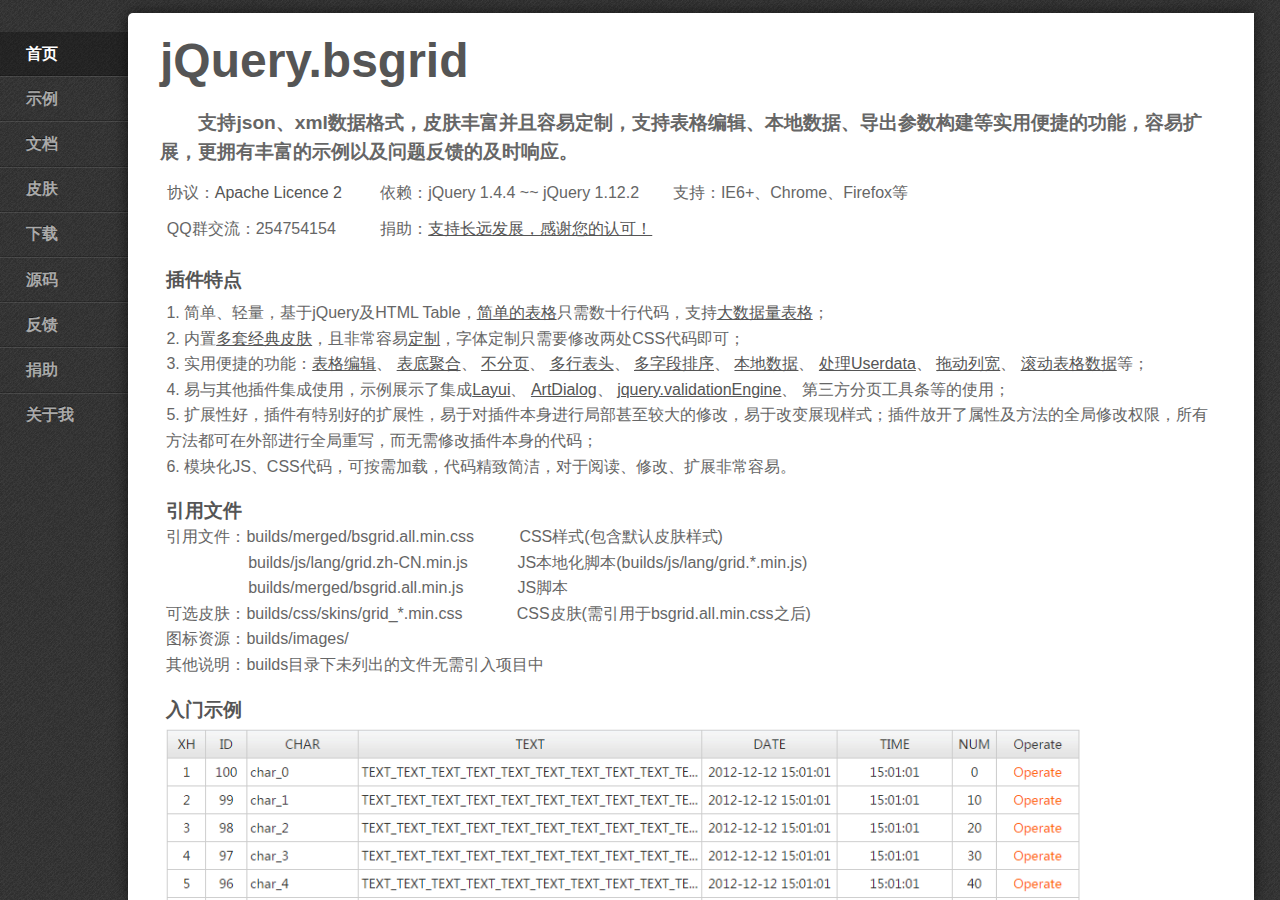
<file: src/main/webapp/WEB-INF/static/lib/jquery.bsgrid/index.html>
<!DOCTYPE html>
<html lang="en" class="js">
<head>
    <meta charset="utf-8">
    <title>jQuery.bsgrid - 简单实用、功能丰富、易扩展的jQuery Grid插件</title>
    <meta name="viewport" content="width=device-width,initial-scale=1">
    <link rel="stylesheet" href="plugins/responsive-nav.js/demo/styles.css">
    <style type="text/css">
        h2 {
            margin: 0 0 .5em;
        }

        h1, h2, h3, a, #title {
            color: #555;
        }

        .main {
            width: 88%;
            padding: 1.5em 2em;
        }

        .nav-collapse {
            width: 12%;
        }

        .nav-collapse a {
            padding: .6em .6em .6em 1.6em;
        }

            /* 修改左侧导航栏宽度 */
        @media screen and (min-width:76em) {
            .nav-collapse {
                width: 8em;
            }

            .main {
                left: 8em;
            }
        }

        #iframe {
            display: none;
            width: 100%;
            height: 95%;
            border: dotted 1px #ccc;
        }

        .introStyle {
            font-size: 1.0em;
            font-weight: 700;
        }

        .introStyle  td {
            padding: 0.3em;
        }

        .introStyle a {
            text-decoration: underline;
        }

        #about {
            line-height: 1.5em;
        }
    </style>
    <script src="plugins/jquery-1.4.4.min.js"></script>
    <!-- HTML5 shim, for IE6-8 support of HTML5 elements -->
    <!--[if lt IE 9]>
    <script src="plugins/html5shiv/html5shiv.min.js"></script>
    <![endif]-->
    <script src="plugins/responsive-nav.js/responsive-nav.min.js"></script>
</head>
<body>

<div role="navigation" id="nav">
    <ul>
        <li class="active"><a href="#" onclick="home()">首页</a></li>
        <li><a href="examples/zh-CN.html" target="_blank">示例</a></li>
        <li><a href="#" onclick="setIframeSrc('文档', 'documention/documention.zh-CN.html')">文档</a></li>
        <li id="nav_documention"><a href="#" onclick="setIframeSrc('皮肤', 'documention/themes.html')">皮肤</a></li>
        <li><a href="#" onclick="down()">下载</a></li>
        <li><a href="#" onclick="setIframeSrc('源码', 'documention/source.html')">源码</a></li>
        <li><a href="#" onclick="setIframeSrc('反馈', 'documention/feedback.html')">反馈</a></li>
        <li id="nav_donate"><a href="#" onclick="setIframeSrc('支持长远发展，感谢您的认可！', 'donate.html')">捐助</a></li>
        <li><a href="#" onclick="about()">关于我</a></li>
    </ul>
</div>

<div role="main" class="main">
    <a href="#nav" id="toggle">Menu</a>

    <h1 class="home">jQuery.bsgrid</h1>

    <div class="introStyle home" style="font-size: 1.2em;">
        &emsp;&emsp;支持json、xml数据格式，皮肤丰富并且容易定制，支持表格编辑、本地数据、导出参数构建等实用便捷的功能，容易扩展，更拥有丰富的示例以及问题反馈的及时响应。
    </div>

    <table class="introStyle home" style="margin-top: 0.5em; font-weight: 400;">
        <tr>
            <td>
                协议：<a href="http://www.apache.org/licenses/LICENSE-2.0.txt" target="_blank"
                      style="text-decoration: none;">Apache Licence 2</a>&nbsp;&nbsp;&nbsp;&nbsp;&nbsp;&nbsp;
            </td>
            <td>
                依赖：jQuery 1.4.4 ~~ jQuery 1.12.2&nbsp;&nbsp;&nbsp;&nbsp;&nbsp;
            </td>
            <td>
                支持：IE6+、Chrome、Firefox等&nbsp;
            </td>
        </tr>
        <tr>
            <td>
                QQ群交流：254754154
            </td>
            <td colspan="2">
                捐助：<a href="#" onclick="$('#nav_donate a').trigger('click')">支持长远发展，感谢您的认可！</a>
            </td>
        </tr>
    </table>

    <div class="introStyle home" style="padding-left: 0.4em; font-weight: 400; line-height: 1.6em;">
        <h3 style="font-size: 1.2em; margin-bottom: 0.4em;">插件特点</h3>
        1.&nbsp;简单、轻量，基于jQuery及HTML Table，<a href="examples/zh-CN.html#href=examples/grid/simple.html" target="_blank">简单的表格</a>只需数十行代码，支持<a href="examples/zh-CN.html#href=examples/grid/load-time-test.html" target="_blank">大数据量表格</a>；
        <br/>
        2.&nbsp;内置<a href="#" onclick="$('#nav_documention a').trigger('click')">多套经典皮肤</a>，且非常容易<a href="examples/zh-CN.html#href=examples/grid/themes/custom.html" target="_blank">定制</a>，字体定制只需要修改两处CSS代码即可；
        <br/>
        3.&nbsp;实用便捷的功能：<a href="examples/zh-CN.html#href=examples/grid/edit.html" target="_blank">表格编辑</a>、
        <a href="examples/zh-CN.html#href=examples/grid/foot.html" target="_blank">表底聚合</a>、
        <a href="examples/zh-CN.html#href=examples/grid/no-pagation.html" target="_blank">不分页</a>、
        <a href="examples/zh-CN.html#href=examples/grid/multi-header.html" target="_blank">多行表头</a>、
        <a href="examples/zh-CN.html#href=examples/grid/multi-sort.html" target="_blank">多字段排序</a>、
        <a href="examples/zh-CN.html#href=examples/grid/local/json.html" target="_blank">本地数据</a>、
        <a href="examples/zh-CN.html#href=examples/grid/userdata.html" target="_blank">处理Userdata</a>、
        <a href="examples/zh-CN.html#href=examples/grid/move-column-extend.html" target="_blank">拖动列宽</a>、
        <a href="examples/zh-CN.html#href=examples/grid/fixed-header/fixed-header-extend.html" target="_blank">滚动表格数据</a>等；
        <br/>
        4.&nbsp;易与其他插件集成使用，示例展示了集成<a href="examples/zh-CN.html#href=examples/layui/layer.html" target="_blank">Layui</a>、
        <a href="examples/zh-CN.html#href=examples/artDialog/gridAndForm.html" target="_blank">ArtDialog</a>、
        <a href="examples/zh-CN.html#href=examples/form/validation.html" target="_blank">jquery.validationEngine</a>、
        第三方分页工具条等的使用；
        <br/>
        5.&nbsp;扩展性好，插件有特别好的扩展性，易于对插件本身进行局部甚至较大的修改，易于改变展现样式；插件放开了属性及方法的全局修改权限，所有方法都可在外部进行全局重写，而无需修改插件本身的代码；
        <br/>
        6.&nbsp;模块化JS、CSS代码，可按需加载，代码精致简洁，对于阅读、修改、扩展非常容易。
    </div>

    <div class="introStyle home" style="padding-left: 0.4em; font-weight: 400; line-height: 1.6em;">
        <h3 style="font-size: 1.2em; margin-bottom: 0;">引用文件</h3>
        引用文件：builds/merged/bsgrid.all.min.css &emsp;&emsp;&nbsp; CSS样式(包含默认皮肤样式)
        <br/>&emsp;&emsp;&emsp;&emsp;&nbsp;&nbsp;&nbsp;
        builds/js/lang/grid.zh-CN.min.js &emsp;&emsp;&nbsp;&nbsp; JS本地化脚本(builds/js/lang/grid.*.min.js)
        <br/>&emsp;&emsp;&emsp;&emsp;&nbsp;&nbsp;&nbsp;
        builds/merged/bsgrid.all.min.js &emsp;&emsp;&nbsp;&nbsp;&nbsp; JS脚本
        <br/>
        可选皮肤：builds/css/skins/grid_*.min.css &emsp;&emsp;&nbsp;&nbsp;&nbsp; CSS皮肤(需引用于bsgrid.all.min.css之后)
        <br/>
        图标资源：builds/images/
        <br/>
        其他说明：builds目录下未列出的文件无需引入项目中
        <h3 style="font-size: 1.2em; margin-bottom: 0;"><a href="examples/zh-CN.html#href=examples/grid/simple.html" target="_blank" style="text-decoration: none;">入门示例</a></h3>
        <a href="examples/zh-CN.html#href=examples/grid/simple.html" target="_blank" style="margin-left: -0.4em;">
            <img style="border-width: 0; width: 88%;" title="点击查看入门示例"
                 src="documention/images/simple.png"/>
        </a>
<pre style="font-size: 0.9em; margin-top: 0; background-color: #eee;">
引用文件：
    &lt;link rel="stylesheet" href="../../builds/merged/bsgrid.all.min.css"/&gt;
    &lt;script type="text/javascript" src="../../plugins/jquery-1.4.4.min.js"&gt;&lt;/script&gt;
    &lt;script type="text/javascript" src="../../builds/js/lang/grid.zh-CN.min.js"&gt;&lt;/script&gt;
    &lt;script type="text/javascript" src="../../builds/merged/bsgrid.all.min.js"&gt;&lt;/script&gt;
实现代码：
    &lt;table id="searchTable"&gt;
        &lt;tr&gt;
            &lt;th w_index="XH" width="5%;"&gt;XH&lt;/th&gt;
            &lt;th w_index="ID" width="5%;"&gt;ID&lt;/th&gt;
            &lt;th w_index="CHAR" w_align="left" width="15%;"&gt;CHAR&lt;/th&gt;
            &lt;th w_index="TEXT" w_align="left" width="30%;"&gt;TEXT&lt;/th&gt;
            &lt;th w_index="DATE" width="15%;"&gt;DATE&lt;/th&gt;
            &lt;th w_index="TIME" width="15%;"&gt;TIME&lt;/th&gt;
            &lt;th w_index="NUM" width="5%;"&gt;NUM&lt;/th&gt;
            &lt;th w_render="operate" width="10%;"&gt;Operate&lt;/th&gt;
        &lt;/tr&gt;
    &lt;/table&gt;
    &lt;script type="text/javascript"&gt;
        var gridObj;
        $(function () {
            gridObj = $.fn.bsgrid.init('searchTable', {
                url: 'data/json.jsp',
                // autoLoad: false,
                pageSizeSelect: true,
                pageSize: 10
            });
        });

        function operate(record, rowIndex, colIndex, options) {
            return '&lt;a href="#" onclick="alert(\'ID=' + gridObj.getRecordIndexValue(record, 'ID') + '\');"&gt;Operate&lt;/a&gt;';
        }
    &lt;/script&gt;
数据格式参考：<a href="examples/grid/data/simple.json" target="_blank">simple.json</a>
</pre>
        <h3 style="font-size: 1.2em; margin-bottom: 0;">带参数查询</h3>
<pre style="font-size: 0.9em; margin-top: 0; background-color: #eee;">
    function doSearch() {
        // 提供以下三种带参数方式，可任选其中任意一种
        var searchParames = $('#searchForm').serializeArray();      // jQuery推荐方式
        // searchParames = 'param1=val1&amp;param2=val2';
        // searchParames = {'param1': 'val1', 'param2': 'val2'};
        gridObj.search(searchParames);
    }
示例：<a href="examples/grid/search.html" target="_blank">带参数查询表格</a>
</pre>
    </div>

    <h2 id="title" style="display: none;"></h2>

    <iframe id="iframe" src=""></iframe>

    <table id="download" class="introStyle" style="display: none;">
        <tr>
            <td>版本下载：</td>
            <td>
                <a href="https://github.com/baishui2004/jquery.bsgrid/archive/v1.37.zip"
                   target="_blank">1.37</a>
                &emsp;
                <a href="https://github.com/baishui2004/jquery.bsgrid/archive/v1.36.zip"
                   target="_blank">1.36</a>
            </td>
        </tr>
        <tr>
            <td>更新说明：</td>
            <td>
                <a href="http://git.oschina.net/bs2004/jquery.bsgrid/raw/master/CHANGE-LOG" target="_blank">Change
                    log</a>
            </td>
        </tr>
    </table>

    <table id="about" class="introStyle" style="display: none;">
        <tr>
            <td>个人网站:</td>
            <td><a href="http://thebestofyouth.com" target="_blank">http://thebestofyouth.com</a></td>
        </tr>
        <tr>
            <td>电子邮箱:</td>
            <td>bs2004@163.com</td>
        </tr>
        <tr>
            <td>GitHub:</td>
            <td><a href="http://github.com/baishui2004" target="_blank">http://github.com/baishui2004</a></td>
        </tr>
        <tr>
            <td>Git@OSC:</td>
            <td><a href="http://git.oschina.net/bs2004" target="_blank">http://git.oschina.net/bs2004</a></td>
        </tr>
        <tr>
            <td>OSChina:</td>
            <td><a href="http://oschina.net/baishui2004" target="_blank">http://oschina.net/baishui2004</a></td>
        </tr>
        <tr>
            <td></td>
            <td></td>
        </tr>
        <tr>
            <td colspan="2">@&nbsp;江苏·苏州</td>
        </tr>
    </table>
</div>

<script>
    var navigation = responsiveNav("#nav", {customToggle: "#toggle"});

    $(function () {
        $('#nav ul li').click(function () {
            $('#nav ul li.active').removeClass('active');
            $(this).addClass('active');
        });
    });

    function home() {
        hideAll();
        $('.home').show();
    }

    function setIframeSrc(title, url) {
        hideAll();
        $('#title').html(title).show();
        $('#iframe').attr('src', url).show();
    }

    function down() {
        hideAll();
        $('#title').html('下载').show();
        $('#download').show();
    }

    function about() {
        hideAll();
        $('#title').html('关于我').show();
        $('#about').show();
    }

    function hideAll() {
        $('.home').hide();
        $('#title').hide();
        $('#examples').hide();
        $('#download').hide();
        $('#about').hide();
        $('#iframe').hide().attr('src', '');
    }
</script>
</body>
</html>
</file>
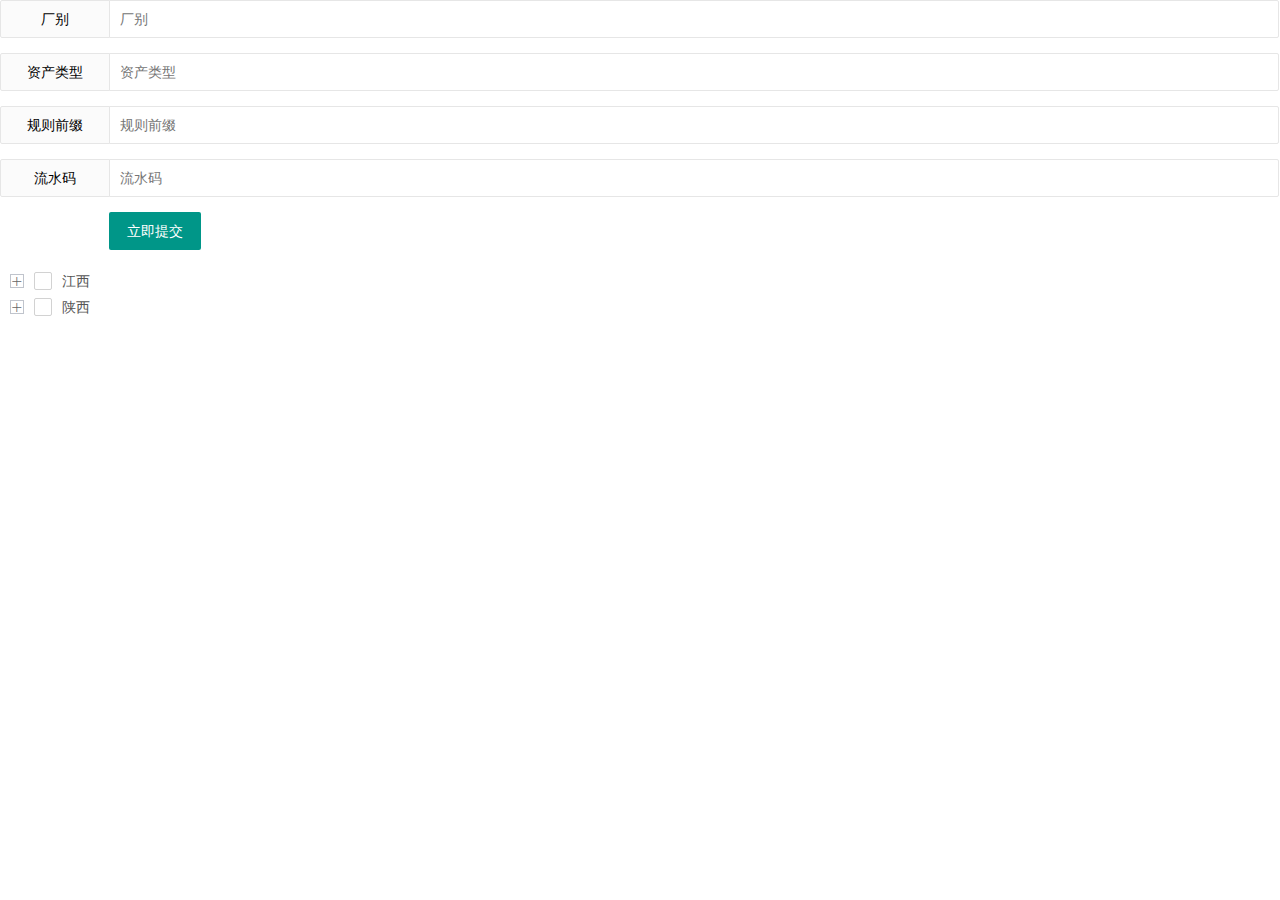
<file: src/main/webapp/WEB-INF/static/pages/base-codeRule-add.html>
<!DOCTYPE html>
<html>
<head>
    <meta charset="UTF-8">
    <title>编码规则录入</title>
    <meta name="viewport" content="width=device-width, initial-scale=1, maximum-scale=1">
    <link rel="stylesheet" href="../layui/css/layui.css">
</head>
<body>
    <!--form表单-->
    <form class="layui-form layui-form-pane" lay-filter="filter">
        <div class="layui-form-item">
            <label class="layui-form-label">厂别</label>
            <div class="layui-input-block">
                <input type="text" name="factory" placeholder="厂别" autocomplete="off" class="layui-input"
                       lay-verify="required">
            </div>
        </div>
        <div class="layui-form-item">
            <label class="layui-form-label">资产类型</label>
            <div class="layui-input-block">
                <input type="text"  name="type" placeholder="资产类型" autocomplete="off" class="layui-input"
                       lay-verify="required">
            </div>
        </div>
        <div class="layui-form-item">
            <label class="layui-form-label">规则前缀</label>
            <div class="layui-input-block">
                <input type="text" name="ruleHead" placeholder="规则前缀" autocomplete="off" class="layui-input"
                       lay-verify="required">
            </div>
        </div>
        <div class="layui-form-item">
            <label class="layui-form-label">流水码</label>
            <div class="layui-input-block">
                <input type="text" name="ruleBody" placeholder="流水码" autocomplete="off" class="layui-input"
                       lay-verify="required">
            </div>
        </div>

        <div class="layui-form-item">
            <div class="layui-input-block">
                <button class="layui-btn" lay-submit lay-filter="sub">立即提交</button>
            </div>
        </div>
    </form>
    <div id="test1" class="demo-tree-more"></div>
<!--js逻辑-->
<script src="../lib/layui/layui.js"></script>
<script>
    layui.use(["element", "form", "laydate","tree"], function () {
        let form = layui.form;
        let laydate = layui.laydate;
        let $ = layui.jquery;
        let tree = layui.tree;

        let treeData = [{
            title: '江西' //一级菜单
            ,children: [{
                title: '南昌' //二级菜单
                ,children: [{
                    title: '高新区' //三级菜单
                    //…… //以此类推，可无限层级
                }]
            }]
        },{
            title: '陕西' //一级菜单
            ,children: [{
                title: '西安' //二级菜单
            }]
        }];

        //渲染
        var inst1 = tree.render({
            elem: '#test1'  //绑定元素
            ,data:treeData
            ,showCheckbox: true  //是否显示复选框
            ,id: 'demoId1'
            ,isJump: true //是否允许点击节点时弹出新窗口跳转
            ,click: function(obj){
                var data = obj.data;  //获取当前点击的节点数据
                layer.msg('状态：'+ obj.state + '<br>节点数据：' + JSON.stringify(data));
            }
        });

    })
</script>
</body>
</html>
</file>
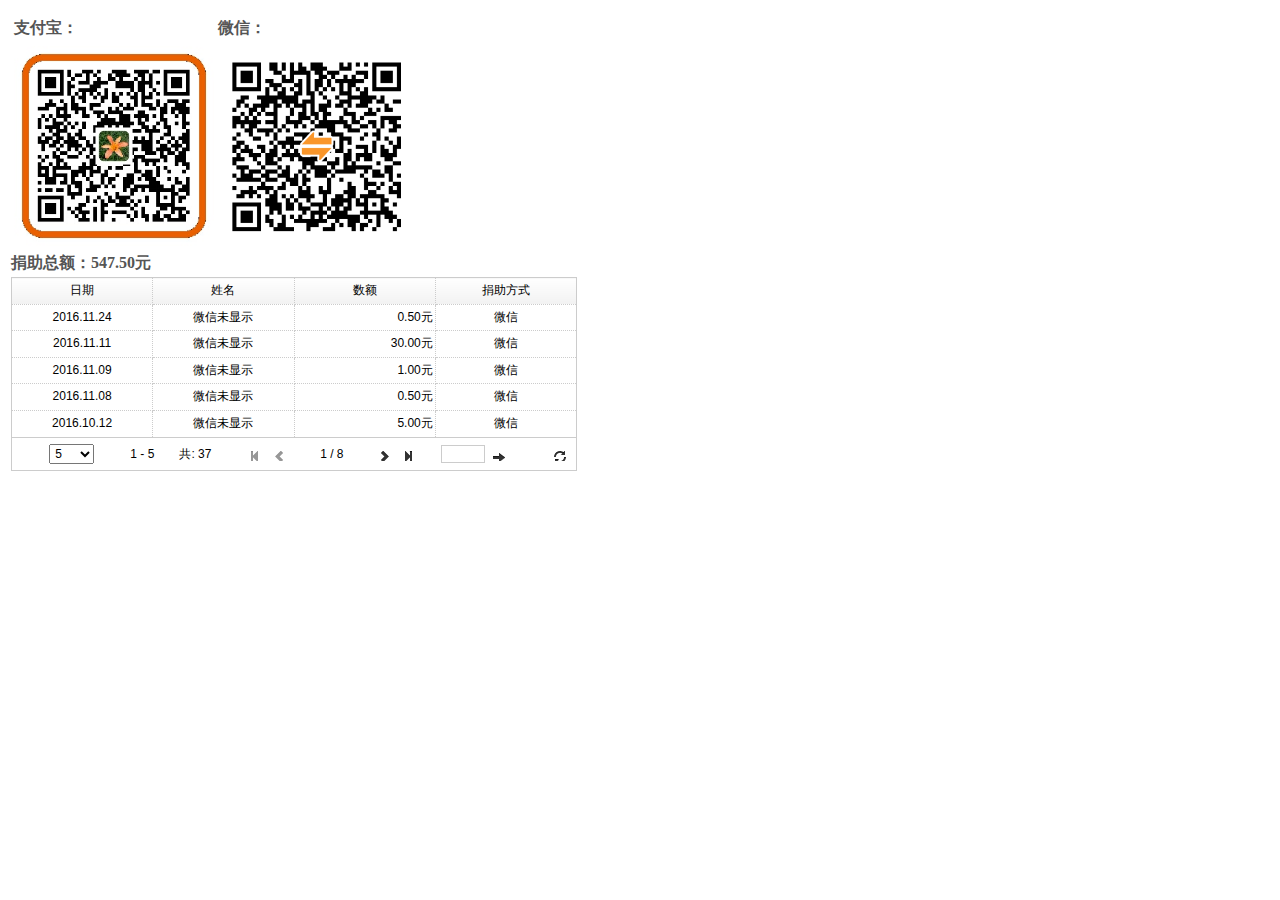
<file: src/main/webapp/WEB-INF/static/lib/jquery.bsgrid/donate.html>
<!DOCTYPE html PUBLIC "-//W3C//DTD XHTML 1.0 Transitional//EN"
        "http://www.w3.org/TR/xhtml1/DTD/xhtml1-transitional.dtd">
<html xmlns="http://www.w3.org/1999/xhtml" xml:lang="zh-CN">
<head>
    <meta http-equiv="Content-Type" content="text/html; charset=UTF-8"/>
    <title>捐助-支持长远发展，感谢您的认可！</title>
    <!-- grid.simple.min.css, grid.simple.min.js -->
    <link rel="stylesheet" href="builds/merged/bsgrid.all.min.css"/>
    <link rel="stylesheet" href="builds/css/skins/grid_bootstrap.min.css"/>
    <style type="text/css">
        body {
            font-size: 16px;
            color: #555;
            line-height: 28px;
            background-color: white;
            padding: 3px;
        }

        .title {
            font-weight: 700;
        }

        #searchTable {
            width: 410px;;
        }
    </style>
    <script type="text/javascript" src="plugins/jquery-1.4.4.min.js"></script>
    <script type="text/javascript" src="builds/js/lang/grid.zh-CN.min.js"></script>
    <script type="text/javascript" src="builds/merged/bsgrid.all.min.js"></script>
</head>
<body style="background-color: #fff;">
<table>
    <tr>
        <td class="title">支付宝：</td>
        <td class="title">微信：</td>
    </tr>
    <tr>
        <td><img src="documention/images/donate/zhifubao.jpg" width="200px" height="200px"/></td>
        <td><img src="documention/images/donate/weixin.png" width="200px" height="200px"/></td>
    </tr>
</table>
<span class="title" id="countMoney">捐助总额：</span>
<table id="searchTable">
    <tr>
        <th w_index="date" width="25%;">日期</th>
        <th w_index="name" width="25%;">姓名</th>
        <th w_index="money" w_align="right" width="25%;">数额</th>
        <th w_index="type" width="25%;">捐助方式</th>
    </tr>
</table>
<script type="text/javascript">
    var localData = [
        {"date": "2016.11.24", "name": "微信未显示", "money": "0.50元", "type": "微信"},
        {"date": "2016.11.11", "name": "微信未显示", "money": "30.00元", "type": "微信"},
        {"date": "2016.11.09", "name": "微信未显示", "money": "1.00元", "type": "微信"},
        {"date": "2016.11.08", "name": "微信未显示", "money": "0.50元", "type": "微信"},
        {"date": "2016.10.12", "name": "微信未显示", "money": "5.00元", "type": "微信"},
        {"date": "2016.10.01", "name": "微信未显示", "money": "100.00元", "type": "微信"},
        {"date": "2016.09.20", "name": "微信未显示", "money": "10.00元", "type": "微信"},
        {"date": "2016.09.12", "name": "四有", "money": "1.00元", "type": "支付宝"},
        {"date": "2016.08.12", "name": "微信未显示", "money": "3.00元", "type": "微信"},
        {"date": "2016.08.09", "name": "陈伟", "money": "0.50元", "type": "支付宝"},
        {"date": "2016.07.09", "name": "宋颖超", "money": "5.00元", "type": "微信"},
        {"date": "2016.06.17", "name": "(Miss)", "money": "4.00元", "type": "微信"},
        {"date": "2016.06.15", "name": "(Miss)", "money": "1.00元", "type": "微信"},
        {"date": "2016.05.04", "name": "AndyChen", "money": "9.00元", "type": "微信"},
        {"date": "2016.04.26", "name": "张_San", "money": "10.00元", "type": "微信"},
        {"date": "2016.04.22", "name": "德昌", "money": "10.00元", "type": "支付宝"},
        {"date": "2016.04.02", "name": "刘付强", "money": "4.00元", "type": "微信"},
        {"date": "2016.03.17", "name": "锋", "money": "5.00元", "type": "支付宝"},
        {"date": "2016.03.01", "name": "EndualSX", "money": "5.00元", "type": "支付宝"},
        {"date": "2016.03.01", "name": "黄杰", "money": "10.00元", "type": "支付宝"},
        {"date": "2015.10.14", "name": "周昱昊", "money": "5.00元", "type": "支付宝"},
        {"date": "2015.08.19", "name": "水枪首", "money": "0.10元", "type": "支付宝"},
        {"date": "2015.07.24", "name": "粉饰太平", "money": "2.00元", "type": "微信"},
        {"date": "2015.07.15", "name": "韦德shen", "money": "5.00元", "type": "微信"},
        {"date": "2015.07.13", "name": "永成", "money": "11.10元", "type": "支付宝"},
        {"date": "2015.07.08", "name": "宋强强", "money": "1.00元", "type": "支付宝"},
        {"date": "2015.07.03", "name": "贡华", "money": "9.90元", "type": "支付宝"},
        {"date": "2015.06.28", "name": "胡正伟", "money": "20.00元", "type": "支付宝"},
        {"date": "2015.06.26", "name": "monster", "money": "0.20元", "type": "微信"},
        {"date": "2015.06.05", "name": "Pany", "money": "100.00元", "type": "微信"},
        {"date": "2015.06.02", "name": "黄国杰", "money": "10.00元", "type": "支付宝"},
        {"date": "2015.04.03", "name": "王明杰", "money": "30.00元", "type": "支付宝"},
        {"date": "2015.03.12", "name": "汤飞飞", "money": "9.90元", "type": "支付宝"},
        {"date": "2015.02.25", "name": "王鑫", "money": "88.00元", "type": "支付宝"},
        {"date": "2015.01.27", "name": "李凯鹏", "money": "9.90元", "type": "支付宝"},
        {"date": "2015.01.22", "name": "妍", "money": "9.90元", "type": "支付宝"},
        {"date": "2014.12.08", "name": "May", "money": "21.00元", "type": "微信"}
    ];
    var countMoney = 0;
    $.each(localData, function (i, data) {
        if (!isNaN(data['money'].replace('元', ''))) {
            countMoney += parseFloat(data['money'].replace('元', ''));
        }
    });
    $('#countMoney').append(countMoney.toFixed(2) + '元');
    var gridObj;
    $(function () {
        gridObj = $.fn.bsgrid.init('searchTable', {
            localData: localData,
            pageSize: 5,
            pageSizeSelect: true,
            pagingLittleToolbar: true,
            pageIncorrectTurnAlert: false
        });
    });
</script>
</body>
</html>
</file>
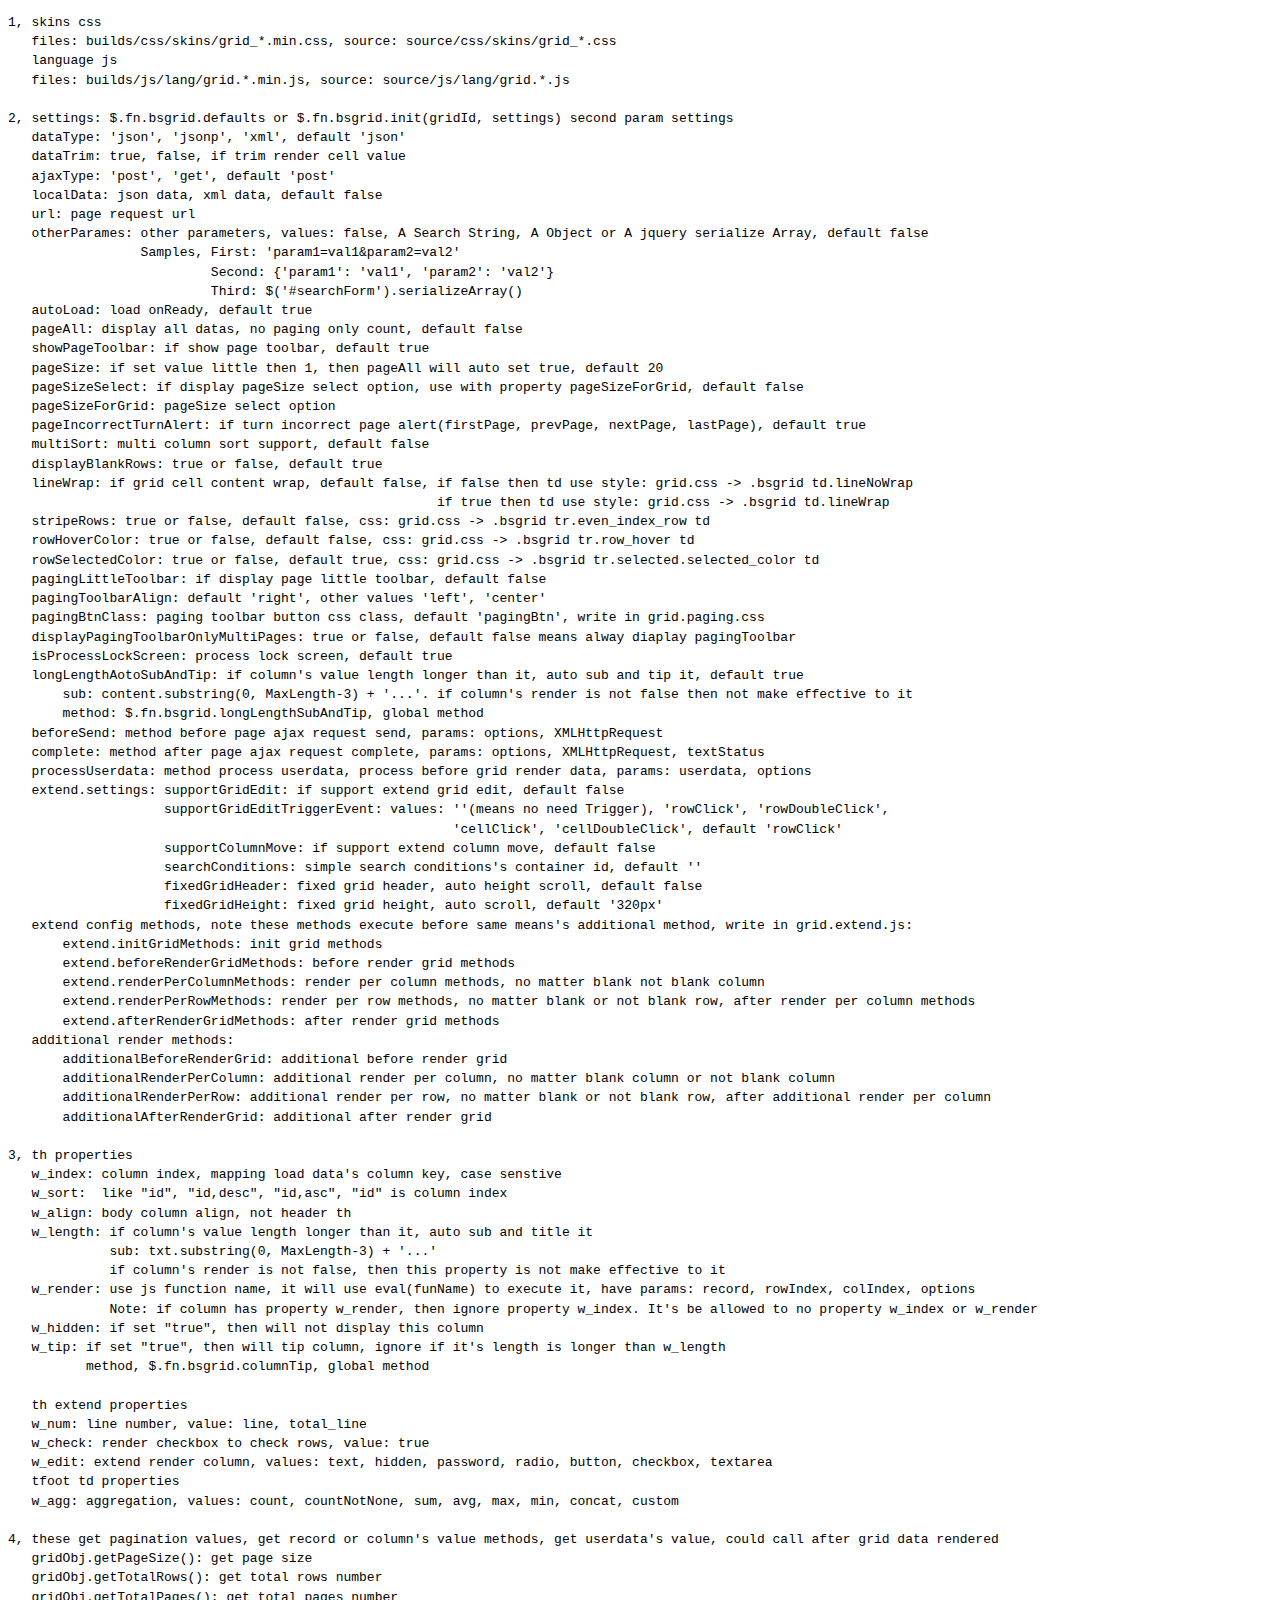
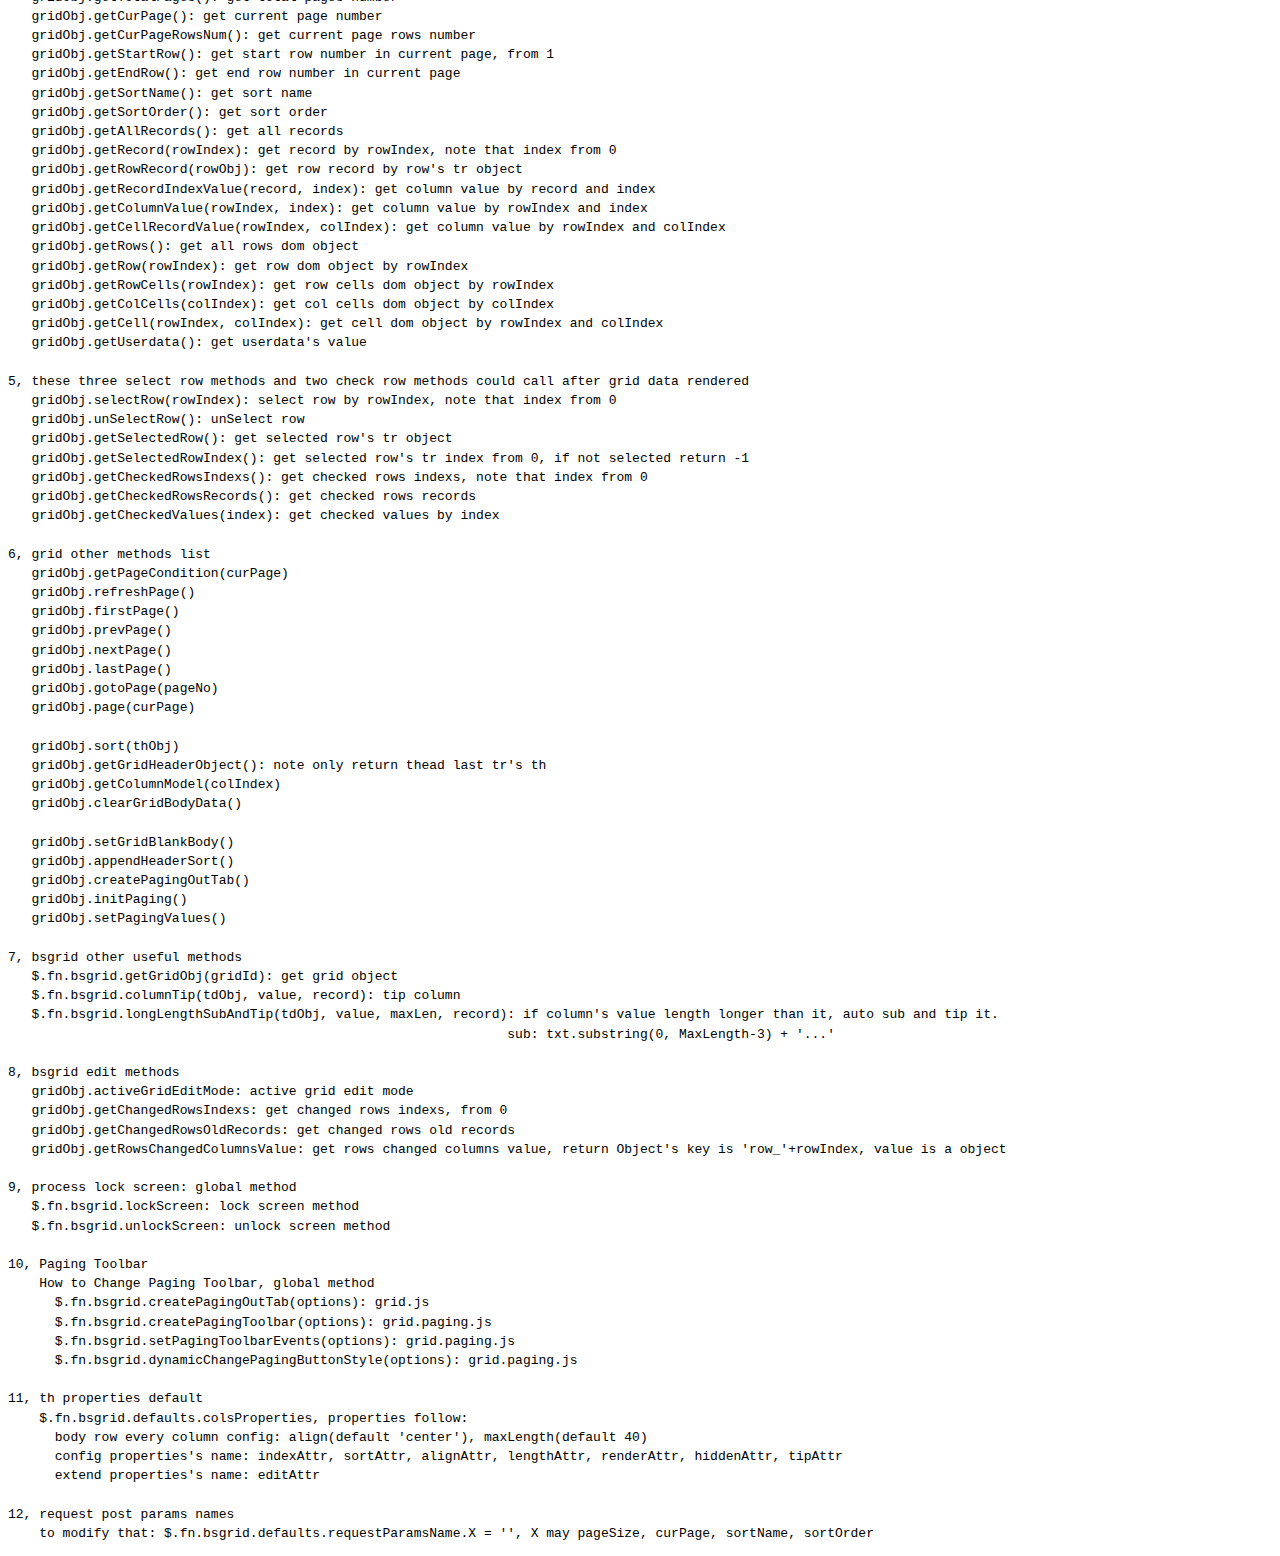
<file: src/main/webapp/WEB-INF/static/lib/jquery.bsgrid/documention/documention.html>
<!DOCTYPE html PUBLIC "-//W3C//DTD XHTML 1.0 Transitional//EN"
        "http://www.w3.org/TR/xhtml1/DTD/xhtml1-transitional.dtd">
<html xmlns="http://www.w3.org/1999/xhtml" xml:lang="zh-CN">
<head>
    <meta http-equiv="Content-Type" content="text/html; charset=UTF-8"/>
    <title>Documention</title>
</head>
<body style="line-height: 1.2em; background-color: #fff;">
<pre>
1, skins css
   files: builds/css/skins/grid_*.min.css, source: source/css/skins/grid_*.css
   language js
   files: builds/js/lang/grid.*.min.js, source: source/js/lang/grid.*.js

2, settings: $.fn.bsgrid.defaults or $.fn.bsgrid.init(gridId, settings) second param settings
   dataType: 'json', 'jsonp', 'xml', default 'json'
   dataTrim: true, false, if trim render cell value
   ajaxType: 'post', 'get', default 'post'
   localData: json data, xml data, default false
   url: page request url
   otherParames: other parameters, values: false, A Search String, A Object or A jquery serialize Array, default false
                 Samples, First: 'param1=val1&amp;param2=val2'
                          Second: {'param1': 'val1', 'param2': 'val2'}
                          Third: $('#searchForm').serializeArray()
   autoLoad: load onReady, default true
   pageAll: display all datas, no paging only count, default false
   showPageToolbar: if show page toolbar, default true
   pageSize: if set value little then 1, then pageAll will auto set true, default 20
   pageSizeSelect: if display pageSize select option, use with property pageSizeForGrid, default false
   pageSizeForGrid: pageSize select option
   pageIncorrectTurnAlert: if turn incorrect page alert(firstPage, prevPage, nextPage, lastPage), default true
   multiSort: multi column sort support, default false
   displayBlankRows: true or false, default true
   lineWrap: if grid cell content wrap, default false, if false then td use style: grid.css -> .bsgrid td.lineNoWrap
                                                       if true then td use style: grid.css -> .bsgrid td.lineWrap
   stripeRows: true or false, default false, css: grid.css -> .bsgrid tr.even_index_row td
   rowHoverColor: true or false, default false, css: grid.css -> .bsgrid tr.row_hover td
   rowSelectedColor: true or false, default true, css: grid.css -> .bsgrid tr.selected.selected_color td
   pagingLittleToolbar: if display page little toolbar, default false
   pagingToolbarAlign: default 'right', other values 'left', 'center'
   pagingBtnClass: paging toolbar button css class, default 'pagingBtn', write in grid.paging.css
   displayPagingToolbarOnlyMultiPages: true or false, default false means alway diaplay pagingToolbar
   isProcessLockScreen: process lock screen, default true
   longLengthAotoSubAndTip: if column's value length longer than it, auto sub and tip it, default true
       sub: content.substring(0, MaxLength-3) + '...'. if column's render is not false then not make effective to it
       method: $.fn.bsgrid.longLengthSubAndTip, global method
   beforeSend: method before page ajax request send, params: options, XMLHttpRequest
   complete: method after page ajax request complete, params: options, XMLHttpRequest, textStatus
   processUserdata: method process userdata, process before grid render data, params: userdata, options
   extend.settings: supportGridEdit: if support extend grid edit, default false
                    supportGridEditTriggerEvent: values: ''(means no need Trigger), 'rowClick', 'rowDoubleClick',
                                                         'cellClick', 'cellDoubleClick', default 'rowClick'
                    supportColumnMove: if support extend column move, default false
                    searchConditions: simple search conditions's container id, default ''
                    fixedGridHeader: fixed grid header, auto height scroll, default false
                    fixedGridHeight: fixed grid height, auto scroll, default '320px'
   extend config methods, note these methods execute before same means's additional method, write in grid.extend.js:
       extend.initGridMethods: init grid methods
       extend.beforeRenderGridMethods: before render grid methods
       extend.renderPerColumnMethods: render per column methods, no matter blank not blank column
       extend.renderPerRowMethods: render per row methods, no matter blank or not blank row, after render per column methods
       extend.afterRenderGridMethods: after render grid methods
   additional render methods:
       additionalBeforeRenderGrid: additional before render grid
       additionalRenderPerColumn: additional render per column, no matter blank column or not blank column
       additionalRenderPerRow: additional render per row, no matter blank or not blank row, after additional render per column
       additionalAfterRenderGrid: additional after render grid

3, th properties
   w_index: column index, mapping load data's column key, case senstive
   w_sort:  like "id", "id,desc", "id,asc", "id" is column index
   w_align: body column align, not header th
   w_length: if column's value length longer than it, auto sub and title it
             sub: txt.substring(0, MaxLength-3) + '...'
             if column's render is not false, then this property is not make effective to it
   w_render: use js function name, it will use eval(funName) to execute it, have params: record, rowIndex, colIndex, options
             Note: if column has property w_render, then ignore property w_index. It's be allowed to no property w_index or w_render
   w_hidden: if set "true", then will not display this column
   w_tip: if set "true", then will tip column, ignore if it's length is longer than w_length
          method, $.fn.bsgrid.columnTip, global method

   th extend properties
   w_num: line number, value: line, total_line
   w_check: render checkbox to check rows, value: true
   w_edit: extend render column, values: text, hidden, password, radio, button, checkbox, textarea
   tfoot td properties
   w_agg: aggregation, values: count, countNotNone, sum, avg, max, min, concat, custom

4, these get pagination values, get record or column's value methods, get userdata's value, could call after grid data rendered
   gridObj.getPageSize(): get page size
   gridObj.getTotalRows(): get total rows number
   gridObj.getTotalPages(): get total pages number
   gridObj.getCurPage(): get current page number
   gridObj.getCurPageRowsNum(): get current page rows number
   gridObj.getStartRow(): get start row number in current page, from 1
   gridObj.getEndRow(): get end row number in current page
   gridObj.getSortName(): get sort name
   gridObj.getSortOrder(): get sort order
   gridObj.getAllRecords(): get all records
   gridObj.getRecord(rowIndex): get record by rowIndex, note that index from 0
   gridObj.getRowRecord(rowObj): get row record by row's tr object
   gridObj.getRecordIndexValue(record, index): get column value by record and index
   gridObj.getColumnValue(rowIndex, index): get column value by rowIndex and index
   gridObj.getCellRecordValue(rowIndex, colIndex): get column value by rowIndex and colIndex
   gridObj.getRows(): get all rows dom object
   gridObj.getRow(rowIndex): get row dom object by rowIndex
   gridObj.getRowCells(rowIndex): get row cells dom object by rowIndex
   gridObj.getColCells(colIndex): get col cells dom object by colIndex
   gridObj.getCell(rowIndex, colIndex): get cell dom object by rowIndex and colIndex
   gridObj.getUserdata(): get userdata's value

5, these three select row methods and two check row methods could call after grid data rendered
   gridObj.selectRow(rowIndex): select row by rowIndex, note that index from 0
   gridObj.unSelectRow(): unSelect row
   gridObj.getSelectedRow(): get selected row's tr object
   gridObj.getSelectedRowIndex(): get selected row's tr index from 0, if not selected return -1
   gridObj.getCheckedRowsIndexs(): get checked rows indexs, note that index from 0
   gridObj.getCheckedRowsRecords(): get checked rows records
   gridObj.getCheckedValues(index): get checked values by index

6, grid other methods list
   gridObj.getPageCondition(curPage)
   gridObj.refreshPage()
   gridObj.firstPage()
   gridObj.prevPage()
   gridObj.nextPage()
   gridObj.lastPage()
   gridObj.gotoPage(pageNo)
   gridObj.page(curPage)

   gridObj.sort(thObj)
   gridObj.getGridHeaderObject(): note only return thead last tr's th
   gridObj.getColumnModel(colIndex)
   gridObj.clearGridBodyData()

   gridObj.setGridBlankBody()
   gridObj.appendHeaderSort()
   gridObj.createPagingOutTab()
   gridObj.initPaging()
   gridObj.setPagingValues()

7, bsgrid other useful methods
   $.fn.bsgrid.getGridObj(gridId): get grid object
   $.fn.bsgrid.columnTip(tdObj, value, record): tip column
   $.fn.bsgrid.longLengthSubAndTip(tdObj, value, maxLen, record): if column's value length longer than it, auto sub and tip it.
                                                                sub: txt.substring(0, MaxLength-3) + '...'

8, bsgrid edit methods
   gridObj.activeGridEditMode: active grid edit mode
   gridObj.getChangedRowsIndexs: get changed rows indexs, from 0
   gridObj.getChangedRowsOldRecords: get changed rows old records
   gridObj.getRowsChangedColumnsValue: get rows changed columns value, return Object's key is 'row_'+rowIndex, value is a object

9, process lock screen: global method
   $.fn.bsgrid.lockScreen: lock screen method
   $.fn.bsgrid.unlockScreen: unlock screen method

10, Paging Toolbar
    How to Change Paging Toolbar, global method
      $.fn.bsgrid.createPagingOutTab(options): grid.js
      $.fn.bsgrid.createPagingToolbar(options): grid.paging.js
      $.fn.bsgrid.setPagingToolbarEvents(options): grid.paging.js
      $.fn.bsgrid.dynamicChangePagingButtonStyle(options): grid.paging.js

11, th properties default
    $.fn.bsgrid.defaults.colsProperties, properties follow:
      body row every column config: align(default 'center'), maxLength(default 40)
      config properties's name: indexAttr, sortAttr, alignAttr, lengthAttr, renderAttr, hiddenAttr, tipAttr
      extend properties's name: editAttr

12, request post params names
    to modify that: $.fn.bsgrid.defaults.requestParamsName.X = '', X may pageSize, curPage, sortName, sortOrder
</pre>
</body>
</html>
</file>
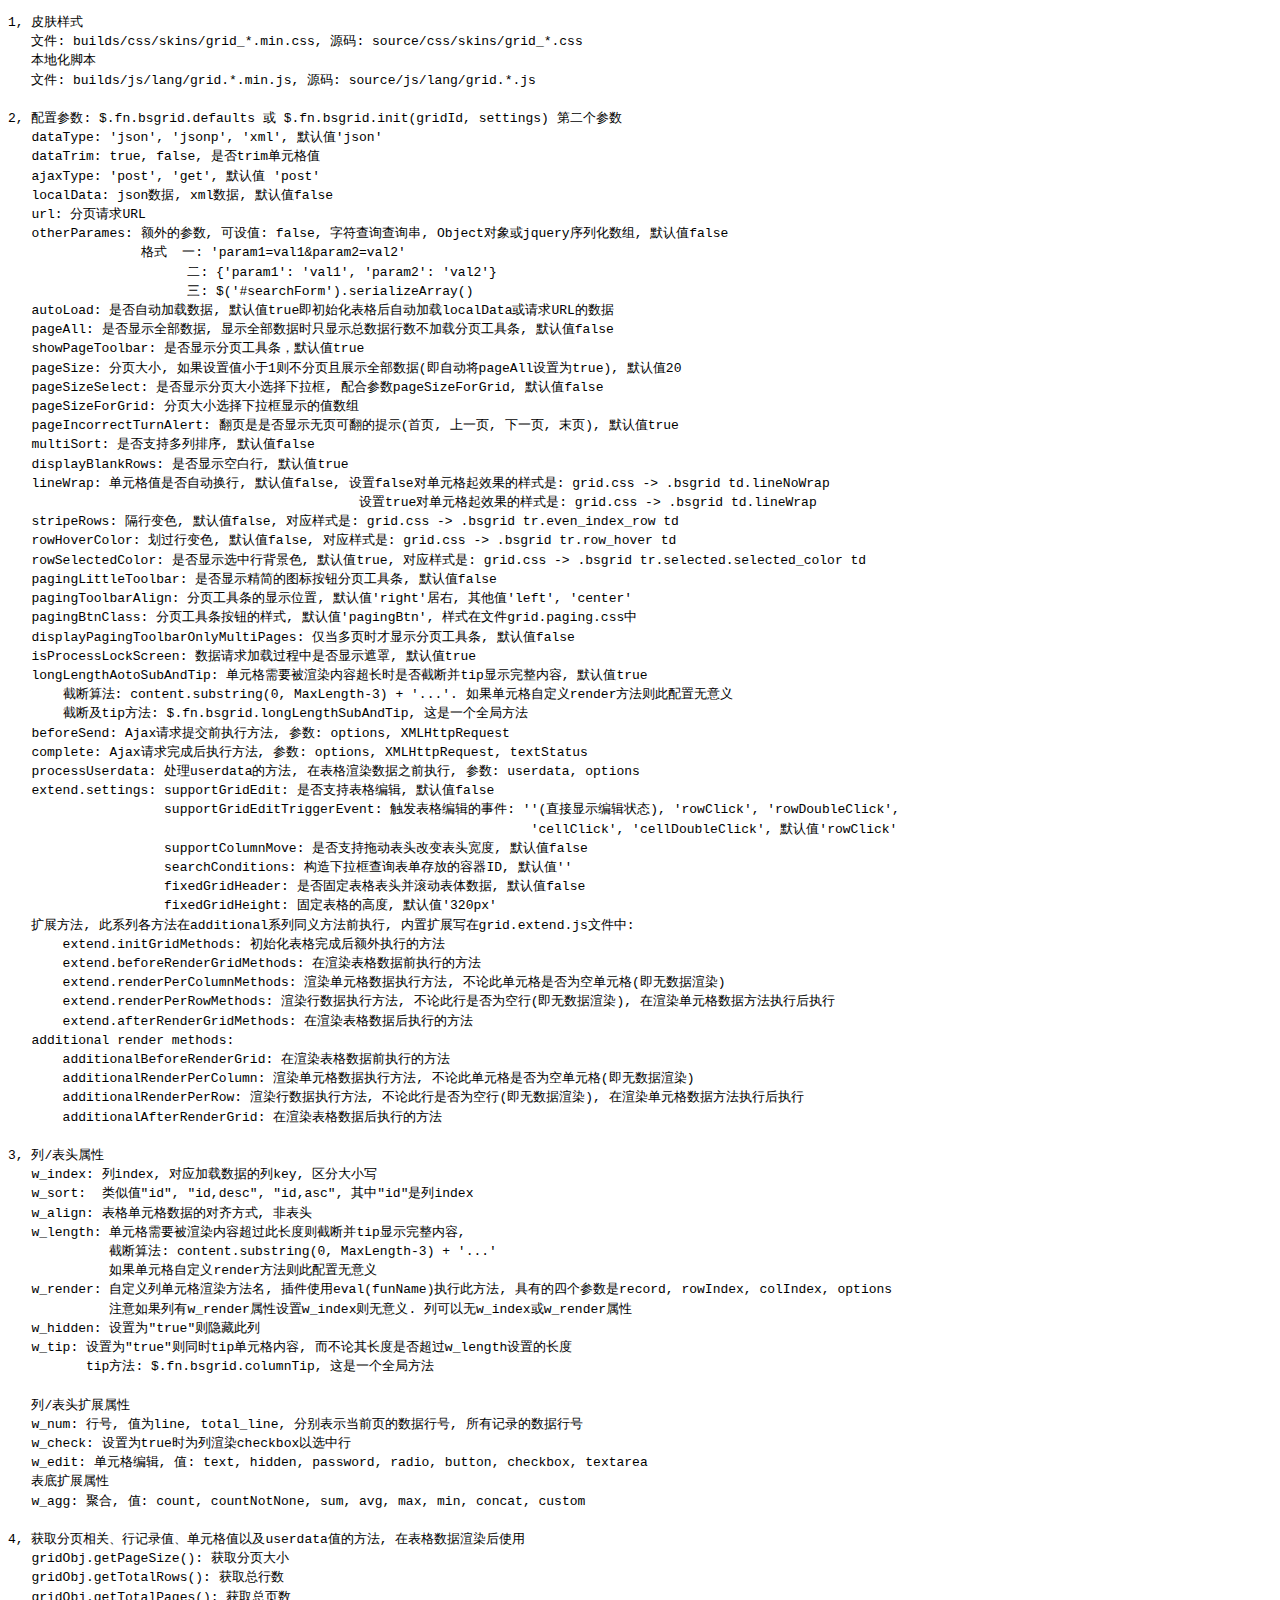
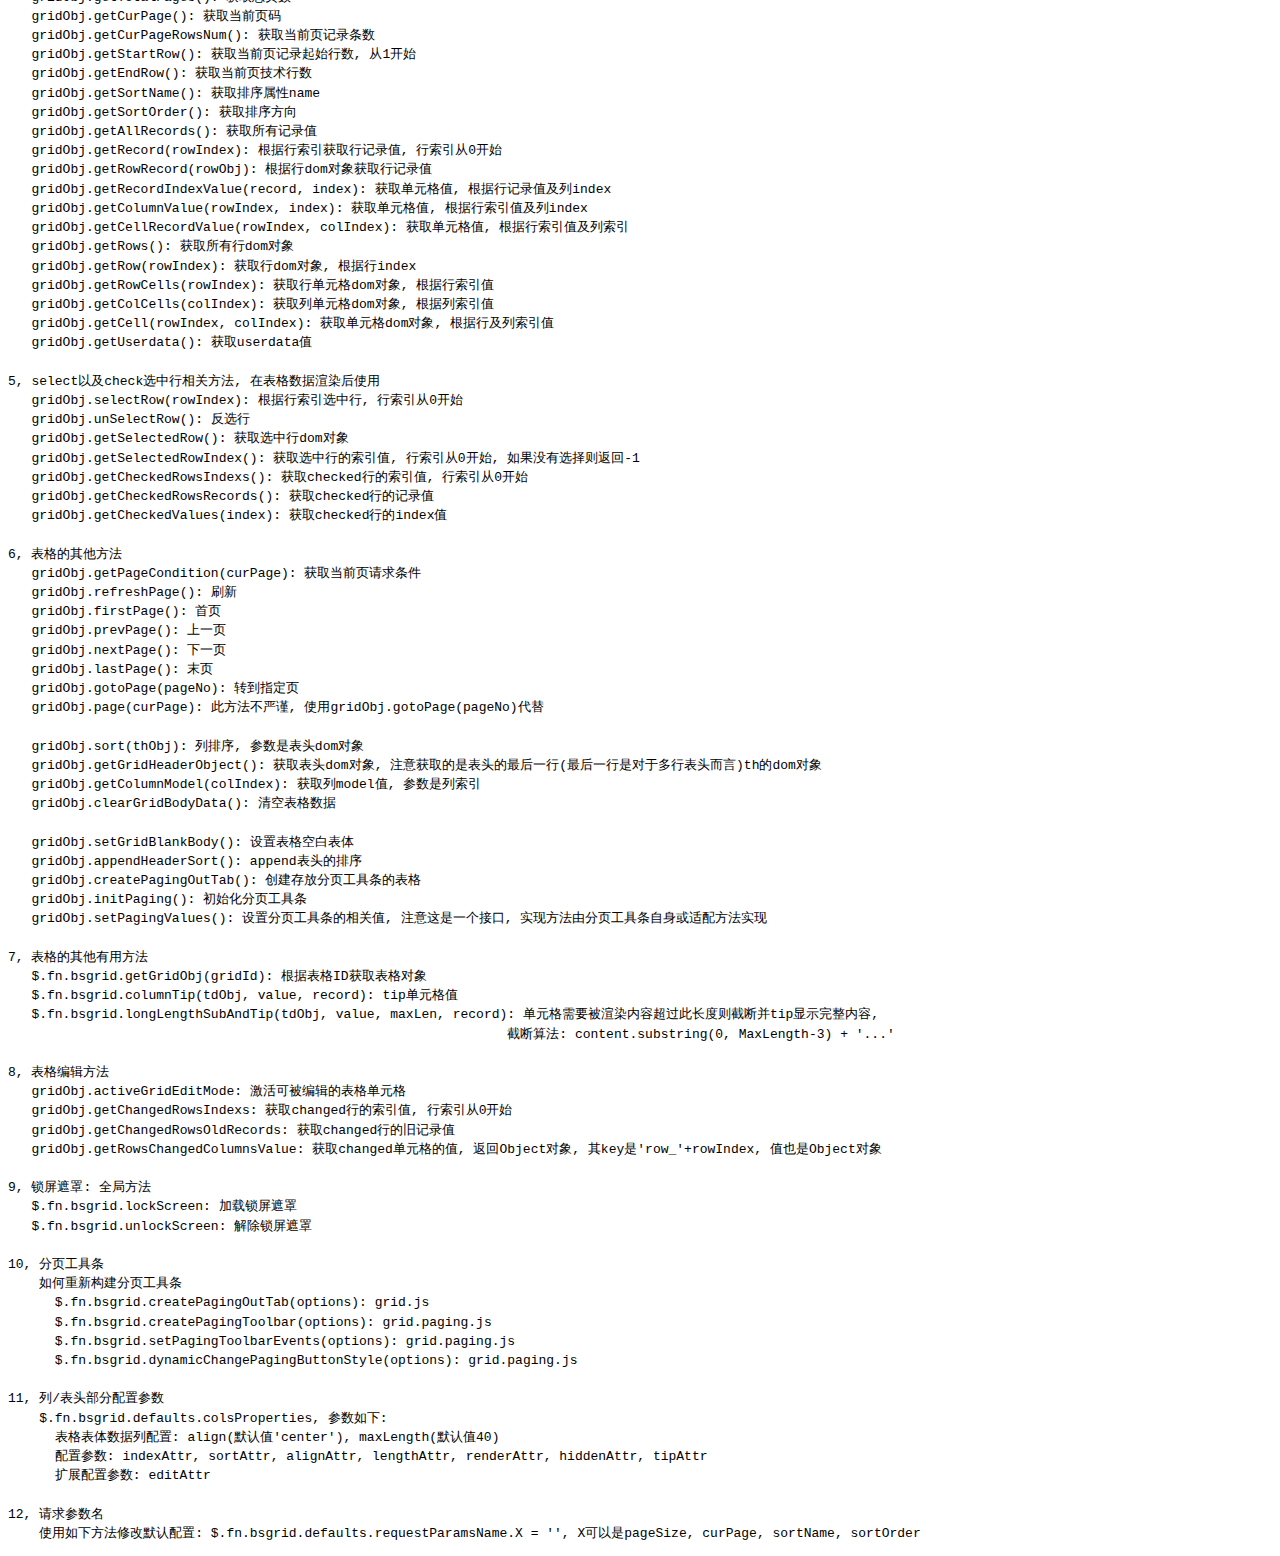
<file: src/main/webapp/WEB-INF/static/lib/jquery.bsgrid/documention/documention.zh-CN.html>
<!DOCTYPE html PUBLIC "-//W3C//DTD XHTML 1.0 Transitional//EN"
        "http://www.w3.org/TR/xhtml1/DTD/xhtml1-transitional.dtd">
<html xmlns="http://www.w3.org/1999/xhtml" xml:lang="zh-CN">
<head>
    <meta http-equiv="Content-Type" content="text/html; charset=UTF-8"/>
    <title>文档</title>
</head>
<body style="line-height: 1.2em; background-color: #fff;">
<pre>
1, 皮肤样式
   文件: builds/css/skins/grid_*.min.css, 源码: source/css/skins/grid_*.css
   本地化脚本
   文件: builds/js/lang/grid.*.min.js, 源码: source/js/lang/grid.*.js

2, 配置参数: $.fn.bsgrid.defaults 或 $.fn.bsgrid.init(gridId, settings) 第二个参数
   dataType: 'json', 'jsonp', 'xml', 默认值'json'
   dataTrim: true, false, 是否trim单元格值
   ajaxType: 'post', 'get', 默认值 'post'
   localData: json数据, xml数据, 默认值false
   url: 分页请求URL
   otherParames: 额外的参数, 可设值: false, 字符查询查询串, Object对象或jquery序列化数组, 默认值false
                 格式  一: 'param1=val1&amp;param2=val2'
                       二: {'param1': 'val1', 'param2': 'val2'}
                       三: $('#searchForm').serializeArray()
   autoLoad: 是否自动加载数据, 默认值true即初始化表格后自动加载localData或请求URL的数据
   pageAll: 是否显示全部数据, 显示全部数据时只显示总数据行数不加载分页工具条, 默认值false
   showPageToolbar: 是否显示分页工具条，默认值true
   pageSize: 分页大小, 如果设置值小于1则不分页且展示全部数据(即自动将pageAll设置为true), 默认值20
   pageSizeSelect: 是否显示分页大小选择下拉框, 配合参数pageSizeForGrid, 默认值false
   pageSizeForGrid: 分页大小选择下拉框显示的值数组
   pageIncorrectTurnAlert: 翻页是是否显示无页可翻的提示(首页, 上一页, 下一页, 末页), 默认值true
   multiSort: 是否支持多列排序, 默认值false
   displayBlankRows: 是否显示空白行, 默认值true
   lineWrap: 单元格值是否自动换行, 默认值false, 设置false对单元格起效果的样式是: grid.css -> .bsgrid td.lineNoWrap
                                             设置true对单元格起效果的样式是: grid.css -> .bsgrid td.lineWrap
   stripeRows: 隔行变色, 默认值false, 对应样式是: grid.css -> .bsgrid tr.even_index_row td
   rowHoverColor: 划过行变色, 默认值false, 对应样式是: grid.css -> .bsgrid tr.row_hover td
   rowSelectedColor: 是否显示选中行背景色, 默认值true, 对应样式是: grid.css -> .bsgrid tr.selected.selected_color td
   pagingLittleToolbar: 是否显示精简的图标按钮分页工具条, 默认值false
   pagingToolbarAlign: 分页工具条的显示位置, 默认值'right'居右, 其他值'left', 'center'
   pagingBtnClass: 分页工具条按钮的样式, 默认值'pagingBtn', 样式在文件grid.paging.css中
   displayPagingToolbarOnlyMultiPages: 仅当多页时才显示分页工具条, 默认值false
   isProcessLockScreen: 数据请求加载过程中是否显示遮罩, 默认值true
   longLengthAotoSubAndTip: 单元格需要被渲染内容超长时是否截断并tip显示完整内容, 默认值true
       截断算法: content.substring(0, MaxLength-3) + '...'. 如果单元格自定义render方法则此配置无意义
       截断及tip方法: $.fn.bsgrid.longLengthSubAndTip, 这是一个全局方法
   beforeSend: Ajax请求提交前执行方法, 参数: options, XMLHttpRequest
   complete: Ajax请求完成后执行方法, 参数: options, XMLHttpRequest, textStatus
   processUserdata: 处理userdata的方法, 在表格渲染数据之前执行, 参数: userdata, options
   extend.settings: supportGridEdit: 是否支持表格编辑, 默认值false
                    supportGridEditTriggerEvent: 触发表格编辑的事件: ''(直接显示编辑状态), 'rowClick', 'rowDoubleClick',
                                                                   'cellClick', 'cellDoubleClick', 默认值'rowClick'
                    supportColumnMove: 是否支持拖动表头改变表头宽度, 默认值false
                    searchConditions: 构造下拉框查询表单存放的容器ID, 默认值''
                    fixedGridHeader: 是否固定表格表头并滚动表体数据, 默认值false
                    fixedGridHeight: 固定表格的高度, 默认值'320px'
   扩展方法, 此系列各方法在additional系列同义方法前执行, 内置扩展写在grid.extend.js文件中:
       extend.initGridMethods: 初始化表格完成后额外执行的方法
       extend.beforeRenderGridMethods: 在渲染表格数据前执行的方法
       extend.renderPerColumnMethods: 渲染单元格数据执行方法, 不论此单元格是否为空单元格(即无数据渲染)
       extend.renderPerRowMethods: 渲染行数据执行方法, 不论此行是否为空行(即无数据渲染), 在渲染单元格数据方法执行后执行
       extend.afterRenderGridMethods: 在渲染表格数据后执行的方法
   additional render methods:
       additionalBeforeRenderGrid: 在渲染表格数据前执行的方法
       additionalRenderPerColumn: 渲染单元格数据执行方法, 不论此单元格是否为空单元格(即无数据渲染)
       additionalRenderPerRow: 渲染行数据执行方法, 不论此行是否为空行(即无数据渲染), 在渲染单元格数据方法执行后执行
       additionalAfterRenderGrid: 在渲染表格数据后执行的方法

3, 列/表头属性
   w_index: 列index, 对应加载数据的列key, 区分大小写
   w_sort:  类似值"id", "id,desc", "id,asc", 其中"id"是列index
   w_align: 表格单元格数据的对齐方式, 非表头
   w_length: 单元格需要被渲染内容超过此长度则截断并tip显示完整内容,
             截断算法: content.substring(0, MaxLength-3) + '...'
             如果单元格自定义render方法则此配置无意义
   w_render: 自定义列单元格渲染方法名, 插件使用eval(funName)执行此方法, 具有的四个参数是record, rowIndex, colIndex, options
             注意如果列有w_render属性设置w_index则无意义. 列可以无w_index或w_render属性
   w_hidden: 设置为"true"则隐藏此列
   w_tip: 设置为"true"则同时tip单元格内容, 而不论其长度是否超过w_length设置的长度
          tip方法: $.fn.bsgrid.columnTip, 这是一个全局方法

   列/表头扩展属性
   w_num: 行号, 值为line, total_line, 分别表示当前页的数据行号, 所有记录的数据行号
   w_check: 设置为true时为列渲染checkbox以选中行
   w_edit: 单元格编辑, 值: text, hidden, password, radio, button, checkbox, textarea
   表底扩展属性
   w_agg: 聚合, 值: count, countNotNone, sum, avg, max, min, concat, custom

4, 获取分页相关、行记录值、单元格值以及userdata值的方法, 在表格数据渲染后使用
   gridObj.getPageSize(): 获取分页大小
   gridObj.getTotalRows(): 获取总行数
   gridObj.getTotalPages(): 获取总页数
   gridObj.getCurPage(): 获取当前页码
   gridObj.getCurPageRowsNum(): 获取当前页记录条数
   gridObj.getStartRow(): 获取当前页记录起始行数, 从1开始
   gridObj.getEndRow(): 获取当前页技术行数
   gridObj.getSortName(): 获取排序属性name
   gridObj.getSortOrder(): 获取排序方向
   gridObj.getAllRecords(): 获取所有记录值
   gridObj.getRecord(rowIndex): 根据行索引获取行记录值, 行索引从0开始
   gridObj.getRowRecord(rowObj): 根据行dom对象获取行记录值
   gridObj.getRecordIndexValue(record, index): 获取单元格值, 根据行记录值及列index
   gridObj.getColumnValue(rowIndex, index): 获取单元格值, 根据行索引值及列index
   gridObj.getCellRecordValue(rowIndex, colIndex): 获取单元格值, 根据行索引值及列索引
   gridObj.getRows(): 获取所有行dom对象
   gridObj.getRow(rowIndex): 获取行dom对象, 根据行index
   gridObj.getRowCells(rowIndex): 获取行单元格dom对象, 根据行索引值
   gridObj.getColCells(colIndex): 获取列单元格dom对象, 根据列索引值
   gridObj.getCell(rowIndex, colIndex): 获取单元格dom对象, 根据行及列索引值
   gridObj.getUserdata(): 获取userdata值

5, select以及check选中行相关方法, 在表格数据渲染后使用
   gridObj.selectRow(rowIndex): 根据行索引选中行, 行索引从0开始
   gridObj.unSelectRow(): 反选行
   gridObj.getSelectedRow(): 获取选中行dom对象
   gridObj.getSelectedRowIndex(): 获取选中行的索引值, 行索引从0开始, 如果没有选择则返回-1
   gridObj.getCheckedRowsIndexs(): 获取checked行的索引值, 行索引从0开始
   gridObj.getCheckedRowsRecords(): 获取checked行的记录值
   gridObj.getCheckedValues(index): 获取checked行的index值

6, 表格的其他方法
   gridObj.getPageCondition(curPage): 获取当前页请求条件
   gridObj.refreshPage(): 刷新
   gridObj.firstPage(): 首页
   gridObj.prevPage(): 上一页
   gridObj.nextPage(): 下一页
   gridObj.lastPage(): 末页
   gridObj.gotoPage(pageNo): 转到指定页
   gridObj.page(curPage): 此方法不严谨, 使用gridObj.gotoPage(pageNo)代替

   gridObj.sort(thObj): 列排序, 参数是表头dom对象
   gridObj.getGridHeaderObject(): 获取表头dom对象, 注意获取的是表头的最后一行(最后一行是对于多行表头而言)th的dom对象
   gridObj.getColumnModel(colIndex): 获取列model值, 参数是列索引
   gridObj.clearGridBodyData(): 清空表格数据

   gridObj.setGridBlankBody(): 设置表格空白表体
   gridObj.appendHeaderSort(): append表头的排序
   gridObj.createPagingOutTab(): 创建存放分页工具条的表格
   gridObj.initPaging(): 初始化分页工具条
   gridObj.setPagingValues(): 设置分页工具条的相关值, 注意这是一个接口, 实现方法由分页工具条自身或适配方法实现

7, 表格的其他有用方法
   $.fn.bsgrid.getGridObj(gridId): 根据表格ID获取表格对象
   $.fn.bsgrid.columnTip(tdObj, value, record): tip单元格值
   $.fn.bsgrid.longLengthSubAndTip(tdObj, value, maxLen, record): 单元格需要被渲染内容超过此长度则截断并tip显示完整内容,
                                                                截断算法: content.substring(0, MaxLength-3) + '...'

8, 表格编辑方法
   gridObj.activeGridEditMode: 激活可被编辑的表格单元格
   gridObj.getChangedRowsIndexs: 获取changed行的索引值, 行索引从0开始
   gridObj.getChangedRowsOldRecords: 获取changed行的旧记录值
   gridObj.getRowsChangedColumnsValue: 获取changed单元格的值, 返回Object对象, 其key是'row_'+rowIndex, 值也是Object对象

9, 锁屏遮罩: 全局方法
   $.fn.bsgrid.lockScreen: 加载锁屏遮罩
   $.fn.bsgrid.unlockScreen: 解除锁屏遮罩

10, 分页工具条
    如何重新构建分页工具条
      $.fn.bsgrid.createPagingOutTab(options): grid.js
      $.fn.bsgrid.createPagingToolbar(options): grid.paging.js
      $.fn.bsgrid.setPagingToolbarEvents(options): grid.paging.js
      $.fn.bsgrid.dynamicChangePagingButtonStyle(options): grid.paging.js

11, 列/表头部分配置参数
    $.fn.bsgrid.defaults.colsProperties, 参数如下:
      表格表体数据列配置: align(默认值'center'), maxLength(默认值40)
      配置参数: indexAttr, sortAttr, alignAttr, lengthAttr, renderAttr, hiddenAttr, tipAttr
      扩展配置参数: editAttr

12, 请求参数名
    使用如下方法修改默认配置: $.fn.bsgrid.defaults.requestParamsName.X = '', X可以是pageSize, curPage, sortName, sortOrder
</pre>
</body>
</html>
</file>
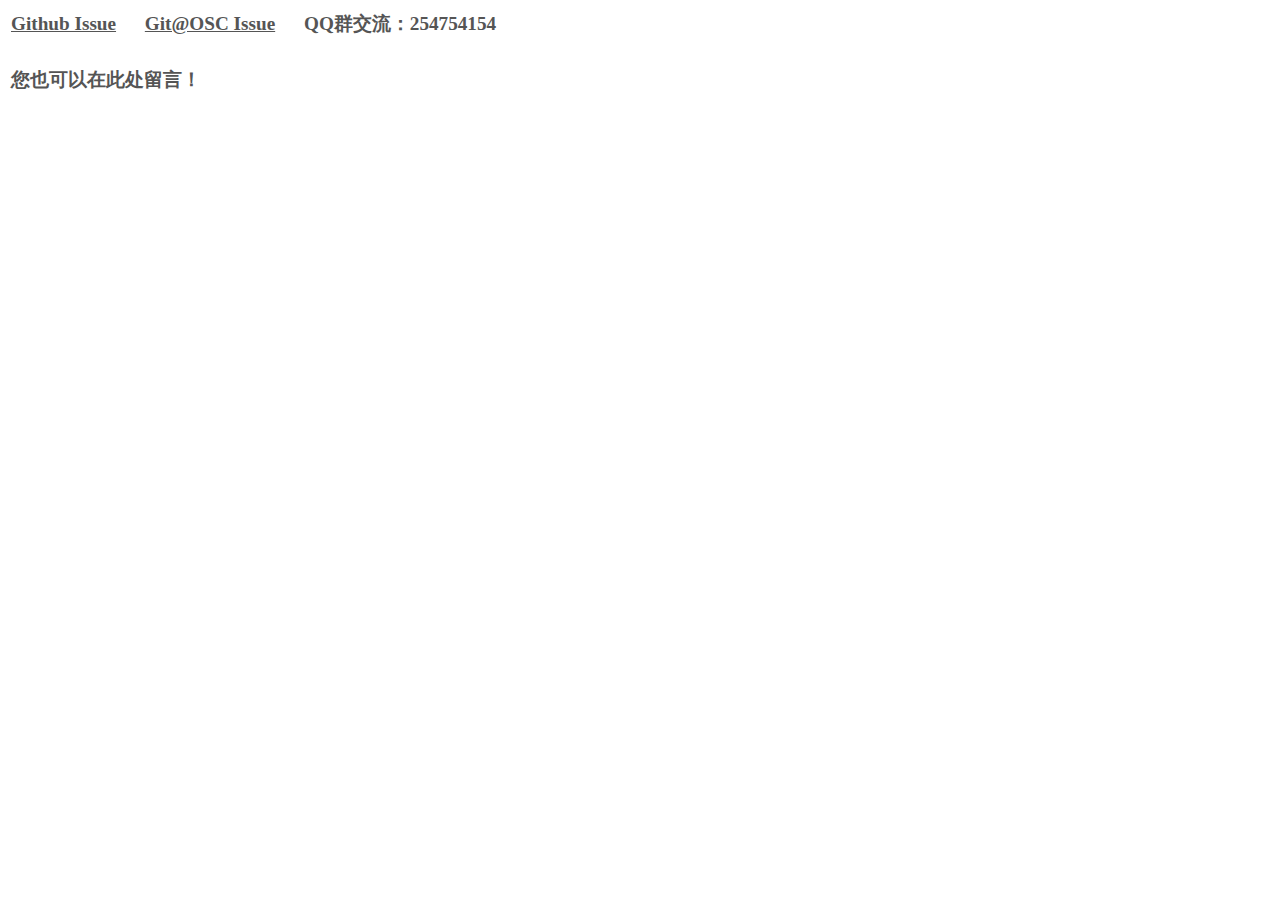
<file: src/main/webapp/WEB-INF/static/lib/jquery.bsgrid/documention/feedback.html>
<!DOCTYPE html PUBLIC "-//W3C//DTD XHTML 1.0 Transitional//EN"
        "http://www.w3.org/TR/xhtml1/DTD/xhtml1-transitional.dtd">
<html xmlns="http://www.w3.org/1999/xhtml" xml:lang="zh-CN">
<head>
    <meta http-equiv="Content-Type" content="text/html; charset=UTF-8"/>
    <title>反馈</title>
    <style type="text/css">
        .feedback td {
            font-size: 1.2em;
            font-weight: 700;
            color: #555;
        }

        .feedback a {
            color: #555;
        }
    </style>
</head>
<body>
<table class="feedback" style="width: 710px;">
    <tr>
        <td>
            <a href="https://github.com/baishui2004/jquery.bsgrid/issues" target="_blank">Github Issue</a>
            &emsp;
            <a href="http://git.oschina.net/bs2004/jquery.bsgrid/issues" target="_blank">Git@OSC Issue</a>
            &emsp;
            QQ群交流：254754154
        </td>
    </tr>
    <tr>
        <td>&nbsp;</td>
    </tr>
    <tr>
        <td>
            您也可以在此处留言！
        </td>
    </tr>
    <tr>
        <td>
            <!-- 多说评论框 start -->
            <div class="ds-thread" data-thread-key="/documention/feedback.html" data-title="反馈"
                 data-url="http://bsgrid.daoapp.io/documention/feedback.html"></div>
            <!-- 多说评论框 end -->
            <!-- 多说公共JS代码 start (一个网页只需插入一次) -->
            <script type="text/javascript">
                var duoshuoQuery = {short_name: "bsgrid"};
                (function () {
                    var ds = document.createElement('script');
                    ds.type = 'text/javascript';
                    ds.async = true;
                    ds.src = (document.location.protocol == 'https:' ? 'https:' : 'http:') + '//static.duoshuo.com/embed.js';
                    ds.charset = 'UTF-8';
                    (document.getElementsByTagName('head')[0]
                            || document.getElementsByTagName('body')[0]).appendChild(ds);
                })();
            </script>
            <!-- 多说公共JS代码 end -->
        </td>
    </tr>
</table>
</body>
</html>
</file>
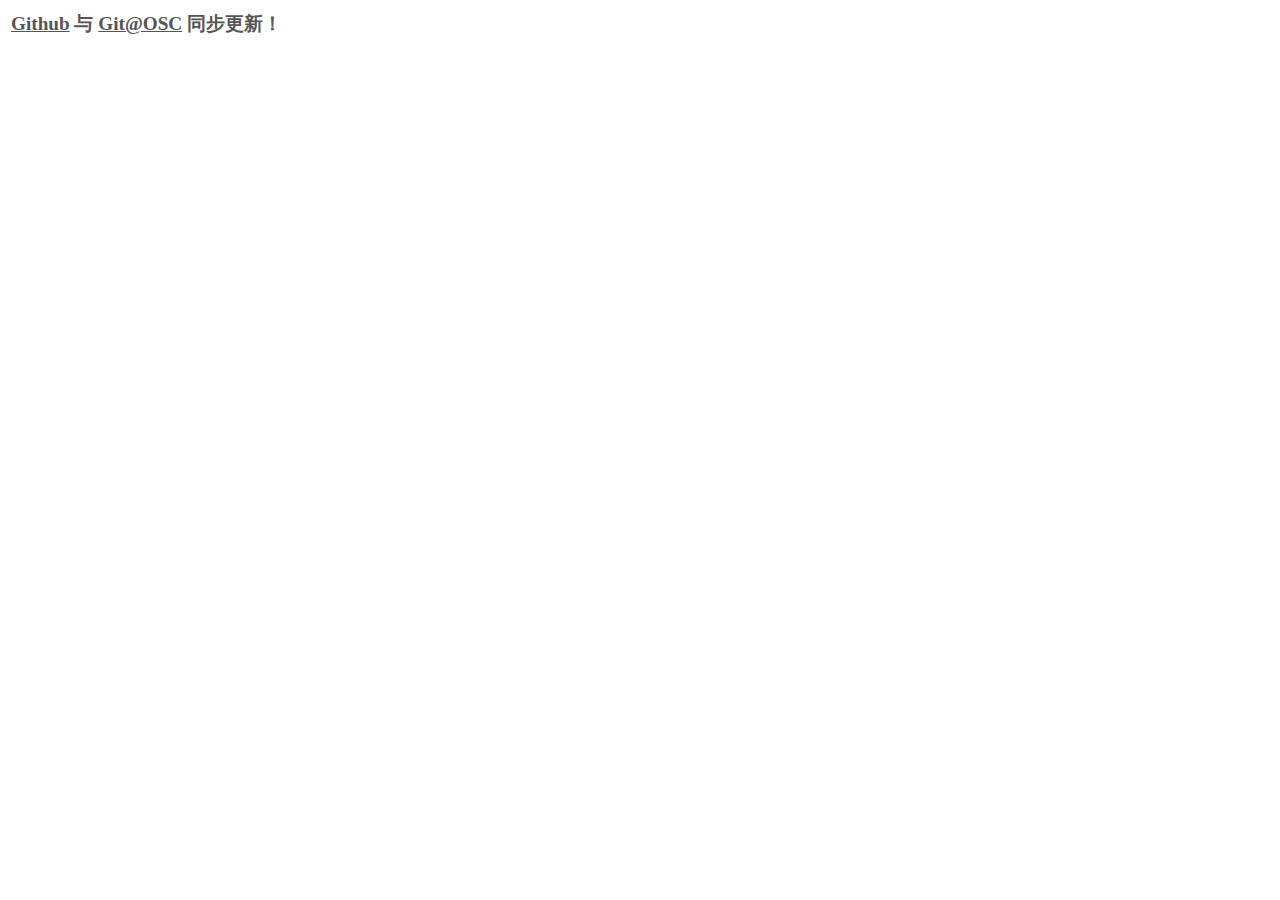
<file: src/main/webapp/WEB-INF/static/lib/jquery.bsgrid/documention/source.html>
<!DOCTYPE html PUBLIC "-//W3C//DTD XHTML 1.0 Transitional//EN"
        "http://www.w3.org/TR/xhtml1/DTD/xhtml1-transitional.dtd">
<html xmlns="http://www.w3.org/1999/xhtml" xml:lang="zh-CN">
<head>
    <meta http-equiv="Content-Type" content="text/html; charset=UTF-8"/>
    <title>源码</title>
    <style type="text/css">
        td.source {
            font-size: 1.2em;
            font-weight: 700;
            color: #555;
        }

        td.source a {
            color: #555;
        }
    </style>
</head>
<body>
<table style="width: 710px;">
    <tr>
        <td class="source">
            <a href="https://github.com/baishui2004/jquery.bsgrid" target="_blank">Github</a>
            与
            <a href="http://git.oschina.net/bs2004/jquery.bsgrid" target="_blank">Git@OSC</a>
            同步更新！
        </td>
    </tr>
    <tr>
        <td style="height: 10px;"></td>
    </tr>
    <tr>
        <td>
            <script src="../examples/pagination/jquery-1.7.2.min.js"
                    type="text/javascript"></script>
            <script src="http://www.oschina.net/js/jquery/jquery.githubRepoWidget.js?t=1"
                    type="text/javascript"></script>
            <div class="github-widget" data-repo="baishui2004/jquery.bsgrid"></div>
        </td>
    </tr>
    <tr>
        <td>&nbsp;</td>
    </tr>
    <tr>
        <td>
            <script src="http://git.oschina.net/bs2004/jquery.bsgrid/preview"></script>
        </td>
    </tr>
</table>
</body>
</html>
</file>
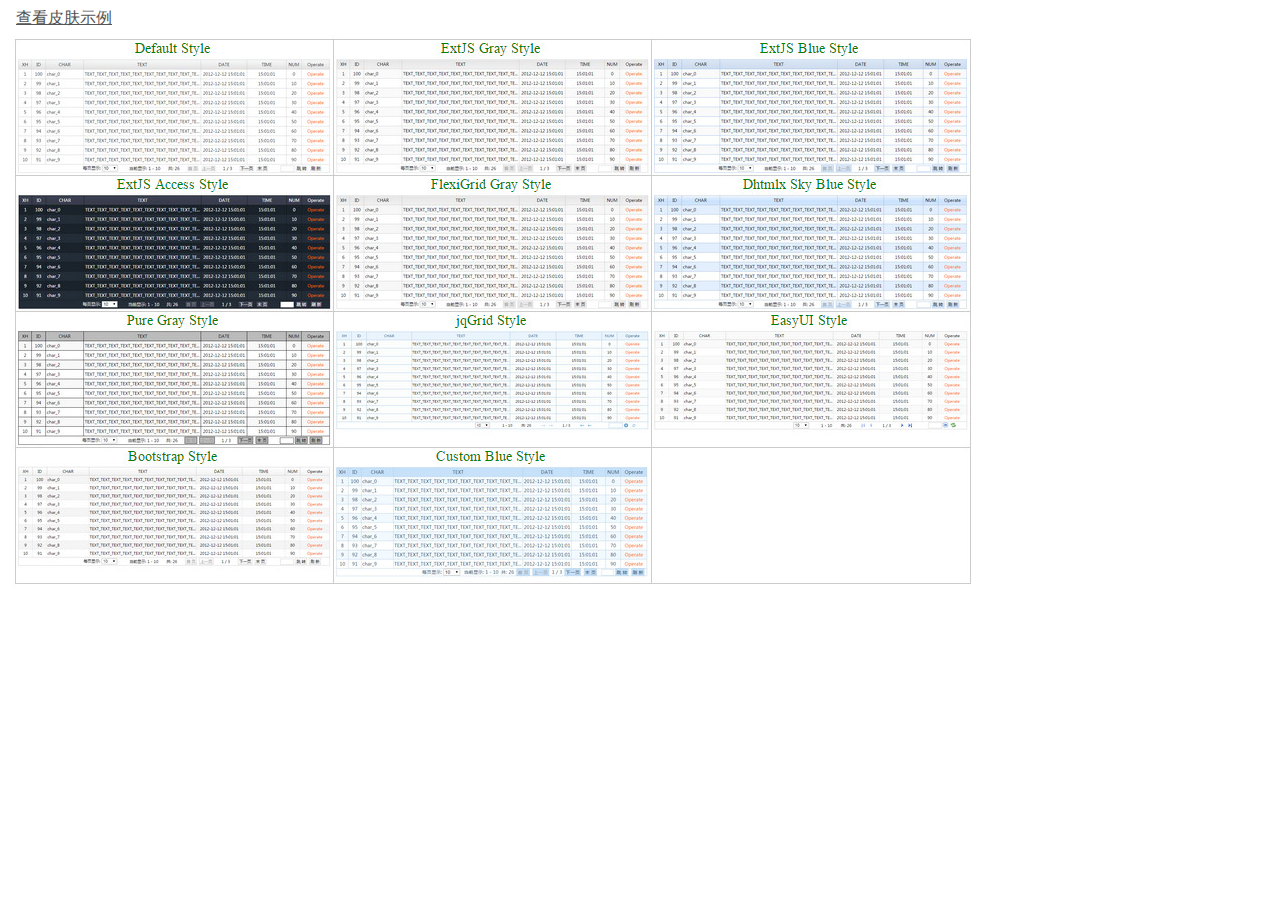
<file: src/main/webapp/WEB-INF/static/lib/jquery.bsgrid/documention/themes.html>
<!DOCTYPE html PUBLIC "-//W3C//DTD XHTML 1.0 Transitional//EN"
        "http://www.w3.org/TR/xhtml1/DTD/xhtml1-transitional.dtd">
<html xmlns="http://www.w3.org/1999/xhtml" xml:lang="zh-CN">
<head>
    <meta http-equiv="Content-Type" content="text/html; charset=UTF-8"/>
    <title>皮肤</title>
    <style type="text/css">
        body {
            color: #555;
        }

        .tabImg {
            margin-top: -18px;
        }
    </style>
</head>
<body>
<h4 style="font-weight: 400; margin-top: 5px;">
    &nbsp;
    <a href="../examples/zh-CN.html" style="color: #555;" target="_blank">查看皮肤示例</a>
</h4>
<table class="tabImg">
    <tr>
        <td>
            <a href="../examples/zh-CN.html" target="_blank">
                <img src="images/themes.jpg" title="查看皮肤示例" width="964px" height="552px"/>
            </a>
        </td>
    </tr>
</table>
</body>
</html>
</file>
<file: src/main/webapp/WEB-INF/static/lib/jquery.bsgrid/plugins/responsive-nav.js/demo/styles.css>
body,div,h1,h2,p,ol,ul,li{margin:0;padding:0;border:0}@-webkit-viewport{width:device-width}@-moz-viewport{width:device-width}@-ms-viewport{width:device-width}@-o-viewport{width:device-width}@viewport{width:device-width}html,body{min-height:100%}body{min-width:290px;-webkit-font-smoothing:antialiased;-webkit-text-size-adjust:100%;-ms-text-size-adjust:100%;text-size-adjust:100%;background:#444 url("debut_dark.png") repeat;color:#666;font:400 100%/1.5 "Helvetica Neue",Helvetica,Arial,sans-serif}h1{font-size:3em;line-height:1;color:#222;margin-bottom:.5em;float:left;width:100%}h2{float:left;width:100%;font-size:1.5em;color:#222;margin:1em 0 .5em}p{float:left;width:100%;margin-bottom:1em}p.intro{font-size:1.25em;color:#555;font-weight:700}a{color:#f4f4f4;text-decoration:none}a:active,a:hover{outline:0}.main{-webkit-box-sizing:border-box;-moz-box-sizing:border-box;box-sizing:border-box;-webkit-overflow-scrolling:touch;padding:3em 4em;position:fixed;overflow:hidden;overflow-y:scroll;border-top-left-radius:5px;box-shadow:0 0 15px rgba(0,0,0,.6);top:.8em;right:0;bottom:0;width:76%;background:#fff}.main::-webkit-scrollbar{-webkit-appearance:none;background-color:rgba(0,0,0,.15);width:8px;height:8px}.main::-webkit-scrollbar-thumb{border-radius:0;background-color:rgba(0,0,0,.4)}.nav-collapse{position:absolute;width:24%;top:2em;left:0}.nav-collapse ul{display:block;width:100%;list-style:none}.nav-collapse li{width:100%;display:block}.nav-collapse a{color:#aaa;font-weight:700;-webkit-box-sizing:border-box;-moz-box-sizing:border-box;box-sizing:border-box;-webkit-transition:background .3s ease;-moz-transition:background .3s ease;transition:background .3s ease;text-shadow:0 -1px rgba(0,0,0,.5);border-bottom:1px solid rgba(0,0,0,.2);border-top:1px solid rgba(255,255,255,.1);display:block;padding:.6em 2em;width:100%}.nav-collapse a:hover{background:rgba(255,255,255,.1)}.nav-collapse .active a{color:#fff;background:rgba(0,0,0,.3)}.nav-collapse li:first-child a{border-top:0}.nav-collapse li:last-child a{border-bottom:0}#toggle{display:none}@media screen and (max-width:40em){.js .nav-collapse{clip:rect(0 0 0 0);max-height:0;position:absolute;display:block;overflow:hidden}.nav-collapse{top:0;width:100%;position:relative}.nav-collapse.opened{max-height:9999px}.nav-collapse a:hover{background:transparent}.nav-collapse .active a:hover{color:#fff;background:rgba(0,0,0,.3)}#toggle{-webkit-touch-callout:none;-webkit-user-select:none;-moz-user-select:none;-ms-user-select:none;user-select:none;display:block;width:70px;height:55px;float:right;margin:0 -2em 1em 0;text-indent:-9999px;overflow:hidden;background:#444 url("hamburger.gif") no-repeat 50% 33%}.main{-webkit-overflow-scrolling:auto;padding:0 2em 2em;border-radius:0;box-shadow:none;position:relative;width:100%;overflow:hidden}.main::-webkit-scrollbar{background-color:transparent}}@media screen and (-webkit-min-device-pixel-ratio:1.3),screen and (min--moz-device-pixel-ratio:1.3),screen and (-o-min-device-pixel-ratio:2 / 1),screen and (min-device-pixel-ratio:1.3),screen and (min-resolution:192dpi),screen and (min-resolution:2dppx){body{background-image:url("debut_dark_@2X.png");-webkit-background-size:200px 200px;-moz-background-size:200px 200px;-o-background-size:200px 200px;background-size:200px 200px}#toggle{background-image:url("hamburger-retina.gif");-webkit-background-size:100px 100px;-moz-background-size:100px 100px;-o-background-size:100px 100px;background-size:100px 100px}}@media screen and (min-width:76em){.nav-collapse{width:18em}.main{width:auto;left:18em}}
</file>
<file: src/main/webapp/WEB-INF/static/layui/css/layui.css>
/** layui-v2.5.6 MIT License By https://www.layui.com */
.layui-inline, img {
    display: inline-block;
    vertical-align: middle
}

h1, h2, h3, h4, h5, h6 {
    font-weight: 400
}

.layui-edge, .layui-header, .layui-inline, .layui-main {
    position: relative
}

.layui-body, .layui-edge, .layui-elip {
    overflow: hidden
}

.layui-btn, .layui-edge, .layui-inline, img {
    vertical-align: middle
}

.layui-btn, .layui-disabled, .layui-icon, .layui-unselect {
    -moz-user-select: none;
    -webkit-user-select: none;
    -ms-user-select: none
}

.layui-elip, .layui-form-checkbox span, .layui-form-pane .layui-form-label {
    text-overflow: ellipsis;
    white-space: nowrap
}

.layui-breadcrumb, .layui-tree-btnGroup {
    visibility: hidden
}

blockquote, body, button, dd, div, dl, dt, form, h1, h2, h3, h4, h5, h6, input, li, ol, p, pre, td, textarea, th, ul {
    margin: 0;
    padding: 0;
    -webkit-tap-highlight-color: rgba(0, 0, 0, 0)
}

a:active, a:hover {
    outline: 0
}

img {
    border: none
}

li {
    list-style: none
}

table {
    border-collapse: collapse;
    border-spacing: 0
}

h4, h5, h6 {
    font-size: 100%
}

button, input, optgroup, option, select, textarea {
    font-family: inherit;
    font-size: inherit;
    font-style: inherit;
    font-weight: inherit;
    outline: 0
}

pre {
    white-space: pre-wrap;
    white-space: -moz-pre-wrap;
    white-space: -pre-wrap;
    white-space: -o-pre-wrap;
    word-wrap: break-word
}

body {
    line-height: 24px;
    font: 14px Helvetica Neue, Helvetica, PingFang SC, Tahoma, Arial, sans-serif
}

hr {
    height: 1px;
    margin: 10px 0;
    border: 0;
    clear: both
}

a {
    color: #333;
    text-decoration: none
}

a:hover {
    color: #777
}

a cite {
    font-style: normal;
    *cursor: pointer
}

.layui-border-box, .layui-border-box * {
    box-sizing: border-box
}

.layui-box, .layui-box * {
    box-sizing: content-box
}

.layui-clear {
    clear: both;
    *zoom: 1
}

.layui-clear:after {
    content: '\20';
    clear: both;
    *zoom: 1;
    display: block;
    height: 0
}

.layui-inline {
    *display: inline;
    *zoom: 1
}

.layui-edge {
    display: inline-block;
    width: 0;
    height: 0;
    border-width: 6px;
    border-style: dashed;
    border-color: transparent
}

.layui-edge-top {
    top: -4px;
    border-bottom-color: #999;
    border-bottom-style: solid
}

.layui-edge-right {
    border-left-color: #999;
    border-left-style: solid
}

.layui-edge-bottom {
    top: 2px;
    border-top-color: #999;
    border-top-style: solid
}

.layui-edge-left {
    border-right-color: #999;
    border-right-style: solid
}

.layui-disabled, .layui-disabled:hover {
    color: #d2d2d2 !important;
    cursor: not-allowed !important
}

.layui-circle {
    border-radius: 100%
}

.layui-show {
    display: block !important
}

.layui-hide {
    display: none !important
}

@font-face {
    font-family: layui-icon;
    src: url(../font/iconfont.eot?v=256);
    src: url(../font/iconfont.eot?v=256#iefix) format('embedded-opentype'), url(../font/iconfont.woff2?v=256) format('woff2'), url(../font/iconfont.woff?v=256) format('woff'), url(../font/iconfont.ttf?v=256) format('truetype'), url(../font/iconfont.svg?v=256#layui-icon) format('svg')
}

.layui-icon {
    font-family: layui-icon !important;
    font-size: 16px;
    font-style: normal;
    -webkit-font-smoothing: antialiased;
    -moz-osx-font-smoothing: grayscale
}

.layui-icon-reply-fill:before {
    content: "\e611"
}

.layui-icon-set-fill:before {
    content: "\e614"
}

.layui-icon-menu-fill:before {
    content: "\e60f"
}

.layui-icon-search:before {
    content: "\e615"
}

.layui-icon-share:before {
    content: "\e641"
}

.layui-icon-set-sm:before {
    content: "\e620"
}

.layui-icon-engine:before {
    content: "\e628"
}

.layui-icon-close:before {
    content: "\1006"
}

.layui-icon-close-fill:before {
    content: "\1007"
}

.layui-icon-chart-screen:before {
    content: "\e629"
}

.layui-icon-star:before {
    content: "\e600"
}

.layui-icon-circle-dot:before {
    content: "\e617"
}

.layui-icon-chat:before {
    content: "\e606"
}

.layui-icon-release:before {
    content: "\e609"
}

.layui-icon-list:before {
    content: "\e60a"
}

.layui-icon-chart:before {
    content: "\e62c"
}

.layui-icon-ok-circle:before {
    content: "\1005"
}

.layui-icon-layim-theme:before {
    content: "\e61b"
}

.layui-icon-table:before {
    content: "\e62d"
}

.layui-icon-right:before {
    content: "\e602"
}

.layui-icon-left:before {
    content: "\e603"
}

.layui-icon-cart-simple:before {
    content: "\e698"
}

.layui-icon-face-cry:before {
    content: "\e69c"
}

.layui-icon-face-smile:before {
    content: "\e6af"
}

.layui-icon-survey:before {
    content: "\e6b2"
}

.layui-icon-tree:before {
    content: "\e62e"
}

.layui-icon-ie:before {
    content: "\e7bb"
}

.layui-icon-upload-circle:before {
    content: "\e62f"
}

.layui-icon-add-circle:before {
    content: "\e61f"
}

.layui-icon-download-circle:before {
    content: "\e601"
}

.layui-icon-templeate-1:before {
    content: "\e630"
}

.layui-icon-util:before {
    content: "\e631"
}

.layui-icon-face-surprised:before {
    content: "\e664"
}

.layui-icon-edit:before {
    content: "\e642"
}

.layui-icon-speaker:before {
    content: "\e645"
}

.layui-icon-down:before {
    content: "\e61a"
}

.layui-icon-file:before {
    content: "\e621"
}

.layui-icon-layouts:before {
    content: "\e632"
}

.layui-icon-rate-half:before {
    content: "\e6c9"
}

.layui-icon-add-circle-fine:before {
    content: "\e608"
}

.layui-icon-prev-circle:before {
    content: "\e633"
}

.layui-icon-read:before {
    content: "\e705"
}

.layui-icon-404:before {
    content: "\e61c"
}

.layui-icon-carousel:before {
    content: "\e634"
}

.layui-icon-help:before {
    content: "\e607"
}

.layui-icon-code-circle:before {
    content: "\e635"
}

.layui-icon-windows:before {
    content: "\e67f"
}

.layui-icon-water:before {
    content: "\e636"
}

.layui-icon-username:before {
    content: "\e66f"
}

.layui-icon-find-fill:before {
    content: "\e670"
}

.layui-icon-about:before {
    content: "\e60b"
}

.layui-icon-location:before {
    content: "\e715"
}

.layui-icon-up:before {
    content: "\e619"
}

.layui-icon-pause:before {
    content: "\e651"
}

.layui-icon-date:before {
    content: "\e637"
}

.layui-icon-layim-uploadfile:before {
    content: "\e61d"
}

.layui-icon-delete:before {
    content: "\e640"
}

.layui-icon-play:before {
    content: "\e652"
}

.layui-icon-top:before {
    content: "\e604"
}

.layui-icon-firefox:before {
    content: "\e686"
}

.layui-icon-friends:before {
    content: "\e612"
}

.layui-icon-refresh-3:before {
    content: "\e9aa"
}

.layui-icon-ok:before {
    content: "\e605"
}

.layui-icon-layer:before {
    content: "\e638"
}

.layui-icon-face-smile-fine:before {
    content: "\e60c"
}

.layui-icon-dollar:before {
    content: "\e659"
}

.layui-icon-group:before {
    content: "\e613"
}

.layui-icon-layim-download:before {
    content: "\e61e"
}

.layui-icon-picture-fine:before {
    content: "\e60d"
}

.layui-icon-link:before {
    content: "\e64c"
}

.layui-icon-diamond:before {
    content: "\e735"
}

.layui-icon-log:before {
    content: "\e60e"
}

.layui-icon-key:before {
    content: "\e683"
}

.layui-icon-rate-solid:before {
    content: "\e67a"
}

.layui-icon-fonts-del:before {
    content: "\e64f"
}

.layui-icon-unlink:before {
    content: "\e64d"
}

.layui-icon-fonts-clear:before {
    content: "\e639"
}

.layui-icon-triangle-r:before {
    content: "\e623"
}

.layui-icon-circle:before {
    content: "\e63f"
}

.layui-icon-radio:before {
    content: "\e643"
}

.layui-icon-align-center:before {
    content: "\e647"
}

.layui-icon-align-right:before {
    content: "\e648"
}

.layui-icon-align-left:before {
    content: "\e649"
}

.layui-icon-loading-1:before {
    content: "\e63e"
}

.layui-icon-return:before {
    content: "\e65c"
}

.layui-icon-fonts-strong:before {
    content: "\e62b"
}

.layui-icon-upload:before {
    content: "\e67c"
}

.layui-icon-dialogue:before {
    content: "\e63a"
}

.layui-icon-video:before {
    content: "\e6ed"
}

.layui-icon-headset:before {
    content: "\e6fc"
}

.layui-icon-cellphone-fine:before {
    content: "\e63b"
}

.layui-icon-add-1:before {
    content: "\e654"
}

.layui-icon-face-smile-b:before {
    content: "\e650"
}

.layui-icon-fonts-html:before {
    content: "\e64b"
}

.layui-icon-screen-full:before {
    content: "\e622"
}

.layui-icon-form:before {
    content: "\e63c"
}

.layui-icon-cart:before {
    content: "\e657"
}

.layui-icon-camera-fill:before {
    content: "\e65d"
}

.layui-icon-tabs:before {
    content: "\e62a"
}

.layui-icon-heart-fill:before {
    content: "\e68f"
}

.layui-icon-fonts-code:before {
    content: "\e64e"
}

.layui-icon-ios:before {
    content: "\e680"
}

.layui-icon-at:before {
    content: "\e687"
}

.layui-icon-fire:before {
    content: "\e756"
}

.layui-icon-set:before {
    content: "\e716"
}

.layui-icon-fonts-u:before {
    content: "\e646"
}

.layui-icon-triangle-d:before {
    content: "\e625"
}

.layui-icon-tips:before {
    content: "\e702"
}

.layui-icon-picture:before {
    content: "\e64a"
}

.layui-icon-more-vertical:before {
    content: "\e671"
}

.layui-icon-bluetooth:before {
    content: "\e689"
}

.layui-icon-flag:before {
    content: "\e66c"
}

.layui-icon-loading:before {
    content: "\e63d"
}

.layui-icon-fonts-i:before {
    content: "\e644"
}

.layui-icon-refresh-1:before {
    content: "\e666"
}

.layui-icon-rmb:before {
    content: "\e65e"
}

.layui-icon-addition:before {
    content: "\e624"
}

.layui-icon-home:before {
    content: "\e68e"
}

.layui-icon-time:before {
    content: "\e68d"
}

.layui-icon-user:before {
    content: "\e770"
}

.layui-icon-notice:before {
    content: "\e667"
}

.layui-icon-chrome:before {
    content: "\e68a"
}

.layui-icon-edge:before {
    content: "\e68b"
}

.layui-icon-login-weibo:before {
    content: "\e675"
}

.layui-icon-voice:before {
    content: "\e688"
}

.layui-icon-upload-drag:before {
    content: "\e681"
}

.layui-icon-login-qq:before {
    content: "\e676"
}

.layui-icon-snowflake:before {
    content: "\e6b1"
}

.layui-icon-heart:before {
    content: "\e68c"
}

.layui-icon-logout:before {
    content: "\e682"
}

.layui-icon-file-b:before {
    content: "\e655"
}

.layui-icon-template:before {
    content: "\e663"
}

.layui-icon-transfer:before {
    content: "\e691"
}

.layui-icon-auz:before {
    content: "\e672"
}

.layui-icon-console:before {
    content: "\e665"
}

.layui-icon-app:before {
    content: "\e653"
}

.layui-icon-prev:before {
    content: "\e65a"
}

.layui-icon-website:before {
    content: "\e7ae"
}

.layui-icon-next:before {
    content: "\e65b"
}

.layui-icon-component:before {
    content: "\e857"
}

.layui-icon-android:before {
    content: "\e684"
}

.layui-icon-more:before {
    content: "\e65f"
}

.layui-icon-login-wechat:before {
    content: "\e677"
}

.layui-icon-shrink-right:before {
    content: "\e668"
}

.layui-icon-spread-left:before {
    content: "\e66b"
}

.layui-icon-camera:before {
    content: "\e660"
}

.layui-icon-note:before {
    content: "\e66e"
}

.layui-icon-refresh:before {
    content: "\e669"
}

.layui-icon-female:before {
    content: "\e661"
}

.layui-icon-male:before {
    content: "\e662"
}

.layui-icon-screen-restore:before {
    content: "\e758"
}

.layui-icon-password:before {
    content: "\e673"
}

.layui-icon-senior:before {
    content: "\e674"
}

.layui-icon-theme:before {
    content: "\e66a"
}

.layui-icon-tread:before {
    content: "\e6c5"
}

.layui-icon-praise:before {
    content: "\e6c6"
}

.layui-icon-star-fill:before {
    content: "\e658"
}

.layui-icon-rate:before {
    content: "\e67b"
}

.layui-icon-template-1:before {
    content: "\e656"
}

.layui-icon-vercode:before {
    content: "\e679"
}

.layui-icon-service:before {
    content: "\e626"
}

.layui-icon-cellphone:before {
    content: "\e678"
}

.layui-icon-print:before {
    content: "\e66d"
}

.layui-icon-cols:before {
    content: "\e610"
}

.layui-icon-wifi:before {
    content: "\e7e0"
}

.layui-icon-export:before {
    content: "\e67d"
}

.layui-icon-rss:before {
    content: "\e808"
}

.layui-icon-slider:before {
    content: "\e714"
}

.layui-icon-email:before {
    content: "\e618"
}

.layui-icon-subtraction:before {
    content: "\e67e"
}

.layui-icon-mike:before {
    content: "\e6dc"
}

.layui-icon-light:before {
    content: "\e748"
}

.layui-icon-gift:before {
    content: "\e627"
}

.layui-icon-mute:before {
    content: "\e685"
}

.layui-icon-reduce-circle:before {
    content: "\e616"
}

.layui-icon-music:before {
    content: "\e690"
}

.layui-main {
    width: 1140px;
    margin: 0 auto
}

.layui-header {
    z-index: 1000;
    height: 60px
}

.layui-header a:hover {
    transition: all .5s;
    -webkit-transition: all .5s
}

.layui-side {
    position: fixed;
    left: 0;
    top: 0;
    bottom: 0;
    z-index: 999;
    width: 200px;
    overflow-x: hidden
}

.layui-side-scroll {
    position: relative;
    width: 220px;
    height: 100%;
    overflow-x: hidden
}

.layui-body {
    position: absolute;
    left: 200px;
    right: 0;
    top: 0;
    bottom: 0;
    z-index: 998;
    width: auto;
    overflow-y: auto;
    box-sizing: border-box
}

.layui-layout-body {
    overflow: hidden
}

.layui-layout-admin .layui-header {
    background-color: #23262E
}

.layui-layout-admin .layui-side {
    top: 60px;
    width: 200px;
    overflow-x: hidden
}

.layui-layout-admin .layui-body {
    position: fixed;
    top: 60px;
    bottom: 44px
}

.layui-layout-admin .layui-main {
    width: auto;
    margin: 0 15px
}

.layui-layout-admin .layui-footer {
    position: fixed;
    left: 200px;
    right: 0;
    bottom: 0;
    height: 44px;
    line-height: 44px;
    padding: 0 15px;
    background-color: #eee
}

.layui-layout-admin .layui-logo {
    position: absolute;
    left: 0;
    top: 0;
    width: 200px;
    height: 100%;
    line-height: 60px;
    text-align: center;
    color: #009688;
    font-size: 16px
}

.layui-layout-admin .layui-header .layui-nav {
    background: 0 0
}

.layui-layout-left {
    position: absolute !important;
    left: 200px;
    top: 0
}

.layui-layout-right {
    position: absolute !important;
    right: 0;
    top: 0
}

.layui-container {
    position: relative;
    margin: 0 auto;
    padding: 0 15px;
    box-sizing: border-box
}

.layui-fluid {
    position: relative;
    margin: 0 auto;
    padding: 0 15px
}

.layui-row:after, .layui-row:before {
    content: '';
    display: block;
    clear: both
}

.layui-col-lg1, .layui-col-lg10, .layui-col-lg11, .layui-col-lg12, .layui-col-lg2, .layui-col-lg3, .layui-col-lg4, .layui-col-lg5, .layui-col-lg6, .layui-col-lg7, .layui-col-lg8, .layui-col-lg9, .layui-col-md1, .layui-col-md10, .layui-col-md11, .layui-col-md12, .layui-col-md2, .layui-col-md3, .layui-col-md4, .layui-col-md5, .layui-col-md6, .layui-col-md7, .layui-col-md8, .layui-col-md9, .layui-col-sm1, .layui-col-sm10, .layui-col-sm11, .layui-col-sm12, .layui-col-sm2, .layui-col-sm3, .layui-col-sm4, .layui-col-sm5, .layui-col-sm6, .layui-col-sm7, .layui-col-sm8, .layui-col-sm9, .layui-col-xs1, .layui-col-xs10, .layui-col-xs11, .layui-col-xs12, .layui-col-xs2, .layui-col-xs3, .layui-col-xs4, .layui-col-xs5, .layui-col-xs6, .layui-col-xs7, .layui-col-xs8, .layui-col-xs9 {
    position: relative;
    display: block;
    box-sizing: border-box
}

.layui-col-xs1, .layui-col-xs10, .layui-col-xs11, .layui-col-xs12, .layui-col-xs2, .layui-col-xs3, .layui-col-xs4, .layui-col-xs5, .layui-col-xs6, .layui-col-xs7, .layui-col-xs8, .layui-col-xs9 {
    float: left
}

.layui-col-xs1 {
    width: 8.33333333%
}

.layui-col-xs2 {
    width: 16.66666667%
}

.layui-col-xs3 {
    width: 25%
}

.layui-col-xs4 {
    width: 33.33333333%
}

.layui-col-xs5 {
    width: 41.66666667%
}

.layui-col-xs6 {
    width: 50%
}

.layui-col-xs7 {
    width: 58.33333333%
}

.layui-col-xs8 {
    width: 66.66666667%
}

.layui-col-xs9 {
    width: 75%
}

.layui-col-xs10 {
    width: 83.33333333%
}

.layui-col-xs11 {
    width: 91.66666667%
}

.layui-col-xs12 {
    width: 100%
}

.layui-col-xs-offset1 {
    margin-left: 8.33333333%
}

.layui-col-xs-offset2 {
    margin-left: 16.66666667%
}

.layui-col-xs-offset3 {
    margin-left: 25%
}

.layui-col-xs-offset4 {
    margin-left: 33.33333333%
}

.layui-col-xs-offset5 {
    margin-left: 41.66666667%
}

.layui-col-xs-offset6 {
    margin-left: 50%
}

.layui-col-xs-offset7 {
    margin-left: 58.33333333%
}

.layui-col-xs-offset8 {
    margin-left: 66.66666667%
}

.layui-col-xs-offset9 {
    margin-left: 75%
}

.layui-col-xs-offset10 {
    margin-left: 83.33333333%
}

.layui-col-xs-offset11 {
    margin-left: 91.66666667%
}

.layui-col-xs-offset12 {
    margin-left: 100%
}

@media screen and (max-width: 768px) {
    .layui-hide-xs {
        display: none !important
    }

    .layui-show-xs-block {
        display: block !important
    }

    .layui-show-xs-inline {
        display: inline !important
    }

    .layui-show-xs-inline-block {
        display: inline-block !important
    }
}

@media screen and (min-width: 768px) {
    .layui-container {
        width: 750px
    }

    .layui-hide-sm {
        display: none !important
    }

    .layui-show-sm-block {
        display: block !important
    }

    .layui-show-sm-inline {
        display: inline !important
    }

    .layui-show-sm-inline-block {
        display: inline-block !important
    }

    .layui-col-sm1, .layui-col-sm10, .layui-col-sm11, .layui-col-sm12, .layui-col-sm2, .layui-col-sm3, .layui-col-sm4, .layui-col-sm5, .layui-col-sm6, .layui-col-sm7, .layui-col-sm8, .layui-col-sm9 {
        float: left
    }

    .layui-col-sm1 {
        width: 8.33333333%
    }

    .layui-col-sm2 {
        width: 16.66666667%
    }

    .layui-col-sm3 {
        width: 25%
    }

    .layui-col-sm4 {
        width: 33.33333333%
    }

    .layui-col-sm5 {
        width: 41.66666667%
    }

    .layui-col-sm6 {
        width: 50%
    }

    .layui-col-sm7 {
        width: 58.33333333%
    }

    .layui-col-sm8 {
        width: 66.66666667%
    }

    .layui-col-sm9 {
        width: 75%
    }

    .layui-col-sm10 {
        width: 83.33333333%
    }

    .layui-col-sm11 {
        width: 91.66666667%
    }

    .layui-col-sm12 {
        width: 100%
    }

    .layui-col-sm-offset1 {
        margin-left: 8.33333333%
    }

    .layui-col-sm-offset2 {
        margin-left: 16.66666667%
    }

    .layui-col-sm-offset3 {
        margin-left: 25%
    }

    .layui-col-sm-offset4 {
        margin-left: 33.33333333%
    }

    .layui-col-sm-offset5 {
        margin-left: 41.66666667%
    }

    .layui-col-sm-offset6 {
        margin-left: 50%
    }

    .layui-col-sm-offset7 {
        margin-left: 58.33333333%
    }

    .layui-col-sm-offset8 {
        margin-left: 66.66666667%
    }

    .layui-col-sm-offset9 {
        margin-left: 75%
    }

    .layui-col-sm-offset10 {
        margin-left: 83.33333333%
    }

    .layui-col-sm-offset11 {
        margin-left: 91.66666667%
    }

    .layui-col-sm-offset12 {
        margin-left: 100%
    }
}

@media screen and (min-width: 992px) {
    .layui-container {
        width: 970px
    }

    .layui-hide-md {
        display: none !important
    }

    .layui-show-md-block {
        display: block !important
    }

    .layui-show-md-inline {
        display: inline !important
    }

    .layui-show-md-inline-block {
        display: inline-block !important
    }

    .layui-col-md1, .layui-col-md10, .layui-col-md11, .layui-col-md12, .layui-col-md2, .layui-col-md3, .layui-col-md4, .layui-col-md5, .layui-col-md6, .layui-col-md7, .layui-col-md8, .layui-col-md9 {
        float: left
    }

    .layui-col-md1 {
        width: 8.33333333%
    }

    .layui-col-md2 {
        width: 16.66666667%
    }

    .layui-col-md3 {
        width: 25%
    }

    .layui-col-md4 {
        width: 33.33333333%
    }

    .layui-col-md5 {
        width: 41.66666667%
    }

    .layui-col-md6 {
        width: 50%
    }

    .layui-col-md7 {
        width: 58.33333333%
    }

    .layui-col-md8 {
        width: 66.66666667%
    }

    .layui-col-md9 {
        width: 75%
    }

    .layui-col-md10 {
        width: 83.33333333%
    }

    .layui-col-md11 {
        width: 91.66666667%
    }

    .layui-col-md12 {
        width: 100%
    }

    .layui-col-md-offset1 {
        margin-left: 8.33333333%
    }

    .layui-col-md-offset2 {
        margin-left: 16.66666667%
    }

    .layui-col-md-offset3 {
        margin-left: 25%
    }

    .layui-col-md-offset4 {
        margin-left: 33.33333333%
    }

    .layui-col-md-offset5 {
        margin-left: 41.66666667%
    }

    .layui-col-md-offset6 {
        margin-left: 50%
    }

    .layui-col-md-offset7 {
        margin-left: 58.33333333%
    }

    .layui-col-md-offset8 {
        margin-left: 66.66666667%
    }

    .layui-col-md-offset9 {
        margin-left: 75%
    }

    .layui-col-md-offset10 {
        margin-left: 83.33333333%
    }

    .layui-col-md-offset11 {
        margin-left: 91.66666667%
    }

    .layui-col-md-offset12 {
        margin-left: 100%
    }
}

@media screen and (min-width: 1200px) {
    .layui-container {
        width: 1170px
    }

    .layui-hide-lg {
        display: none !important
    }

    .layui-show-lg-block {
        display: block !important
    }

    .layui-show-lg-inline {
        display: inline !important
    }

    .layui-show-lg-inline-block {
        display: inline-block !important
    }

    .layui-col-lg1, .layui-col-lg10, .layui-col-lg11, .layui-col-lg12, .layui-col-lg2, .layui-col-lg3, .layui-col-lg4, .layui-col-lg5, .layui-col-lg6, .layui-col-lg7, .layui-col-lg8, .layui-col-lg9 {
        float: left
    }

    .layui-col-lg1 {
        width: 8.33333333%
    }

    .layui-col-lg2 {
        width: 16.66666667%
    }

    .layui-col-lg3 {
        width: 25%
    }

    .layui-col-lg4 {
        width: 33.33333333%
    }

    .layui-col-lg5 {
        width: 41.66666667%
    }

    .layui-col-lg6 {
        width: 50%
    }

    .layui-col-lg7 {
        width: 58.33333333%
    }

    .layui-col-lg8 {
        width: 66.66666667%
    }

    .layui-col-lg9 {
        width: 75%
    }

    .layui-col-lg10 {
        width: 83.33333333%
    }

    .layui-col-lg11 {
        width: 91.66666667%
    }

    .layui-col-lg12 {
        width: 100%
    }

    .layui-col-lg-offset1 {
        margin-left: 8.33333333%
    }

    .layui-col-lg-offset2 {
        margin-left: 16.66666667%
    }

    .layui-col-lg-offset3 {
        margin-left: 25%
    }

    .layui-col-lg-offset4 {
        margin-left: 33.33333333%
    }

    .layui-col-lg-offset5 {
        margin-left: 41.66666667%
    }

    .layui-col-lg-offset6 {
        margin-left: 50%
    }

    .layui-col-lg-offset7 {
        margin-left: 58.33333333%
    }

    .layui-col-lg-offset8 {
        margin-left: 66.66666667%
    }

    .layui-col-lg-offset9 {
        margin-left: 75%
    }

    .layui-col-lg-offset10 {
        margin-left: 83.33333333%
    }

    .layui-col-lg-offset11 {
        margin-left: 91.66666667%
    }

    .layui-col-lg-offset12 {
        margin-left: 100%
    }
}

.layui-col-space1 {
    margin: -.5px
}

.layui-col-space1 > * {
    padding: .5px
}

.layui-col-space2 {
    margin: -1px
}

.layui-col-space2 > * {
    padding: 1px
}

.layui-col-space4 {
    margin: -2px
}

.layui-col-space4 > * {
    padding: 2px
}

.layui-col-space5 {
    margin: -2.5px
}

.layui-col-space5 > * {
    padding: 2.5px
}

.layui-col-space6 {
    margin: -3px
}

.layui-col-space6 > * {
    padding: 3px
}

.layui-col-space8 {
    margin: -4px
}

.layui-col-space8 > * {
    padding: 4px
}

.layui-col-space10 {
    margin: -5px
}

.layui-col-space10 > * {
    padding: 5px
}

.layui-col-space12 {
    margin: -6px
}

.layui-col-space12 > * {
    padding: 6px
}

.layui-col-space14 {
    margin: -7px
}

.layui-col-space14 > * {
    padding: 7px
}

.layui-col-space15 {
    margin: -7.5px
}

.layui-col-space15 > * {
    padding: 7.5px
}

.layui-col-space16 {
    margin: -8px
}

.layui-col-space16 > * {
    padding: 8px
}

.layui-col-space18 {
    margin: -9px
}

.layui-col-space18 > * {
    padding: 9px
}

.layui-col-space20 {
    margin: -10px
}

.layui-col-space20 > * {
    padding: 10px
}

.layui-col-space22 {
    margin: -11px
}

.layui-col-space22 > * {
    padding: 11px
}

.layui-col-space24 {
    margin: -12px
}

.layui-col-space24 > * {
    padding: 12px
}

.layui-col-space25 {
    margin: -12.5px
}

.layui-col-space25 > * {
    padding: 12.5px
}

.layui-col-space26 {
    margin: -13px
}

.layui-col-space26 > * {
    padding: 13px
}

.layui-col-space28 {
    margin: -14px
}

.layui-col-space28 > * {
    padding: 14px
}

.layui-col-space30 {
    margin: -15px
}

.layui-col-space30 > * {
    padding: 15px
}

.layui-btn, .layui-input, .layui-select, .layui-textarea, .layui-upload-button {
    outline: 0;
    -webkit-appearance: none;
    transition: all .3s;
    -webkit-transition: all .3s;
    box-sizing: border-box
}

.layui-elem-quote {
    margin-bottom: 10px;
    padding: 15px;
    line-height: 22px;
    border-left: 5px solid #009688;
    border-radius: 0 2px 2px 0;
    background-color: #f2f2f2
}

.layui-quote-nm {
    border-style: solid;
    border-width: 1px 1px 1px 5px;
    background: 0 0
}

.layui-elem-field {
    margin-bottom: 10px;
    padding: 0;
    border-width: 1px;
    border-style: solid
}

.layui-elem-field legend {
    margin-left: 20px;
    padding: 0 10px;
    font-size: 20px;
    font-weight: 300
}

.layui-field-title {
    margin: 10px 0 20px;
    border-width: 1px 0 0
}

.layui-field-box {
    padding: 10px 15px
}

.layui-field-title .layui-field-box {
    padding: 10px 0
}

.layui-progress {
    position: relative;
    height: 6px;
    border-radius: 20px;
    background-color: #e2e2e2
}

.layui-progress-bar {
    position: absolute;
    left: 0;
    top: 0;
    width: 0;
    max-width: 100%;
    height: 6px;
    border-radius: 20px;
    text-align: right;
    background-color: #5FB878;
    transition: all .3s;
    -webkit-transition: all .3s
}

.layui-progress-big, .layui-progress-big .layui-progress-bar {
    height: 18px;
    line-height: 18px
}

.layui-progress-text {
    position: relative;
    top: -20px;
    line-height: 18px;
    font-size: 12px;
    color: #666
}

.layui-progress-big .layui-progress-text {
    position: static;
    padding: 0 10px;
    color: #fff
}

.layui-collapse {
    border-width: 1px;
    border-style: solid;
    border-radius: 2px
}

.layui-colla-content, .layui-colla-item {
    border-top-width: 1px;
    border-top-style: solid
}

.layui-colla-item:first-child {
    border-top: none
}

.layui-colla-title {
    position: relative;
    height: 42px;
    line-height: 42px;
    padding: 0 15px 0 35px;
    color: #333;
    background-color: #f2f2f2;
    cursor: pointer;
    font-size: 14px;
    overflow: hidden
}

.layui-colla-content {
    display: none;
    padding: 10px 15px;
    line-height: 22px;
    color: #666
}

.layui-colla-icon {
    position: absolute;
    left: 15px;
    top: 0;
    font-size: 14px
}

.layui-card {
    margin-bottom: 15px;
    border-radius: 2px;
    background-color: #fff;
    box-shadow: 0 1px 2px 0 rgba(0, 0, 0, .05)
}

.layui-card:last-child {
    margin-bottom: 0
}

.layui-card-header {
    position: relative;
    height: 42px;
    line-height: 42px;
    padding: 0 15px;
    border-bottom: 1px solid #f6f6f6;
    color: #333;
    border-radius: 2px 2px 0 0;
    font-size: 14px
}

.layui-bg-black, .layui-bg-blue, .layui-bg-cyan, .layui-bg-green, .layui-bg-orange, .layui-bg-red {
    color: #fff !important
}

.layui-card-body {
    position: relative;
    padding: 10px 15px;
    line-height: 24px
}

.layui-card-body[pad15] {
    padding: 15px
}

.layui-card-body[pad20] {
    padding: 20px
}

.layui-card-body .layui-table {
    margin: 5px 0
}

.layui-card .layui-tab {
    margin: 0
}

.layui-panel-window {
    position: relative;
    padding: 15px;
    border-radius: 0;
    border-top: 5px solid #E6E6E6;
    background-color: #fff
}

.layui-auxiliar-moving {
    position: fixed;
    left: 0;
    right: 0;
    top: 0;
    bottom: 0;
    width: 100%;
    height: 100%;
    background: 0 0;
    z-index: 9999999999
}

.layui-form-label, .layui-form-mid, .layui-form-select, .layui-input-block, .layui-input-inline, .layui-textarea {
    position: relative
}

.layui-bg-red {
    background-color: #FF5722 !important
}

.layui-bg-orange {
    background-color: #FFB800 !important
}

.layui-bg-green {
    background-color: #009688 !important
}

.layui-bg-cyan {
    background-color: #2F4056 !important
}

.layui-bg-blue {
    background-color: #1E9FFF !important
}

.layui-bg-black {
    background-color: #393D49 !important
}

.layui-bg-gray {
    background-color: #eee !important;
    color: #666 !important
}

.layui-badge-rim, .layui-colla-content, .layui-colla-item, .layui-collapse, .layui-elem-field, .layui-form-pane .layui-form-item[pane], .layui-form-pane .layui-form-label, .layui-input, .layui-layedit, .layui-layedit-tool, .layui-quote-nm, .layui-select, .layui-tab-bar, .layui-tab-card, .layui-tab-title, .layui-tab-title .layui-this:after, .layui-textarea {
    border-color: #e6e6e6
}

.layui-timeline-item:before, hr {
    background-color: #e6e6e6
}

.layui-text {
    line-height: 22px;
    font-size: 14px;
    color: #666
}

.layui-text h1, .layui-text h2, .layui-text h3 {
    font-weight: 500;
    color: #333
}

.layui-text h1 {
    font-size: 30px
}

.layui-text h2 {
    font-size: 24px
}

.layui-text h3 {
    font-size: 18px
}

.layui-text a:not(.layui-btn) {
    color: #01AAED
}

.layui-text a:not(.layui-btn):hover {
    text-decoration: underline
}

.layui-text ul {
    padding: 5px 0 5px 15px
}

.layui-text ul li {
    margin-top: 5px;
    list-style-type: disc
}

.layui-text em, .layui-word-aux {
    color: #999 !important;
    padding: 0 5px !important
}

.layui-btn {
    display: inline-block;
    height: 38px;
    line-height: 38px;
    padding: 0 18px;
    background-color: #009688;
    color: #fff;
    white-space: nowrap;
    text-align: center;
    font-size: 14px;
    border: none;
    border-radius: 2px;
    cursor: pointer
}

.layui-btn:hover {
    opacity: .8;
    filter: alpha(opacity=80);
    color: #fff
}

.layui-btn:active {
    opacity: 1;
    filter: alpha(opacity=100)
}

.layui-btn + .layui-btn {
    margin-left: 10px
}

.layui-btn-container {
    font-size: 0
}

.layui-btn-container .layui-btn {
    margin-right: 10px;
    margin-bottom: 10px
}

.layui-btn-container .layui-btn + .layui-btn {
    margin-left: 0
}

.layui-table .layui-btn-container .layui-btn {
    margin-bottom: 9px
}

.layui-btn-radius {
    border-radius: 100px
}

.layui-btn .layui-icon {
    margin-right: 3px;
    font-size: 18px;
    vertical-align: bottom;
    vertical-align: middle \9
}

.layui-btn-primary {
    border: 1px solid #C9C9C9;
    background-color: #fff;
    color: #555
}

.layui-btn-primary:hover {
    border-color: #009688;
    color: #333
}

.layui-btn-normal {
    background-color: #1E9FFF
}

.layui-btn-warm {
    background-color: #FFB800
}

.layui-btn-danger {
    background-color: #FF5722
}

.layui-btn-checked {
    background-color: #5FB878
}

.layui-btn-disabled, .layui-btn-disabled:active, .layui-btn-disabled:hover {
    border: 1px solid #e6e6e6;
    background-color: #FBFBFB;
    color: #C9C9C9;
    cursor: not-allowed;
    opacity: 1
}

.layui-btn-lg {
    height: 44px;
    line-height: 44px;
    padding: 0 25px;
    font-size: 16px
}

.layui-btn-sm {
    height: 30px;
    line-height: 30px;
    padding: 0 10px;
    font-size: 12px
}

.layui-btn-sm i {
    font-size: 16px !important
}

.layui-btn-xs {
    height: 22px;
    line-height: 22px;
    padding: 0 5px;
    font-size: 12px
}

.layui-btn-xs i {
    font-size: 14px !important
}

.layui-btn-group {
    display: inline-block;
    vertical-align: middle;
    font-size: 0
}

.layui-btn-group .layui-btn {
    margin-left: 0 !important;
    margin-right: 0 !important;
    border-left: 1px solid rgba(255, 255, 255, .5);
    border-radius: 0
}

.layui-btn-group .layui-btn-primary {
    border-left: none
}

.layui-btn-group .layui-btn-primary:hover {
    border-color: #C9C9C9;
    color: #009688
}

.layui-btn-group .layui-btn:first-child {
    border-left: none;
    border-radius: 2px 0 0 2px
}

.layui-btn-group .layui-btn-primary:first-child {
    border-left: 1px solid #c9c9c9
}

.layui-btn-group .layui-btn:last-child {
    border-radius: 0 2px 2px 0
}

.layui-btn-group .layui-btn + .layui-btn {
    margin-left: 0
}

.layui-btn-group + .layui-btn-group {
    margin-left: 10px
}

.layui-btn-fluid {
    width: 100%
}

.layui-input, .layui-select, .layui-textarea {
    height: 38px;
    line-height: 1.3;
    line-height: 38px \9;
    border-width: 1px;
    border-style: solid;
    background-color: #fff;
    border-radius: 2px
}

.layui-input::-webkit-input-placeholder, .layui-select::-webkit-input-placeholder, .layui-textarea::-webkit-input-placeholder {
    line-height: 1.3
}

.layui-input, .layui-textarea {
    display: block;
    width: 100%;
    padding-left: 10px
}

.layui-input:hover, .layui-textarea:hover {
    border-color: #D2D2D2 !important
}

.layui-input:focus, .layui-textarea:focus {
    border-color: #C9C9C9 !important
}

.layui-textarea {
    min-height: 100px;
    height: auto;
    line-height: 20px;
    padding: 6px 10px;
    resize: vertical
}

.layui-select {
    padding: 0 10px
}

.layui-form input[type=checkbox], .layui-form input[type=radio], .layui-form select {
    display: none
}

.layui-form [lay-ignore] {
    display: initial
}

.layui-form-item {
    margin-bottom: 15px;
    clear: both;
    *zoom: 1
}

.layui-form-item:after {
    content: '\20';
    clear: both;
    *zoom: 1;
    display: block;
    height: 0
}

.layui-form-label {
    float: left;
    display: block;
    padding: 9px 15px;
    width: 80px;
    font-weight: 400;
    line-height: 20px;
    text-align: right
}

.layui-form-label-col {
    display: block;
    float: none;
    padding: 9px 0;
    line-height: 20px;
    text-align: left
}

.layui-form-item .layui-inline {
    margin-bottom: 5px;
    margin-right: 10px
}

.layui-input-block {
    margin-left: 110px;
    min-height: 36px
}

.layui-input-inline {
    display: inline-block;
    vertical-align: middle
}

.layui-form-item .layui-input-inline {
    float: left;
    width: 190px;
    margin-right: 10px
}

.layui-form-text .layui-input-inline {
    width: auto
}

.layui-form-mid {
    float: left;
    display: block;
    padding: 9px 0 !important;
    line-height: 20px;
    margin-right: 10px
}

.layui-form-danger + .layui-form-select .layui-input, .layui-form-danger:focus {
    border-color: #FF5722 !important
}

.layui-form-select .layui-input {
    padding-right: 30px;
    cursor: pointer
}

.layui-form-select .layui-edge {
    position: absolute;
    right: 10px;
    top: 50%;
    margin-top: -3px;
    cursor: pointer;
    border-width: 6px;
    border-top-color: #c2c2c2;
    border-top-style: solid;
    transition: all .3s;
    -webkit-transition: all .3s
}

.layui-form-select dl {
    display: none;
    position: absolute;
    left: 0;
    top: 42px;
    padding: 5px 0;
    z-index: 899;
    min-width: 100%;
    border: 1px solid #d2d2d2;
    max-height: 300px;
    overflow-y: auto;
    background-color: #fff;
    border-radius: 2px;
    box-shadow: 0 2px 4px rgba(0, 0, 0, .12);
    box-sizing: border-box
}

.layui-form-select dl dd, .layui-form-select dl dt {
    padding: 0 10px;
    line-height: 36px;
    white-space: nowrap;
    overflow: hidden;
    text-overflow: ellipsis
}

.layui-form-select dl dt {
    font-size: 12px;
    color: #999
}

.layui-form-select dl dd {
    cursor: pointer
}

.layui-form-select dl dd:hover {
    background-color: #f2f2f2;
    -webkit-transition: .5s all;
    transition: .5s all
}

.layui-form-select .layui-select-group dd {
    padding-left: 20px
}

.layui-form-select dl dd.layui-select-tips {
    padding-left: 10px !important;
    color: #999
}

.layui-form-select dl dd.layui-this {
    background-color: #5FB878;
    color: #fff
}

.layui-form-checkbox, .layui-form-select dl dd.layui-disabled {
    background-color: #fff
}

.layui-form-selected dl {
    display: block
}

.layui-form-checkbox, .layui-form-checkbox *, .layui-form-switch {
    display: inline-block;
    vertical-align: middle
}

.layui-form-selected .layui-edge {
    margin-top: -9px;
    -webkit-transform: rotate(180deg);
    transform: rotate(180deg);
    margin-top: -3px \9
}

:root .layui-form-selected .layui-edge {
    margin-top: -9px \0/ IE9
}

.layui-form-selectup dl {
    top: auto;
    bottom: 42px
}

.layui-select-none {
    margin: 5px 0;
    text-align: center;
    color: #999
}

.layui-select-disabled .layui-disabled {
    border-color: #eee !important
}

.layui-select-disabled .layui-edge {
    border-top-color: #d2d2d2
}

.layui-form-checkbox {
    position: relative;
    height: 30px;
    line-height: 30px;
    margin-right: 10px;
    padding-right: 30px;
    cursor: pointer;
    font-size: 0;
    -webkit-transition: .1s linear;
    transition: .1s linear;
    box-sizing: border-box
}

.layui-form-checkbox span {
    padding: 0 10px;
    height: 100%;
    font-size: 14px;
    border-radius: 2px 0 0 2px;
    background-color: #d2d2d2;
    color: #fff;
    overflow: hidden
}

.layui-form-checkbox:hover span {
    background-color: #c2c2c2
}

.layui-form-checkbox i {
    position: absolute;
    right: 0;
    top: 0;
    width: 30px;
    height: 28px;
    border: 1px solid #d2d2d2;
    border-left: none;
    border-radius: 0 2px 2px 0;
    color: #fff;
    font-size: 20px;
    text-align: center
}

.layui-form-checkbox:hover i {
    border-color: #c2c2c2;
    color: #c2c2c2
}

.layui-form-checked, .layui-form-checked:hover {
    border-color: #5FB878
}

.layui-form-checked span, .layui-form-checked:hover span {
    background-color: #5FB878
}

.layui-form-checked i, .layui-form-checked:hover i {
    color: #5FB878
}

.layui-form-item .layui-form-checkbox {
    margin-top: 4px
}

.layui-form-checkbox[lay-skin=primary] {
    height: auto !important;
    line-height: normal !important;
    min-width: 18px;
    min-height: 18px;
    border: none !important;
    margin-right: 0;
    padding-left: 28px;
    padding-right: 0;
    background: 0 0
}

.layui-form-checkbox[lay-skin=primary] span {
    padding-left: 0;
    padding-right: 15px;
    line-height: 18px;
    background: 0 0;
    color: #666
}

.layui-form-checkbox[lay-skin=primary] i {
    right: auto;
    left: 0;
    width: 16px;
    height: 16px;
    line-height: 16px;
    border: 1px solid #d2d2d2;
    font-size: 12px;
    border-radius: 2px;
    background-color: #fff;
    -webkit-transition: .1s linear;
    transition: .1s linear
}

.layui-form-checkbox[lay-skin=primary]:hover i {
    border-color: #5FB878;
    color: #fff
}

.layui-form-checked[lay-skin=primary] i {
    border-color: #5FB878 !important;
    background-color: #5FB878;
    color: #fff
}

.layui-checkbox-disbaled[lay-skin=primary] span {
    background: 0 0 !important;
    color: #c2c2c2
}

.layui-checkbox-disbaled[lay-skin=primary]:hover i {
    border-color: #d2d2d2
}

.layui-form-item .layui-form-checkbox[lay-skin=primary] {
    margin-top: 10px
}

.layui-form-switch {
    position: relative;
    height: 22px;
    line-height: 22px;
    min-width: 35px;
    padding: 0 5px;
    margin-top: 8px;
    border: 1px solid #d2d2d2;
    border-radius: 20px;
    cursor: pointer;
    background-color: #fff;
    -webkit-transition: .1s linear;
    transition: .1s linear
}

.layui-form-switch i {
    position: absolute;
    left: 5px;
    top: 3px;
    width: 16px;
    height: 16px;
    border-radius: 20px;
    background-color: #d2d2d2;
    -webkit-transition: .1s linear;
    transition: .1s linear
}

.layui-form-switch em {
    position: relative;
    top: 0;
    width: 25px;
    margin-left: 21px;
    padding: 0 !important;
    text-align: center !important;
    color: #999 !important;
    font-style: normal !important;
    font-size: 12px
}

.layui-form-onswitch {
    border-color: #5FB878;
    background-color: #5FB878
}

.layui-checkbox-disbaled, .layui-checkbox-disbaled i {
    border-color: #e2e2e2 !important
}

.layui-form-onswitch i {
    left: 100%;
    margin-left: -21px;
    background-color: #fff
}

.layui-form-onswitch em {
    margin-left: 5px;
    margin-right: 21px;
    color: #fff !important
}

.layui-checkbox-disbaled span {
    background-color: #e2e2e2 !important
}

.layui-checkbox-disbaled:hover i {
    color: #fff !important
}

[lay-radio] {
    display: none
}

.layui-form-radio, .layui-form-radio * {
    display: inline-block;
    vertical-align: middle
}

.layui-form-radio {
    line-height: 28px;
    margin: 6px 10px 0 0;
    padding-right: 10px;
    cursor: pointer;
    font-size: 0
}

.layui-form-radio * {
    font-size: 14px
}

.layui-form-radio > i {
    margin-right: 8px;
    font-size: 22px;
    color: #c2c2c2
}

.layui-form-radio > i:hover, .layui-form-radioed > i {
    color: #5FB878
}

.layui-radio-disbaled > i {
    color: #e2e2e2 !important
}

.layui-form-pane .layui-form-label {
    width: 110px;
    padding: 8px 15px;
    height: 38px;
    line-height: 20px;
    border-width: 1px;
    border-style: solid;
    border-radius: 2px 0 0 2px;
    text-align: center;
    background-color: #FBFBFB;
    overflow: hidden;
    box-sizing: border-box
}

.layui-form-pane .layui-input-inline {
    margin-left: -1px
}

.layui-form-pane .layui-input-block {
    margin-left: 110px;
    left: -1px
}

.layui-form-pane .layui-input {
    border-radius: 0 2px 2px 0
}

.layui-form-pane .layui-form-text .layui-form-label {
    float: none;
    width: 100%;
    border-radius: 2px;
    box-sizing: border-box;
    text-align: left
}

.layui-form-pane .layui-form-text .layui-input-inline {
    display: block;
    margin: 0;
    top: -1px;
    clear: both
}

.layui-form-pane .layui-form-text .layui-input-block {
    margin: 0;
    left: 0;
    top: -1px
}

.layui-form-pane .layui-form-text .layui-textarea {
    min-height: 100px;
    border-radius: 0 0 2px 2px
}

.layui-form-pane .layui-form-checkbox {
    margin: 4px 0 4px 10px
}

.layui-form-pane .layui-form-radio, .layui-form-pane .layui-form-switch {
    margin-top: 6px;
    margin-left: 10px
}

.layui-form-pane .layui-form-item[pane] {
    position: relative;
    border-width: 1px;
    border-style: solid
}

.layui-form-pane .layui-form-item[pane] .layui-form-label {
    position: absolute;
    left: 0;
    top: 0;
    height: 100%;
    border-width: 0 1px 0 0
}

.layui-form-pane .layui-form-item[pane] .layui-input-inline {
    margin-left: 110px
}

@media screen and (max-width: 450px) {
    .layui-form-item .layui-form-label {
        text-overflow: ellipsis;
        overflow: hidden;
        white-space: nowrap
    }

    .layui-form-item .layui-inline {
        display: block;
        margin-right: 0;
        margin-bottom: 20px;
        clear: both
    }

    .layui-form-item .layui-inline:after {
        content: '\20';
        clear: both;
        display: block;
        height: 0
    }

    .layui-form-item .layui-input-inline {
        display: block;
        float: none;
        left: -3px;
        width: auto;
        margin: 0 0 10px 112px
    }

    .layui-form-item .layui-input-inline + .layui-form-mid {
        margin-left: 110px;
        top: -5px;
        padding: 0
    }

    .layui-form-item .layui-form-checkbox {
        margin-right: 5px;
        margin-bottom: 5px
    }
}

.layui-layedit {
    border-width: 1px;
    border-style: solid;
    border-radius: 2px
}

.layui-layedit-tool {
    padding: 3px 5px;
    border-bottom-width: 1px;
    border-bottom-style: solid;
    font-size: 0
}

.layedit-tool-fixed {
    position: fixed;
    top: 0;
    border-top: 1px solid #e2e2e2
}

.layui-layedit-tool .layedit-tool-mid, .layui-layedit-tool .layui-icon {
    display: inline-block;
    vertical-align: middle;
    text-align: center;
    font-size: 14px
}

.layui-layedit-tool .layui-icon {
    position: relative;
    width: 32px;
    height: 30px;
    line-height: 30px;
    margin: 3px 5px;
    color: #777;
    cursor: pointer;
    border-radius: 2px
}

.layui-layedit-tool .layui-icon:hover {
    color: #393D49
}

.layui-layedit-tool .layui-icon:active {
    color: #000
}

.layui-layedit-tool .layedit-tool-active {
    background-color: #e2e2e2;
    color: #000
}

.layui-layedit-tool .layui-disabled, .layui-layedit-tool .layui-disabled:hover {
    color: #d2d2d2;
    cursor: not-allowed
}

.layui-layedit-tool .layedit-tool-mid {
    width: 1px;
    height: 18px;
    margin: 0 10px;
    background-color: #d2d2d2
}

.layedit-tool-html {
    width: 50px !important;
    font-size: 30px !important
}

.layedit-tool-b, .layedit-tool-code, .layedit-tool-help {
    font-size: 16px !important
}

.layedit-tool-d, .layedit-tool-face, .layedit-tool-image, .layedit-tool-unlink {
    font-size: 18px !important
}

.layedit-tool-image input {
    position: absolute;
    font-size: 0;
    left: 0;
    top: 0;
    width: 100%;
    height: 100%;
    opacity: .01;
    filter: Alpha(opacity=1);
    cursor: pointer
}

.layui-layedit-iframe iframe {
    display: block;
    width: 100%
}

#LAY_layedit_code {
    overflow: hidden
}

.layui-laypage {
    display: inline-block;
    *display: inline;
    *zoom: 1;
    vertical-align: middle;
    margin: 10px 0;
    font-size: 0
}

.layui-laypage > a:first-child, .layui-laypage > a:first-child em {
    border-radius: 2px 0 0 2px
}

.layui-laypage > a:last-child, .layui-laypage > a:last-child em {
    border-radius: 0 2px 2px 0
}

.layui-laypage > :first-child {
    margin-left: 0 !important
}

.layui-laypage > :last-child {
    margin-right: 0 !important
}

.layui-laypage a, .layui-laypage button, .layui-laypage input, .layui-laypage select, .layui-laypage span {
    border: 1px solid #e2e2e2
}

.layui-laypage a, .layui-laypage span {
    display: inline-block;
    *display: inline;
    *zoom: 1;
    vertical-align: middle;
    padding: 0 15px;
    height: 28px;
    line-height: 28px;
    margin: 0 -1px 5px 0;
    background-color: #fff;
    color: #333;
    font-size: 12px
}

.layui-flow-more a *, .layui-laypage input, .layui-table-view select[lay-ignore] {
    display: inline-block
}

.layui-laypage a:hover {
    color: #009688
}

.layui-laypage em {
    font-style: normal
}

.layui-laypage .layui-laypage-spr {
    color: #999;
    font-weight: 700
}

.layui-laypage a {
    text-decoration: none
}

.layui-laypage .layui-laypage-curr {
    position: relative
}

.layui-laypage .layui-laypage-curr em {
    position: relative;
    color: #fff
}

.layui-laypage .layui-laypage-curr .layui-laypage-em {
    position: absolute;
    left: -1px;
    top: -1px;
    padding: 1px;
    width: 100%;
    height: 100%;
    background-color: #009688
}

.layui-laypage-em {
    border-radius: 2px
}

.layui-laypage-next em, .layui-laypage-prev em {
    font-family: Sim sun;
    font-size: 16px
}

.layui-laypage .layui-laypage-count, .layui-laypage .layui-laypage-limits, .layui-laypage .layui-laypage-refresh, .layui-laypage .layui-laypage-skip {
    margin-left: 10px;
    margin-right: 10px;
    padding: 0;
    border: none
}

.layui-laypage .layui-laypage-limits, .layui-laypage .layui-laypage-refresh {
    vertical-align: top
}

.layui-laypage .layui-laypage-refresh i {
    font-size: 18px;
    cursor: pointer
}

.layui-laypage select {
    height: 22px;
    padding: 3px;
    border-radius: 2px;
    cursor: pointer
}

.layui-laypage .layui-laypage-skip {
    height: 30px;
    line-height: 30px;
    color: #999
}

.layui-laypage button, .layui-laypage input {
    height: 30px;
    line-height: 30px;
    border-radius: 2px;
    vertical-align: top;
    background-color: #fff;
    box-sizing: border-box
}

.layui-laypage input {
    width: 40px;
    margin: 0 10px;
    padding: 0 3px;
    text-align: center
}

.layui-laypage input:focus, .layui-laypage select:focus {
    border-color: #009688 !important
}

.layui-laypage button {
    margin-left: 10px;
    padding: 0 10px;
    cursor: pointer
}

.layui-table, .layui-table-view {
    margin: 10px 0
}

.layui-flow-more {
    margin: 10px 0;
    text-align: center;
    color: #999;
    font-size: 14px
}

.layui-flow-more a {
    height: 32px;
    line-height: 32px
}

.layui-flow-more a * {
    vertical-align: top
}

.layui-flow-more a cite {
    padding: 0 20px;
    border-radius: 3px;
    background-color: #eee;
    color: #333;
    font-style: normal
}

.layui-flow-more a cite:hover {
    opacity: .8
}

.layui-flow-more a i {
    font-size: 30px;
    color: #737383
}

.layui-table {
    width: 100%;
    background-color: #fff;
    color: #666
}

.layui-table tr {
    transition: all .3s;
    -webkit-transition: all .3s
}

.layui-table th {
    text-align: left;
    font-weight: 400
}

.layui-table tbody tr:hover, .layui-table thead tr, .layui-table-click, .layui-table-header, .layui-table-hover, .layui-table-mend, .layui-table-patch, .layui-table-tool, .layui-table-total, .layui-table-total tr, .layui-table[lay-even] tr:nth-child(even) {
    background-color: #f2f2f2
}

.layui-table td, .layui-table th, .layui-table-col-set, .layui-table-fixed-r, .layui-table-grid-down, .layui-table-header, .layui-table-page, .layui-table-tips-main, .layui-table-tool, .layui-table-total, .layui-table-view, .layui-table[lay-skin=line], .layui-table[lay-skin=row] {
    border-width: 1px;
    border-style: solid;
    border-color: #e6e6e6
}

.layui-table td, .layui-table th {
    position: relative;
    padding: 9px 15px;
    min-height: 20px;
    line-height: 20px;
    font-size: 14px
}

.layui-table[lay-skin=line] td, .layui-table[lay-skin=line] th {
    border-width: 0 0 1px
}

.layui-table[lay-skin=row] td, .layui-table[lay-skin=row] th {
    border-width: 0 1px 0 0
}

.layui-table[lay-skin=nob] td, .layui-table[lay-skin=nob] th {
    border: none
}

.layui-table img {
    max-width: 100px
}

.layui-table[lay-size=lg] td, .layui-table[lay-size=lg] th {
    padding: 15px 30px
}

.layui-table-view .layui-table[lay-size=lg] .layui-table-cell {
    height: 40px;
    line-height: 40px
}

.layui-table[lay-size=sm] td, .layui-table[lay-size=sm] th {
    font-size: 12px;
    padding: 5px 10px
}

.layui-table-view .layui-table[lay-size=sm] .layui-table-cell {
    height: 20px;
    line-height: 20px
}

.layui-table[lay-data] {
    display: none
}

.layui-table-box {
    position: relative;
    overflow: hidden
}

.layui-table-view .layui-table {
    position: relative;
    width: auto;
    margin: 0
}

.layui-table-view .layui-table[lay-skin=line] {
    border-width: 0 1px 0 0
}

.layui-table-view .layui-table[lay-skin=row] {
    border-width: 0 0 1px
}

.layui-table-view .layui-table td, .layui-table-view .layui-table th {
    padding: 5px 0;
    border-top: none;
    border-left: none
}

.layui-table-view .layui-table th.layui-unselect .layui-table-cell span {
    cursor: pointer
}

.layui-table-view .layui-table td {
    cursor: default
}

.layui-table-view .layui-table td[data-edit=text] {
    cursor: text
}

.layui-table-view .layui-form-checkbox[lay-skin=primary] i {
    width: 18px;
    height: 18px
}

.layui-table-view .layui-form-radio {
    line-height: 0;
    padding: 0
}

.layui-table-view .layui-form-radio > i {
    margin: 0;
    font-size: 20px
}

.layui-table-init {
    position: absolute;
    left: 0;
    top: 0;
    width: 100%;
    height: 100%;
    text-align: center;
    z-index: 110
}

.layui-table-init .layui-icon {
    position: absolute;
    left: 50%;
    top: 50%;
    margin: -15px 0 0 -15px;
    font-size: 30px;
    color: #c2c2c2
}

.layui-table-header {
    border-width: 0 0 1px;
    overflow: hidden
}

.layui-table-header .layui-table {
    margin-bottom: -1px
}

.layui-table-tool .layui-inline[lay-event] {
    position: relative;
    width: 26px;
    height: 26px;
    padding: 5px;
    line-height: 16px;
    margin-right: 10px;
    text-align: center;
    color: #333;
    border: 1px solid #ccc;
    cursor: pointer;
    -webkit-transition: .5s all;
    transition: .5s all
}

.layui-table-tool .layui-inline[lay-event]:hover {
    border: 1px solid #999
}

.layui-table-tool-temp {
    padding-right: 120px
}

.layui-table-tool-self {
    position: absolute;
    right: 17px;
    top: 10px
}

.layui-table-tool .layui-table-tool-self .layui-inline[lay-event] {
    margin: 0 0 0 10px
}

.layui-table-tool-panel {
    position: absolute;
    top: 29px;
    left: -1px;
    padding: 5px 0;
    min-width: 150px;
    min-height: 40px;
    border: 1px solid #d2d2d2;
    text-align: left;
    overflow-y: auto;
    background-color: #fff;
    box-shadow: 0 2px 4px rgba(0, 0, 0, .12)
}

.layui-table-cell, .layui-table-tool-panel li {
    overflow: hidden;
    text-overflow: ellipsis;
    white-space: nowrap
}

.layui-table-tool-panel li {
    padding: 0 10px;
    line-height: 30px;
    -webkit-transition: .5s all;
    transition: .5s all
}

.layui-table-tool-panel li .layui-form-checkbox[lay-skin=primary] {
    width: 100%;
    padding-left: 28px
}

.layui-table-tool-panel li:hover {
    background-color: #f2f2f2
}

.layui-table-tool-panel li .layui-form-checkbox[lay-skin=primary] i {
    position: absolute;
    left: 0;
    top: 0
}

.layui-table-tool-panel li .layui-form-checkbox[lay-skin=primary] span {
    padding: 0
}

.layui-table-tool .layui-table-tool-self .layui-table-tool-panel {
    left: auto;
    right: -1px
}

.layui-table-col-set {
    position: absolute;
    right: 0;
    top: 0;
    width: 20px;
    height: 100%;
    border-width: 0 0 0 1px;
    background-color: #fff
}

.layui-table-sort {
    width: 10px;
    height: 20px;
    margin-left: 5px;
    cursor: pointer !important
}

.layui-table-sort .layui-edge {
    position: absolute;
    left: 5px;
    border-width: 5px
}

.layui-table-sort .layui-table-sort-asc {
    top: 3px;
    border-top: none;
    border-bottom-style: solid;
    border-bottom-color: #b2b2b2
}

.layui-table-sort .layui-table-sort-asc:hover {
    border-bottom-color: #666
}

.layui-table-sort .layui-table-sort-desc {
    bottom: 5px;
    border-bottom: none;
    border-top-style: solid;
    border-top-color: #b2b2b2
}

.layui-table-sort .layui-table-sort-desc:hover {
    border-top-color: #666
}

.layui-table-sort[lay-sort=asc] .layui-table-sort-asc {
    border-bottom-color: #000
}

.layui-table-sort[lay-sort=desc] .layui-table-sort-desc {
    border-top-color: #000
}

.layui-table-cell {
    height: 28px;
    line-height: 28px;
    padding: 0 15px;
    position: relative;
    box-sizing: border-box
}

.layui-table-cell .layui-form-checkbox[lay-skin=primary] {
    top: -1px;
    padding: 0
}

.layui-table-cell .layui-table-link {
    color: #01AAED
}

.laytable-cell-checkbox, .laytable-cell-numbers, .laytable-cell-radio, .laytable-cell-space {
    padding: 0;
    text-align: center
}

.layui-table-body {
    position: relative;
    overflow: auto;
    margin-right: -1px;
    margin-bottom: -1px
}

.layui-table-body .layui-none {
    line-height: 26px;
    padding: 15px;
    text-align: center;
    color: #999
}

.layui-table-fixed {
    position: absolute;
    left: 0;
    top: 0;
    z-index: 101
}

.layui-table-fixed .layui-table-body {
    overflow: hidden
}

.layui-table-fixed-l {
    box-shadow: 0 -1px 8px rgba(0, 0, 0, .08)
}

.layui-table-fixed-r {
    left: auto;
    right: -1px;
    border-width: 0 0 0 1px;
    box-shadow: -1px 0 8px rgba(0, 0, 0, .08)
}

.layui-table-fixed-r .layui-table-header {
    position: relative;
    overflow: visible
}

.layui-table-mend {
    position: absolute;
    right: -49px;
    top: 0;
    height: 100%;
    width: 50px
}

.layui-table-tool {
    position: relative;
    z-index: 890;
    width: 100%;
    min-height: 50px;
    line-height: 30px;
    padding: 10px 15px;
    border-width: 0 0 1px
}

.layui-table-tool .layui-btn-container {
    margin-bottom: -10px
}

.layui-table-page, .layui-table-total {
    border-width: 1px 0 0;
    margin-bottom: -1px;
    overflow: hidden
}

.layui-table-page {
    position: relative;
    width: 100%;
    padding: 7px 7px 0;
    height: 41px;
    font-size: 12px;
    white-space: nowrap
}

.layui-table-page > div {
    height: 26px
}

.layui-table-page .layui-laypage {
    margin: 0
}

.layui-table-page .layui-laypage a, .layui-table-page .layui-laypage span {
    height: 26px;
    line-height: 26px;
    margin-bottom: 10px;
    border: none;
    background: 0 0
}

.layui-table-page .layui-laypage a, .layui-table-page .layui-laypage span.layui-laypage-curr {
    padding: 0 12px
}

.layui-table-page .layui-laypage span {
    margin-left: 0;
    padding: 0
}

.layui-table-page .layui-laypage .layui-laypage-prev {
    margin-left: -7px !important
}

.layui-table-page .layui-laypage .layui-laypage-curr .layui-laypage-em {
    left: 0;
    top: 0;
    padding: 0
}

.layui-table-page .layui-laypage button, .layui-table-page .layui-laypage input {
    height: 26px;
    line-height: 26px
}

.layui-table-page .layui-laypage input {
    width: 40px
}

.layui-table-page .layui-laypage button {
    padding: 0 10px
}

.layui-table-page select {
    height: 18px
}

.layui-table-patch .layui-table-cell {
    padding: 0;
    width: 30px
}

.layui-table-edit {
    position: absolute;
    left: 0;
    top: 0;
    width: 100%;
    height: 100%;
    padding: 0 14px 1px;
    border-radius: 0;
    box-shadow: 1px 1px 20px rgba(0, 0, 0, .15)
}

.layui-table-edit:focus {
    border-color: #5FB878 !important
}

select.layui-table-edit {
    padding: 0 0 0 10px;
    border-color: #C9C9C9
}

.layui-table-view .layui-form-checkbox, .layui-table-view .layui-form-radio, .layui-table-view .layui-form-switch {
    top: 0;
    margin: 0;
    box-sizing: content-box
}

.layui-table-view .layui-form-checkbox {
    top: -1px;
    height: 26px;
    line-height: 26px
}

.layui-table-view .layui-form-checkbox i {
    height: 26px
}

.layui-table-grid .layui-table-cell {
    overflow: visible
}

.layui-table-grid-down {
    position: absolute;
    top: 0;
    right: 0;
    width: 26px;
    height: 100%;
    padding: 5px 0;
    border-width: 0 0 0 1px;
    text-align: center;
    background-color: #fff;
    color: #999;
    cursor: pointer
}

.layui-table-grid-down .layui-icon {
    position: absolute;
    top: 50%;
    left: 50%;
    margin: -8px 0 0 -8px
}

.layui-table-grid-down:hover {
    background-color: #fbfbfb
}

body .layui-table-tips .layui-layer-content {
    background: 0 0;
    padding: 0;
    box-shadow: 0 1px 6px rgba(0, 0, 0, .12)
}

.layui-table-tips-main {
    margin: -44px 0 0 -1px;
    max-height: 150px;
    padding: 8px 15px;
    font-size: 14px;
    overflow-y: scroll;
    background-color: #fff;
    color: #666
}

.layui-table-tips-c {
    position: absolute;
    right: -3px;
    top: -13px;
    width: 20px;
    height: 20px;
    padding: 3px;
    cursor: pointer;
    background-color: #666;
    border-radius: 50%;
    color: #fff
}

.layui-table-tips-c:hover {
    background-color: #777
}

.layui-table-tips-c:before {
    position: relative;
    right: -2px
}

.layui-upload-file {
    display: none !important;
    opacity: .01;
    filter: Alpha(opacity=1)
}

.layui-upload-drag, .layui-upload-form, .layui-upload-wrap {
    display: inline-block
}

.layui-upload-list {
    margin: 10px 0
}

.layui-upload-choose {
    padding: 0 10px;
    color: #999
}

.layui-upload-drag {
    position: relative;
    padding: 30px;
    border: 1px dashed #e2e2e2;
    background-color: #fff;
    text-align: center;
    cursor: pointer;
    color: #999
}

.layui-upload-drag .layui-icon {
    font-size: 50px;
    color: #009688
}

.layui-upload-drag[lay-over] {
    border-color: #009688
}

.layui-upload-iframe {
    position: absolute;
    width: 0;
    height: 0;
    border: 0;
    visibility: hidden
}

.layui-upload-wrap {
    position: relative;
    vertical-align: middle
}

.layui-upload-wrap .layui-upload-file {
    display: block !important;
    position: absolute;
    left: 0;
    top: 0;
    z-index: 10;
    font-size: 100px;
    width: 100%;
    height: 100%;
    opacity: .01;
    filter: Alpha(opacity=1);
    cursor: pointer
}

.layui-transfer-active, .layui-transfer-box {
    display: inline-block;
    vertical-align: middle
}

.layui-transfer-box, .layui-transfer-header, .layui-transfer-search {
    border-width: 0;
    border-style: solid;
    border-color: #e6e6e6
}

.layui-transfer-box {
    position: relative;
    border-width: 1px;
    width: 200px;
    height: 360px;
    border-radius: 2px;
    background-color: #fff
}

.layui-transfer-box .layui-form-checkbox {
    width: 100%;
    margin: 0 !important
}

.layui-transfer-header {
    height: 38px;
    line-height: 38px;
    padding: 0 10px;
    border-bottom-width: 1px
}

.layui-transfer-search {
    position: relative;
    padding: 10px;
    border-bottom-width: 1px
}

.layui-transfer-search .layui-input {
    height: 32px;
    padding-left: 30px;
    font-size: 12px
}

.layui-transfer-search .layui-icon-search {
    position: absolute;
    left: 20px;
    top: 50%;
    margin-top: -8px;
    color: #666
}

.layui-transfer-active {
    margin: 0 15px
}

.layui-transfer-active .layui-btn {
    display: block;
    margin: 0;
    padding: 0 15px;
    background-color: #5FB878;
    border-color: #5FB878;
    color: #fff
}

.layui-transfer-active .layui-btn-disabled {
    background-color: #FBFBFB;
    border-color: #e6e6e6;
    color: #C9C9C9
}

.layui-transfer-active .layui-btn:first-child {
    margin-bottom: 15px
}

.layui-transfer-active .layui-btn .layui-icon {
    margin: 0;
    font-size: 14px !important
}

.layui-transfer-data {
    padding: 5px 0;
    overflow: auto
}

.layui-transfer-data li {
    height: 32px;
    line-height: 32px;
    padding: 0 10px
}

.layui-transfer-data li:hover {
    background-color: #f2f2f2;
    transition: .5s all
}

.layui-transfer-data .layui-none {
    padding: 15px 10px;
    text-align: center;
    color: #999
}

.layui-nav {
    position: relative;
    padding: 0 20px;
    background-color: #393D49;
    color: #fff;
    border-radius: 2px;
    font-size: 0;
    box-sizing: border-box
}

.layui-nav * {
    font-size: 14px
}

.layui-nav .layui-nav-item {
    position: relative;
    display: inline-block;
    *display: inline;
    *zoom: 1;
    vertical-align: middle;
    line-height: 60px
}

.layui-nav .layui-nav-item a {
    display: block;
    padding: 0 20px;
    color: #fff;
    color: rgba(255, 255, 255, .7);
    transition: all .3s;
    -webkit-transition: all .3s
}

.layui-nav .layui-this:after, .layui-nav-bar, .layui-nav-tree .layui-nav-itemed:after {
    position: absolute;
    left: 0;
    top: 0;
    width: 0;
    height: 5px;
    background-color: #5FB878;
    transition: all .2s;
    -webkit-transition: all .2s
}

.layui-nav-bar {
    z-index: 1000
}

.layui-nav .layui-nav-item a:hover, .layui-nav .layui-this a {
    color: #fff
}

.layui-nav .layui-this:after {
    content: '';
    top: auto;
    bottom: 0;
    width: 100%
}

.layui-nav-img {
    width: 30px;
    height: 30px;
    margin-right: 10px;
    border-radius: 50%
}

.layui-nav .layui-nav-more {
    content: '';
    width: 0;
    height: 0;
    border-style: solid dashed dashed;
    border-color: #fff transparent transparent;
    overflow: hidden;
    cursor: pointer;
    transition: all .2s;
    -webkit-transition: all .2s;
    position: absolute;
    top: 50%;
    right: 3px;
    margin-top: -3px;
    border-width: 6px;
    border-top-color: rgba(255, 255, 255, .7)
}

.layui-nav .layui-nav-mored, .layui-nav-itemed > a .layui-nav-more {
    margin-top: -9px;
    border-style: dashed dashed solid;
    border-color: transparent transparent #fff
}

.layui-nav-child {
    display: none;
    position: absolute;
    left: 0;
    top: 65px;
    min-width: 100%;
    line-height: 36px;
    padding: 5px 0;
    box-shadow: 0 2px 4px rgba(0, 0, 0, .12);
    border: 1px solid #d2d2d2;
    background-color: #fff;
    z-index: 100;
    border-radius: 2px;
    white-space: nowrap
}

.layui-nav .layui-nav-child a {
    color: #333
}

.layui-nav .layui-nav-child a:hover {
    background-color: #f2f2f2;
    color: #000
}

.layui-nav-child dd {
    position: relative
}

.layui-nav .layui-nav-child dd.layui-this a, .layui-nav-child dd.layui-this {
    background-color: #5FB878;
    color: #fff
}

.layui-nav-child dd.layui-this:after {
    display: none
}

.layui-nav-tree {
    width: 200px;
    padding: 0
}

.layui-nav-tree .layui-nav-item {
    display: block;
    width: 100%;
    line-height: 45px
}

.layui-nav-tree .layui-nav-item a {
    position: relative;
    height: 45px;
    line-height: 45px;
    text-overflow: ellipsis;
    overflow: hidden;
    white-space: nowrap
}

.layui-nav-tree .layui-nav-item a:hover {
    background-color: #4E5465
}

.layui-nav-tree .layui-nav-bar {
    width: 5px;
    height: 0;
    background-color: #009688
}

.layui-nav-tree .layui-nav-child dd.layui-this, .layui-nav-tree .layui-nav-child dd.layui-this a, .layui-nav-tree .layui-this, .layui-nav-tree .layui-this > a, .layui-nav-tree .layui-this > a:hover {
    background-color: #009688;
    color: #fff
}

.layui-nav-tree .layui-this:after {
    display: none
}

.layui-nav-itemed > a, .layui-nav-tree .layui-nav-title a, .layui-nav-tree .layui-nav-title a:hover {
    color: #fff !important
}

.layui-nav-tree .layui-nav-child {
    position: relative;
    z-index: 0;
    top: 0;
    border: none;
    box-shadow: none
}

.layui-nav-tree .layui-nav-child a {
    height: 40px;
    line-height: 40px;
    color: #fff;
    color: rgba(255, 255, 255, .7)
}

.layui-nav-tree .layui-nav-child, .layui-nav-tree .layui-nav-child a:hover {
    background: 0 0;
    color: #fff
}

.layui-nav-tree .layui-nav-more {
    right: 10px
}

.layui-nav-itemed > .layui-nav-child {
    display: block;
    padding: 0;
    background-color: rgba(0, 0, 0, .3) !important
}

.layui-nav-itemed > .layui-nav-child > .layui-this > .layui-nav-child {
    display: block
}

.layui-nav-side {
    position: fixed;
    top: 0;
    bottom: 0;
    left: 0;
    overflow-x: hidden;
    z-index: 999
}

.layui-bg-blue .layui-nav-bar, .layui-bg-blue .layui-nav-itemed:after, .layui-bg-blue .layui-this:after {
    background-color: #93D1FF
}

.layui-bg-blue .layui-nav-child dd.layui-this {
    background-color: #1E9FFF
}

.layui-bg-blue .layui-nav-itemed > a, .layui-nav-tree.layui-bg-blue .layui-nav-title a, .layui-nav-tree.layui-bg-blue .layui-nav-title a:hover {
    background-color: #007DDB !important
}

.layui-breadcrumb {
    font-size: 0
}

.layui-breadcrumb > * {
    font-size: 14px
}

.layui-breadcrumb a {
    color: #999 !important
}

.layui-breadcrumb a:hover {
    color: #5FB878 !important
}

.layui-breadcrumb a cite {
    color: #666;
    font-style: normal
}

.layui-breadcrumb span[lay-separator] {
    margin: 0 10px;
    color: #999
}

.layui-tab {
    margin: 10px 0;
    text-align: left !important
}

.layui-tab[overflow] > .layui-tab-title {
    overflow: hidden
}

.layui-tab-title {
    position: relative;
    left: 0;
    height: 40px;
    white-space: nowrap;
    font-size: 0;
    border-bottom-width: 1px;
    border-bottom-style: solid;
    transition: all .2s;
    -webkit-transition: all .2s
}

.layui-tab-title li {
    display: inline-block;
    *display: inline;
    *zoom: 1;
    vertical-align: middle;
    font-size: 14px;
    transition: all .2s;
    -webkit-transition: all .2s;
    position: relative;
    line-height: 40px;
    min-width: 65px;
    padding: 0 15px;
    text-align: center;
    cursor: pointer
}

.layui-tab-title li a {
    display: block
}

.layui-tab-title .layui-this {
    color: #000
}

.layui-tab-title .layui-this:after {
    position: absolute;
    left: 0;
    top: 0;
    content: '';
    width: 100%;
    height: 41px;
    border-width: 1px;
    border-style: solid;
    border-bottom-color: #fff;
    border-radius: 2px 2px 0 0;
    box-sizing: border-box;
    pointer-events: none
}

.layui-tab-bar {
    position: absolute;
    right: 0;
    top: 0;
    z-index: 10;
    width: 30px;
    height: 39px;
    line-height: 39px;
    border-width: 1px;
    border-style: solid;
    border-radius: 2px;
    text-align: center;
    background-color: #fff;
    cursor: pointer
}

.layui-tab-bar .layui-icon {
    position: relative;
    display: inline-block;
    top: 3px;
    transition: all .3s;
    -webkit-transition: all .3s
}

.layui-tab-item {
    display: none
}

.layui-tab-more {
    padding-right: 30px;
    height: auto !important;
    white-space: normal !important
}

.layui-tab-more li.layui-this:after {
    border-bottom-color: #e2e2e2;
    border-radius: 2px
}

.layui-tab-more .layui-tab-bar .layui-icon {
    top: -2px;
    top: 3px \9;
    -webkit-transform: rotate(180deg);
    transform: rotate(180deg)
}

:root .layui-tab-more .layui-tab-bar .layui-icon {
    top: -2px \0/ IE9
}

.layui-tab-content {
    padding: 10px
}

.layui-tab-title li .layui-tab-close {
    position: relative;
    display: inline-block;
    width: 18px;
    height: 18px;
    line-height: 20px;
    margin-left: 8px;
    top: 1px;
    text-align: center;
    font-size: 14px;
    color: #c2c2c2;
    transition: all .2s;
    -webkit-transition: all .2s
}

.layui-tab-title li .layui-tab-close:hover {
    border-radius: 2px;
    background-color: #FF5722;
    color: #fff
}

.layui-tab-brief > .layui-tab-title .layui-this {
    color: #009688
}

.layui-tab-brief > .layui-tab-more li.layui-this:after, .layui-tab-brief > .layui-tab-title .layui-this:after {
    border: none;
    border-radius: 0;
    border-bottom: 2px solid #5FB878
}

.layui-tab-brief[overflow] > .layui-tab-title .layui-this:after {
    top: -1px
}

.layui-tab-card {
    border-width: 1px;
    border-style: solid;
    border-radius: 2px;
    box-shadow: 0 2px 5px 0 rgba(0, 0, 0, .1)
}

.layui-tab-card > .layui-tab-title {
    background-color: #f2f2f2
}

.layui-tab-card > .layui-tab-title li {
    margin-right: -1px;
    margin-left: -1px
}

.layui-tab-card > .layui-tab-title .layui-this {
    background-color: #fff
}

.layui-tab-card > .layui-tab-title .layui-this:after {
    border-top: none;
    border-width: 1px;
    border-bottom-color: #fff
}

.layui-tab-card > .layui-tab-title .layui-tab-bar {
    height: 40px;
    line-height: 40px;
    border-radius: 0;
    border-top: none;
    border-right: none
}

.layui-tab-card > .layui-tab-more .layui-this {
    background: 0 0;
    color: #5FB878
}

.layui-tab-card > .layui-tab-more .layui-this:after {
    border: none
}

.layui-timeline {
    padding-left: 5px
}

.layui-timeline-item {
    position: relative;
    padding-bottom: 20px
}

.layui-timeline-axis {
    position: absolute;
    left: -5px;
    top: 0;
    z-index: 10;
    width: 20px;
    height: 20px;
    line-height: 20px;
    background-color: #fff;
    color: #5FB878;
    border-radius: 50%;
    text-align: center;
    cursor: pointer
}

.layui-timeline-axis:hover {
    color: #FF5722
}

.layui-timeline-item:before {
    content: '';
    position: absolute;
    left: 5px;
    top: 0;
    z-index: 0;
    width: 1px;
    height: 100%
}

.layui-timeline-item:last-child:before {
    display: none
}

.layui-timeline-item:first-child:before {
    display: block
}

.layui-timeline-content {
    padding-left: 25px
}

.layui-timeline-title {
    position: relative;
    margin-bottom: 10px
}

.layui-badge, .layui-badge-dot, .layui-badge-rim {
    position: relative;
    display: inline-block;
    padding: 0 6px;
    font-size: 12px;
    text-align: center;
    background-color: #FF5722;
    color: #fff;
    border-radius: 2px
}

.layui-badge {
    height: 18px;
    line-height: 18px
}

.layui-badge-dot {
    width: 8px;
    height: 8px;
    padding: 0;
    border-radius: 50%
}

.layui-badge-rim {
    height: 18px;
    line-height: 18px;
    border-width: 1px;
    border-style: solid;
    background-color: #fff;
    color: #666
}

.layui-btn .layui-badge, .layui-btn .layui-badge-dot {
    margin-left: 5px
}

.layui-nav .layui-badge, .layui-nav .layui-badge-dot {
    position: absolute;
    top: 50%;
    margin: -8px 6px 0
}

.layui-tab-title .layui-badge, .layui-tab-title .layui-badge-dot {
    left: 5px;
    top: -2px
}

.layui-carousel {
    position: relative;
    left: 0;
    top: 0;
    background-color: #f8f8f8
}

.layui-carousel > [carousel-item] {
    position: relative;
    width: 100%;
    height: 100%;
    overflow: hidden
}

.layui-carousel > [carousel-item]:before {
    position: absolute;
    content: '\e63d';
    left: 50%;
    top: 50%;
    width: 100px;
    line-height: 20px;
    margin: -10px 0 0 -50px;
    text-align: center;
    color: #c2c2c2;
    font-family: layui-icon !important;
    font-size: 30px;
    font-style: normal;
    -webkit-font-smoothing: antialiased;
    -moz-osx-font-smoothing: grayscale
}

.layui-carousel > [carousel-item] > * {
    display: none;
    position: absolute;
    left: 0;
    top: 0;
    width: 100%;
    height: 100%;
    background-color: #f8f8f8;
    transition-duration: .3s;
    -webkit-transition-duration: .3s
}

.layui-carousel-updown > * {
    -webkit-transition: .3s ease-in-out up;
    transition: .3s ease-in-out up
}

.layui-carousel-arrow {
    display: none \9;
    opacity: 0;
    position: absolute;
    left: 10px;
    top: 50%;
    margin-top: -18px;
    width: 36px;
    height: 36px;
    line-height: 36px;
    text-align: center;
    font-size: 20px;
    border: 0;
    border-radius: 50%;
    background-color: rgba(0, 0, 0, .2);
    color: #fff;
    -webkit-transition-duration: .3s;
    transition-duration: .3s;
    cursor: pointer
}

.layui-carousel-arrow[lay-type=add] {
    left: auto !important;
    right: 10px
}

.layui-carousel:hover .layui-carousel-arrow[lay-type=add], .layui-carousel[lay-arrow=always] .layui-carousel-arrow[lay-type=add] {
    right: 20px
}

.layui-carousel[lay-arrow=always] .layui-carousel-arrow {
    opacity: 1;
    left: 20px
}

.layui-carousel[lay-arrow=none] .layui-carousel-arrow {
    display: none
}

.layui-carousel-arrow:hover, .layui-carousel-ind ul:hover {
    background-color: rgba(0, 0, 0, .35)
}

.layui-carousel:hover .layui-carousel-arrow {
    display: block \9;
    opacity: 1;
    left: 20px
}

.layui-carousel-ind {
    position: relative;
    top: -35px;
    width: 100%;
    line-height: 0 !important;
    text-align: center;
    font-size: 0
}

.layui-carousel[lay-indicator=outside] {
    margin-bottom: 30px
}

.layui-carousel[lay-indicator=outside] .layui-carousel-ind {
    top: 10px
}

.layui-carousel[lay-indicator=outside] .layui-carousel-ind ul {
    background-color: rgba(0, 0, 0, .5)
}

.layui-carousel[lay-indicator=none] .layui-carousel-ind {
    display: none
}

.layui-carousel-ind ul {
    display: inline-block;
    padding: 5px;
    background-color: rgba(0, 0, 0, .2);
    border-radius: 10px;
    -webkit-transition-duration: .3s;
    transition-duration: .3s
}

.layui-carousel-ind li {
    display: inline-block;
    width: 10px;
    height: 10px;
    margin: 0 3px;
    font-size: 14px;
    background-color: #e2e2e2;
    background-color: rgba(255, 255, 255, .5);
    border-radius: 50%;
    cursor: pointer;
    -webkit-transition-duration: .3s;
    transition-duration: .3s
}

.layui-carousel-ind li:hover {
    background-color: rgba(255, 255, 255, .7)
}

.layui-carousel-ind li.layui-this {
    background-color: #fff
}

.layui-carousel > [carousel-item] > .layui-carousel-next, .layui-carousel > [carousel-item] > .layui-carousel-prev, .layui-carousel > [carousel-item] > .layui-this {
    display: block
}

.layui-carousel > [carousel-item] > .layui-this {
    left: 0
}

.layui-carousel > [carousel-item] > .layui-carousel-prev {
    left: -100%
}

.layui-carousel > [carousel-item] > .layui-carousel-next {
    left: 100%
}

.layui-carousel > [carousel-item] > .layui-carousel-next.layui-carousel-left, .layui-carousel > [carousel-item] > .layui-carousel-prev.layui-carousel-right {
    left: 0
}

.layui-carousel > [carousel-item] > .layui-this.layui-carousel-left {
    left: -100%
}

.layui-carousel > [carousel-item] > .layui-this.layui-carousel-right {
    left: 100%
}

.layui-carousel[lay-anim=updown] .layui-carousel-arrow {
    left: 50% !important;
    top: 20px;
    margin: 0 0 0 -18px
}

.layui-carousel[lay-anim=updown] > [carousel-item] > *, .layui-carousel[lay-anim=fade] > [carousel-item] > * {
    left: 0 !important
}

.layui-carousel[lay-anim=updown] .layui-carousel-arrow[lay-type=add] {
    top: auto !important;
    bottom: 20px
}

.layui-carousel[lay-anim=updown] .layui-carousel-ind {
    position: absolute;
    top: 50%;
    right: 20px;
    width: auto;
    height: auto
}

.layui-carousel[lay-anim=updown] .layui-carousel-ind ul {
    padding: 3px 5px
}

.layui-carousel[lay-anim=updown] .layui-carousel-ind li {
    display: block;
    margin: 6px 0
}

.layui-carousel[lay-anim=updown] > [carousel-item] > .layui-this {
    top: 0
}

.layui-carousel[lay-anim=updown] > [carousel-item] > .layui-carousel-prev {
    top: -100%
}

.layui-carousel[lay-anim=updown] > [carousel-item] > .layui-carousel-next {
    top: 100%
}

.layui-carousel[lay-anim=updown] > [carousel-item] > .layui-carousel-next.layui-carousel-left, .layui-carousel[lay-anim=updown] > [carousel-item] > .layui-carousel-prev.layui-carousel-right {
    top: 0
}

.layui-carousel[lay-anim=updown] > [carousel-item] > .layui-this.layui-carousel-left {
    top: -100%
}

.layui-carousel[lay-anim=updown] > [carousel-item] > .layui-this.layui-carousel-right {
    top: 100%
}

.layui-carousel[lay-anim=fade] > [carousel-item] > .layui-carousel-next, .layui-carousel[lay-anim=fade] > [carousel-item] > .layui-carousel-prev {
    opacity: 0
}

.layui-carousel[lay-anim=fade] > [carousel-item] > .layui-carousel-next.layui-carousel-left, .layui-carousel[lay-anim=fade] > [carousel-item] > .layui-carousel-prev.layui-carousel-right {
    opacity: 1
}

.layui-carousel[lay-anim=fade] > [carousel-item] > .layui-this.layui-carousel-left, .layui-carousel[lay-anim=fade] > [carousel-item] > .layui-this.layui-carousel-right {
    opacity: 0
}

.layui-fixbar {
    position: fixed;
    right: 15px;
    bottom: 15px;
    z-index: 999999
}

.layui-fixbar li {
    width: 50px;
    height: 50px;
    line-height: 50px;
    margin-bottom: 1px;
    text-align: center;
    cursor: pointer;
    font-size: 30px;
    background-color: #9F9F9F;
    color: #fff;
    border-radius: 2px;
    opacity: .95
}

.layui-fixbar li:hover {
    opacity: .85
}

.layui-fixbar li:active {
    opacity: 1
}

.layui-fixbar .layui-fixbar-top {
    display: none;
    font-size: 40px
}

body .layui-util-face {
    border: none;
    background: 0 0
}

body .layui-util-face .layui-layer-content {
    padding: 0;
    background-color: #fff;
    color: #666;
    box-shadow: none
}

.layui-util-face .layui-layer-TipsG {
    display: none
}

.layui-util-face ul {
    position: relative;
    width: 372px;
    padding: 10px;
    border: 1px solid #D9D9D9;
    background-color: #fff;
    box-shadow: 0 0 20px rgba(0, 0, 0, .2)
}

.layui-util-face ul li {
    cursor: pointer;
    float: left;
    border: 1px solid #e8e8e8;
    height: 22px;
    width: 26px;
    overflow: hidden;
    margin: -1px 0 0 -1px;
    padding: 4px 2px;
    text-align: center
}

.layui-util-face ul li:hover {
    position: relative;
    z-index: 2;
    border: 1px solid #eb7350;
    background: #fff9ec
}

.layui-code {
    position: relative;
    margin: 10px 0;
    padding: 15px;
    line-height: 20px;
    border: 1px solid #ddd;
    border-left-width: 6px;
    background-color: #F2F2F2;
    color: #333;
    font-family: Courier New;
    font-size: 12px
}

.layui-rate, .layui-rate * {
    display: inline-block;
    vertical-align: middle
}

.layui-rate {
    padding: 10px 5px 10px 0;
    font-size: 0
}

.layui-rate li i.layui-icon {
    font-size: 20px;
    color: #FFB800;
    margin-right: 5px;
    transition: all .3s;
    -webkit-transition: all .3s
}

.layui-rate li i:hover {
    cursor: pointer;
    transform: scale(1.12);
    -webkit-transform: scale(1.12)
}

.layui-rate[readonly] li i:hover {
    cursor: default;
    transform: scale(1)
}

.layui-colorpicker {
    width: 26px;
    height: 26px;
    border: 1px solid #e6e6e6;
    padding: 5px;
    border-radius: 2px;
    line-height: 24px;
    display: inline-block;
    cursor: pointer;
    transition: all .3s;
    -webkit-transition: all .3s
}

.layui-colorpicker:hover {
    border-color: #d2d2d2
}

.layui-colorpicker.layui-colorpicker-lg {
    width: 34px;
    height: 34px;
    line-height: 32px
}

.layui-colorpicker.layui-colorpicker-sm {
    width: 24px;
    height: 24px;
    line-height: 22px
}

.layui-colorpicker.layui-colorpicker-xs {
    width: 22px;
    height: 22px;
    line-height: 20px
}

.layui-colorpicker-trigger-bgcolor {
    display: block;
    background: url([data-uri]);
    border-radius: 2px
}

.layui-colorpicker-trigger-span {
    display: block;
    height: 100%;
    box-sizing: border-box;
    border: 1px solid rgba(0, 0, 0, .15);
    border-radius: 2px;
    text-align: center
}

.layui-colorpicker-trigger-i {
    display: inline-block;
    color: #FFF;
    font-size: 12px
}

.layui-colorpicker-trigger-i.layui-icon-close {
    color: #999
}

.layui-colorpicker-main {
    position: absolute;
    z-index: 66666666;
    width: 280px;
    padding: 7px;
    background: #FFF;
    border: 1px solid #d2d2d2;
    border-radius: 2px;
    box-shadow: 0 2px 4px rgba(0, 0, 0, .12)
}

.layui-colorpicker-main-wrapper {
    height: 180px;
    position: relative
}

.layui-colorpicker-basis {
    width: 260px;
    height: 100%;
    position: relative
}

.layui-colorpicker-basis-white {
    width: 100%;
    height: 100%;
    position: absolute;
    top: 0;
    left: 0;
    background: linear-gradient(90deg, #FFF, hsla(0, 0%, 100%, 0))
}

.layui-colorpicker-basis-black {
    width: 100%;
    height: 100%;
    position: absolute;
    top: 0;
    left: 0;
    background: linear-gradient(0deg, #000, transparent)
}

.layui-colorpicker-basis-cursor {
    width: 10px;
    height: 10px;
    border: 1px solid #FFF;
    border-radius: 50%;
    position: absolute;
    top: -3px;
    right: -3px;
    cursor: pointer
}

.layui-colorpicker-side {
    position: absolute;
    top: 0;
    right: 0;
    width: 12px;
    height: 100%;
    background: linear-gradient(red, #FF0, #0F0, #0FF, #00F, #F0F, red)
}

.layui-colorpicker-side-slider {
    width: 100%;
    height: 5px;
    box-shadow: 0 0 1px #888;
    box-sizing: border-box;
    background: #FFF;
    border-radius: 1px;
    border: 1px solid #f0f0f0;
    cursor: pointer;
    position: absolute;
    left: 0
}

.layui-colorpicker-main-alpha {
    display: none;
    height: 12px;
    margin-top: 7px;
    background: url([data-uri])
}

.layui-colorpicker-alpha-bgcolor {
    height: 100%;
    position: relative
}

.layui-colorpicker-alpha-slider {
    width: 5px;
    height: 100%;
    box-shadow: 0 0 1px #888;
    box-sizing: border-box;
    background: #FFF;
    border-radius: 1px;
    border: 1px solid #f0f0f0;
    cursor: pointer;
    position: absolute;
    top: 0
}

.layui-colorpicker-main-pre {
    padding-top: 7px;
    font-size: 0
}

.layui-colorpicker-pre {
    width: 20px;
    height: 20px;
    border-radius: 2px;
    display: inline-block;
    margin-left: 6px;
    margin-bottom: 7px;
    cursor: pointer
}

.layui-colorpicker-pre:nth-child(11n+1) {
    margin-left: 0
}

.layui-colorpicker-pre-isalpha {
    background: url([data-uri])
}

.layui-colorpicker-pre.layui-this {
    box-shadow: 0 0 3px 2px rgba(0, 0, 0, .15)
}

.layui-colorpicker-pre > div {
    height: 100%;
    border-radius: 2px
}

.layui-colorpicker-main-input {
    text-align: right;
    padding-top: 7px
}

.layui-colorpicker-main-input .layui-btn-container .layui-btn {
    margin: 0 0 0 10px
}

.layui-colorpicker-main-input div.layui-inline {
    float: left;
    margin-right: 10px;
    font-size: 14px
}

.layui-colorpicker-main-input input.layui-input {
    width: 150px;
    height: 30px;
    color: #666
}

.layui-slider {
    height: 4px;
    background: #e2e2e2;
    border-radius: 3px;
    position: relative;
    cursor: pointer
}

.layui-slider-bar {
    border-radius: 3px;
    position: absolute;
    height: 100%
}

.layui-slider-step {
    position: absolute;
    top: 0;
    width: 4px;
    height: 4px;
    border-radius: 50%;
    background: #FFF;
    -webkit-transform: translateX(-50%);
    transform: translateX(-50%)
}

.layui-slider-wrap {
    width: 36px;
    height: 36px;
    position: absolute;
    top: -16px;
    -webkit-transform: translateX(-50%);
    transform: translateX(-50%);
    z-index: 10;
    text-align: center
}

.layui-slider-wrap-btn {
    width: 12px;
    height: 12px;
    border-radius: 50%;
    background: #FFF;
    display: inline-block;
    vertical-align: middle;
    cursor: pointer;
    transition: .3s
}

.layui-slider-wrap:after {
    content: "";
    height: 100%;
    display: inline-block;
    vertical-align: middle
}

.layui-slider-wrap-btn.layui-slider-hover, .layui-slider-wrap-btn:hover {
    transform: scale(1.2)
}

.layui-slider-wrap-btn.layui-disabled:hover {
    transform: scale(1) !important
}

.layui-slider-tips {
    position: absolute;
    top: -42px;
    z-index: 66666666;
    white-space: nowrap;
    display: none;
    -webkit-transform: translateX(-50%);
    transform: translateX(-50%);
    color: #FFF;
    background: #000;
    border-radius: 3px;
    height: 25px;
    line-height: 25px;
    padding: 0 10px
}

.layui-slider-tips:after {
    content: '';
    position: absolute;
    bottom: -12px;
    left: 50%;
    margin-left: -6px;
    width: 0;
    height: 0;
    border-width: 6px;
    border-style: solid;
    border-color: #000 transparent transparent
}

.layui-slider-input {
    width: 70px;
    height: 32px;
    border: 1px solid #e6e6e6;
    border-radius: 3px;
    font-size: 16px;
    line-height: 32px;
    position: absolute;
    right: 0;
    top: -15px
}

.layui-slider-input-btn {
    display: none;
    position: absolute;
    top: 0;
    right: 0;
    width: 20px;
    height: 100%;
    border-left: 1px solid #d2d2d2
}

.layui-slider-input-btn i {
    cursor: pointer;
    position: absolute;
    right: 0;
    bottom: 0;
    width: 20px;
    height: 50%;
    font-size: 12px;
    line-height: 16px;
    text-align: center;
    color: #999
}

.layui-slider-input-btn i:first-child {
    top: 0;
    border-bottom: 1px solid #d2d2d2
}

.layui-slider-input-txt {
    height: 100%;
    font-size: 14px
}

.layui-slider-input-txt input {
    height: 100%;
    border: none
}

.layui-slider-input-btn i:hover {
    color: #009688
}

.layui-slider-vertical {
    width: 4px;
    margin-left: 34px
}

.layui-slider-vertical .layui-slider-bar {
    width: 4px
}

.layui-slider-vertical .layui-slider-step {
    top: auto;
    left: 0;
    -webkit-transform: translateY(50%);
    transform: translateY(50%)
}

.layui-slider-vertical .layui-slider-wrap {
    top: auto;
    left: -16px;
    -webkit-transform: translateY(50%);
    transform: translateY(50%)
}

.layui-slider-vertical .layui-slider-tips {
    top: auto;
    left: 2px
}

@media \0screen {
    .layui-slider-wrap-btn {
        margin-left: -20px
    }

    .layui-slider-vertical .layui-slider-wrap-btn {
        margin-left: 0;
        margin-bottom: -20px
    }

    .layui-slider-vertical .layui-slider-tips {
        margin-left: -8px
    }

    .layui-slider > span {
        margin-left: 8px
    }
}

.layui-tree {
    line-height: 22px
}

.layui-tree .layui-form-checkbox {
    margin: 0 !important
}

.layui-tree-set {
    width: 100%;
    position: relative
}

.layui-tree-pack {
    display: none;
    padding-left: 20px;
    position: relative
}

.layui-tree-iconClick, .layui-tree-main {
    display: inline-block;
    vertical-align: middle
}

.layui-tree-line .layui-tree-pack {
    padding-left: 27px
}

.layui-tree-line .layui-tree-set .layui-tree-set:after {
    content: '';
    position: absolute;
    top: 14px;
    left: -9px;
    width: 17px;
    height: 0;
    border-top: 1px dotted #c0c4cc
}

.layui-tree-entry {
    position: relative;
    padding: 3px 0;
    height: 20px;
    white-space: nowrap
}

.layui-tree-entry:hover {
    background-color: #eee
}

.layui-tree-line .layui-tree-entry:hover {
    background-color: rgba(0, 0, 0, 0)
}

.layui-tree-line .layui-tree-entry:hover .layui-tree-txt {
    color: #999;
    text-decoration: underline;
    transition: .3s
}

.layui-tree-main {
    cursor: pointer;
    padding-right: 10px
}

.layui-tree-line .layui-tree-set:before {
    content: '';
    position: absolute;
    top: 0;
    left: -9px;
    width: 0;
    height: 100%;
    border-left: 1px dotted #c0c4cc
}

.layui-tree-line .layui-tree-set.layui-tree-setLineShort:before {
    height: 13px
}

.layui-tree-line .layui-tree-set.layui-tree-setHide:before {
    height: 0
}

.layui-tree-iconClick {
    position: relative;
    height: 20px;
    line-height: 20px;
    margin: 0 10px;
    color: #c0c4cc
}

.layui-tree-icon {
    height: 12px;
    line-height: 12px;
    width: 12px;
    text-align: center;
    border: 1px solid #c0c4cc
}

.layui-tree-iconClick .layui-icon {
    font-size: 18px
}

.layui-tree-icon .layui-icon {
    font-size: 12px;
    color: #666
}

.layui-tree-iconArrow {
    padding: 0 5px
}

.layui-tree-iconArrow:after {
    content: '';
    position: absolute;
    left: 4px;
    top: 3px;
    z-index: 100;
    width: 0;
    height: 0;
    border-width: 5px;
    border-style: solid;
    border-color: transparent transparent transparent #c0c4cc;
    transition: .5s
}

.layui-tree-btnGroup, .layui-tree-editInput {
    position: relative;
    vertical-align: middle;
    display: inline-block
}

.layui-tree-spread > .layui-tree-entry > .layui-tree-iconClick > .layui-tree-iconArrow:after {
    transform: rotate(90deg) translate(3px, 4px)
}

.layui-tree-txt {
    display: inline-block;
    vertical-align: middle;
    color: #555
}

.layui-tree-search {
    margin-bottom: 15px;
    color: #666
}

.layui-tree-btnGroup .layui-icon {
    display: inline-block;
    vertical-align: middle;
    padding: 0 2px;
    cursor: pointer
}

.layui-tree-btnGroup .layui-icon:hover {
    color: #999;
    transition: .3s
}

.layui-tree-entry:hover .layui-tree-btnGroup {
    visibility: visible
}

.layui-tree-editInput {
    height: 20px;
    line-height: 20px;
    padding: 0 3px;
    border: none;
    background-color: rgba(0, 0, 0, .05)
}

.layui-tree-emptyText {
    text-align: center;
    color: #999
}

.layui-anim {
    -webkit-animation-duration: .3s;
    animation-duration: .3s;
    -webkit-animation-fill-mode: both;
    animation-fill-mode: both
}

.layui-anim.layui-icon {
    display: inline-block
}

.layui-anim-loop {
    -webkit-animation-iteration-count: infinite;
    animation-iteration-count: infinite
}

.layui-trans, .layui-trans a {
    transition: all .3s;
    -webkit-transition: all .3s
}

@-webkit-keyframes layui-rotate {
    from {
        -webkit-transform: rotate(0)
    }
    to {
        -webkit-transform: rotate(360deg)
    }
}

@keyframes layui-rotate {
    from {
        transform: rotate(0)
    }
    to {
        transform: rotate(360deg)
    }
}

.layui-anim-rotate {
    -webkit-animation-name: layui-rotate;
    animation-name: layui-rotate;
    -webkit-animation-duration: 1s;
    animation-duration: 1s;
    -webkit-animation-timing-function: linear;
    animation-timing-function: linear
}

@-webkit-keyframes layui-up {
    from {
        -webkit-transform: translate3d(0, 100%, 0);
        opacity: .3
    }
    to {
        -webkit-transform: translate3d(0, 0, 0);
        opacity: 1
    }
}

@keyframes layui-up {
    from {
        transform: translate3d(0, 100%, 0);
        opacity: .3
    }
    to {
        transform: translate3d(0, 0, 0);
        opacity: 1
    }
}

.layui-anim-up {
    -webkit-animation-name: layui-up;
    animation-name: layui-up
}

@-webkit-keyframes layui-upbit {
    from {
        -webkit-transform: translate3d(0, 30px, 0);
        opacity: .3
    }
    to {
        -webkit-transform: translate3d(0, 0, 0);
        opacity: 1
    }
}

@keyframes layui-upbit {
    from {
        transform: translate3d(0, 30px, 0);
        opacity: .3
    }
    to {
        transform: translate3d(0, 0, 0);
        opacity: 1
    }
}

.layui-anim-upbit {
    -webkit-animation-name: layui-upbit;
    animation-name: layui-upbit
}

@-webkit-keyframes layui-scale {
    0% {
        opacity: .3;
        -webkit-transform: scale(.5)
    }
    100% {
        opacity: 1;
        -webkit-transform: scale(1)
    }
}

@keyframes layui-scale {
    0% {
        opacity: .3;
        -ms-transform: scale(.5);
        transform: scale(.5)
    }
    100% {
        opacity: 1;
        -ms-transform: scale(1);
        transform: scale(1)
    }
}

.layui-anim-scale {
    -webkit-animation-name: layui-scale;
    animation-name: layui-scale
}

@-webkit-keyframes layui-scale-spring {
    0% {
        opacity: .5;
        -webkit-transform: scale(.5)
    }
    80% {
        opacity: .8;
        -webkit-transform: scale(1.1)
    }
    100% {
        opacity: 1;
        -webkit-transform: scale(1)
    }
}

@keyframes layui-scale-spring {
    0% {
        opacity: .5;
        transform: scale(.5)
    }
    80% {
        opacity: .8;
        transform: scale(1.1)
    }
    100% {
        opacity: 1;
        transform: scale(1)
    }
}

.layui-anim-scaleSpring {
    -webkit-animation-name: layui-scale-spring;
    animation-name: layui-scale-spring
}

@-webkit-keyframes layui-fadein {
    0% {
        opacity: 0
    }
    100% {
        opacity: 1
    }
}

@keyframes layui-fadein {
    0% {
        opacity: 0
    }
    100% {
        opacity: 1
    }
}

.layui-anim-fadein {
    -webkit-animation-name: layui-fadein;
    animation-name: layui-fadein
}

@-webkit-keyframes layui-fadeout {
    0% {
        opacity: 1
    }
    100% {
        opacity: 0
    }
}

@keyframes layui-fadeout {
    0% {
        opacity: 1
    }
    100% {
        opacity: 0
    }
}

.layui-anim-fadeout {
    -webkit-animation-name: layui-fadeout;
    animation-name: layui-fadeout
}
</file>
<file: src/main/webapp/WEB-INF/static/lib/jquery.bsgrid/builds/merged/bsgrid.all.min.css>
@CHARSET "UTF-8";.bsgrid{font-size:13px;font-family:'微软雅黑',Verdana,sans-serif,'宋体',serif}table.bsgrid{width:98%;margin-right:5px;border-collapse:collapse}.bsgrid th,.bsgrid td{padding:3px;border:solid 1px #ccc;background-color:white;text-align:center;color:#333;line-height:1.8em}.bsgrid td.lineWrap{word-break:break-all}.bsgrid td.lineNoWrap{white-space:nowrap;overflow:hidden;text-overflow:ellipsis}.bsgrid th{font-weight:400;background:url(../images/skins/default/bg.gif) repeat-x #f4f4f4}.bsgrid tr.even_index_row td{background-color:#eef}.bsgrid tr.row_hover td{background-color:#fff1cc!important}.bsgrid tr.selected.selected_color td{background-color:#fff1cc!important}.bsgrid a{color:#f60;text-decoration:none}.bsgrid th .sort.sort-view{background:url(../images/sort-view.gif) no-repeat center;margin-left:3px}.bsgrid th .sort.sort-asc{background:url(../images/sort-asc.gif) no-repeat top;margin-left:3px}.bsgrid th .sort.sort-desc{background:url(../images/sort-desc.gif) no-repeat bottom;margin-left:3px}.bsgrid.lockscreen{position:fixed;z-index:2014;display:none;left:0;top:0;width:100%;height:100%;background:#000;filter:alpha(opacity=10);opacity:.1;-moz-opacity:.1}.bsgrid.loading_div{position:fixed;z-index:2015;display:none;left:0;top:0;width:100%;height:100%}.bsgrid.loading_div table{width:100%;height:100%}.bsgrid.loading_div td{width:100%;height:100%;background-color:transparent!important;text-align:center;vertical-align:middle}.bsgrid.loading_div td div{width:200px;padding-top:8px;padding-bottom:8px;color:#000;border:solid 1px #999;background-color:#fff}.bsgrid.loading{padding-left:5px;line-height:1.5em}.bsgrid.loading span{background:url("../images/loading.gif") no-repeat center}.bsgridPagingOutTab{width:98%;margin-right:5px;border-collapse:collapse;border:solid 1px #ccc;background-color:white;border-top-width:0}
@CHARSET "UTF-8";.bsgridPaging{font-size:13px;font-family:'微软雅黑',Verdana,sans-serif,'宋体',serif;width:770px;border-collapse:collapse}.bsgridPaging.pagingLittleToolbar{width:550px}.bsgridPaging.noPageSizeSelect{width:650px}.bsgridPaging.pagingLittleToolbar.noPageSizeSelect{width:430px}.bsgridPaging td{text-align:center}.bsgridPaging select{font-size:inherit;width:auto;height:auto;padding:1px;margin:1px}.bsgridPaging .pagingBtn{cursor:pointer;border:solid 1px #ccc;background:url(../images/skins/default/bg.gif) repeat-x #f4f4f4;font-size:inherit;font-family:inherit;color:inherit;padding:1px 3px;margin:1px}.bsgridPaging.pagingLittleToolbar .pagingBtn{width:16px;border-width:0;background:transparent no-repeat;padding:0;margin:3px}.bsgridPaging .pagingBtn.disabledCls{color:#999;filter:alpha(opacity=50);opacity:.5;-moz-opacity:.5}.bsgridPaging.pagingLittleToolbar .pagingBtn.firstPage{background-image:url(../images/icons/paging/go-first-view.png)}.bsgridPaging.pagingLittleToolbar .pagingBtn.prevPage{background-image:url(../images/icons/paging/go-previous-view.png)}.bsgridPaging.pagingLittleToolbar .pagingBtn.nextPage{background-image:url(../images/icons/paging/go-next-view.png)}.bsgridPaging.pagingLittleToolbar .pagingBtn.lastPage{background-image:url(../images/icons/paging/go-last-view.png)}.bsgridPaging .gotoPageInputTd{width:44px}.bsgridPaging .gotoPageInput{width:40px;height:auto;font-size:inherit;line-height:1em;color:inherit;border:solid 1px #ccc;padding:1px;margin:1px}.bsgridPaging .gotoPageButtonTd{text-align:left}.bsgridPaging .refreshPageTd{text-align:right;padding-right:4px}.bsgridPaging.pagingLittleToolbar .pagingBtn.gotoPage{background-image:url(../images/icons/paging/go-jump-2.png)}.bsgridPaging.pagingLittleToolbar .pagingBtn.refreshPage{background-image:url(../images/icons/paging/view-refresh-3.png)}
@CHARSET "UTF-8";.bsgrid th .bsgrid_editgrid_check,.bsgrid td .bsgrid_editgrid_check{text-align:inherit}.bsgrid th .bsgrid_editgrid_checkbox,.bsgrid td .bsgrid_editgrid_checkbox{text-align:inherit}.bsgrid td .bsgrid_editgrid_edit{width:95%;text-align:inherit}.bsgrid td .bsgrid_editgrid_change{border-color:hotpink}.bsgrid td .bsgrid_editgrid_hidden{display:none}
@CHARSET "UTF-8";.bsgrid_icon{cursor:pointer;font-family:'微软雅黑',Verdana,sans-serif,'宋体',serif;font-size:12px;line-height:1.5em;color:#b22222;background:no-repeat 3px center}a.bsgrid_icon{padding-left:20px;text-decoration:underline}input.bsgrid_icon,button.bsgrid_icon{padding-left:20px;padding-right:4px;background-color:#d5e2f2;border:solid 1px #99bbe8;width:auto;overflow:visible}.icon_view{background-image:url(../images/icons/view-list-details-5.png)}.icon_add{background-image:url(../images/icons/list-add-6.png)}.icon_edit{background-image:url(../images/icons/page-edit.png)}.icon_save{background-image:url(../images/icons/document-save-6.png)}.icon_delete{background-image:url(../images/icons/edit-delete-6.png)}.icon_delete2{background-image:url(../images/icons/edit-delete-7.png)}.icon_close{background-image:url(../images/icons/window-close-4.png)}.icon_close2{background-image:url(../images/icons/window-close.png)}.icon_find{background-image:url(../images/icons/edit-find-8.png)}.icon_search{background-image:url(../images/icons/system-search-6.png)}.icon_refresh{background-image:url(../images/icons/arrow-refresh.png)}.icon_sort-view{background-image:url(../images/icons/sort-view.gif)}.icon_sort-asc{background-image:url(../images/icons/view-sort-descending-2.png)}.icon_sort-desc{background-image:url(../images/icons/view-sort-ascending-2.png)}.icon_copy{background-image:url(../images/icons/edit-copy-7.png)}.icon_cut{background-image:url(../images/icons/edit-cut-7.png)}.icon_paste{background-image:url(../images/icons/edit-paste-7.png)}.icon_download{background-image:url(../images/icons/download.png)}.icon_print{background-image:url(../images/icons/document-print-2.png)}.icon_mail{background-image:url(../images/icons/mail-generic.png)}.icon_accept{background-image:url(../images/icons/dialog-accept-2.png)}.icon_flag{background-image:url(../images/icons/flag.png)}.icon_about{background-image:url(../images/icons/help-about-3.png)}.icon_help{background-image:url(../images/icons/help.png)}.icon_documentation{background-image:url(../images/icons/documentation.png)}.icon_config{background-image:url(../images/icons/configure-2.png)}.icon_config2{background-image:url(../images/icons/system-config-boot.png)}.icon_text{background-image:url(../images/icons/mimetypes/silk_style/page-white_text.png)}.icon_pdf{background-image:url(../images/icons/mimetypes/silk_style/page-white_acrobat.png)}.icon_excel{background-image:url(../images/icons/mimetypes/silk_style/page-white_excel.png)}.icon_word{background-image:url(../images/icons/mimetypes/silk_style/page-white_word.png)}
@CHARSET "UTF-8";.bsgrid_form{width:100%;font-size:13px;background-color:white}.bsgrid_form .formLabel{width:20%;color:#000;text-align:right;white-space:nowrap;overflow:hidden;text-overflow:ellipsis}.bsgrid_form .formInput{width:80%;color:#333;text-align:left;overflow:auto}.bsgrid_form .formInput input,.bsgrid_form .formInput select,.bsgrid_form .formInput textarea,.bsgrid_form .formInput div.assist{width:64%;background-color:white}.bsgrid_form .formInput input{height:1.8em;line-height:1.8em;vertical-align:middle;padding-left:1px}.bsgrid_form .formInput textarea,.bsgrid_form .formInput div.assist{height:8em}.bsgrid_form .formInput div.assist{overflow:auto;word-wrap:break-word;word-break:break-all}.bsgrid_form .formInput .radio{width:20px}.bsgrid_form .formInput .checkbox{width:20px;text-align:left}.bsgrid_form .formInput .inputTip{margin-left:3px;color:#f18300;font-size:12px}.bsgrid_form .require{color:#f00;font-weight:bold;line-height:1.5em}
</file>
